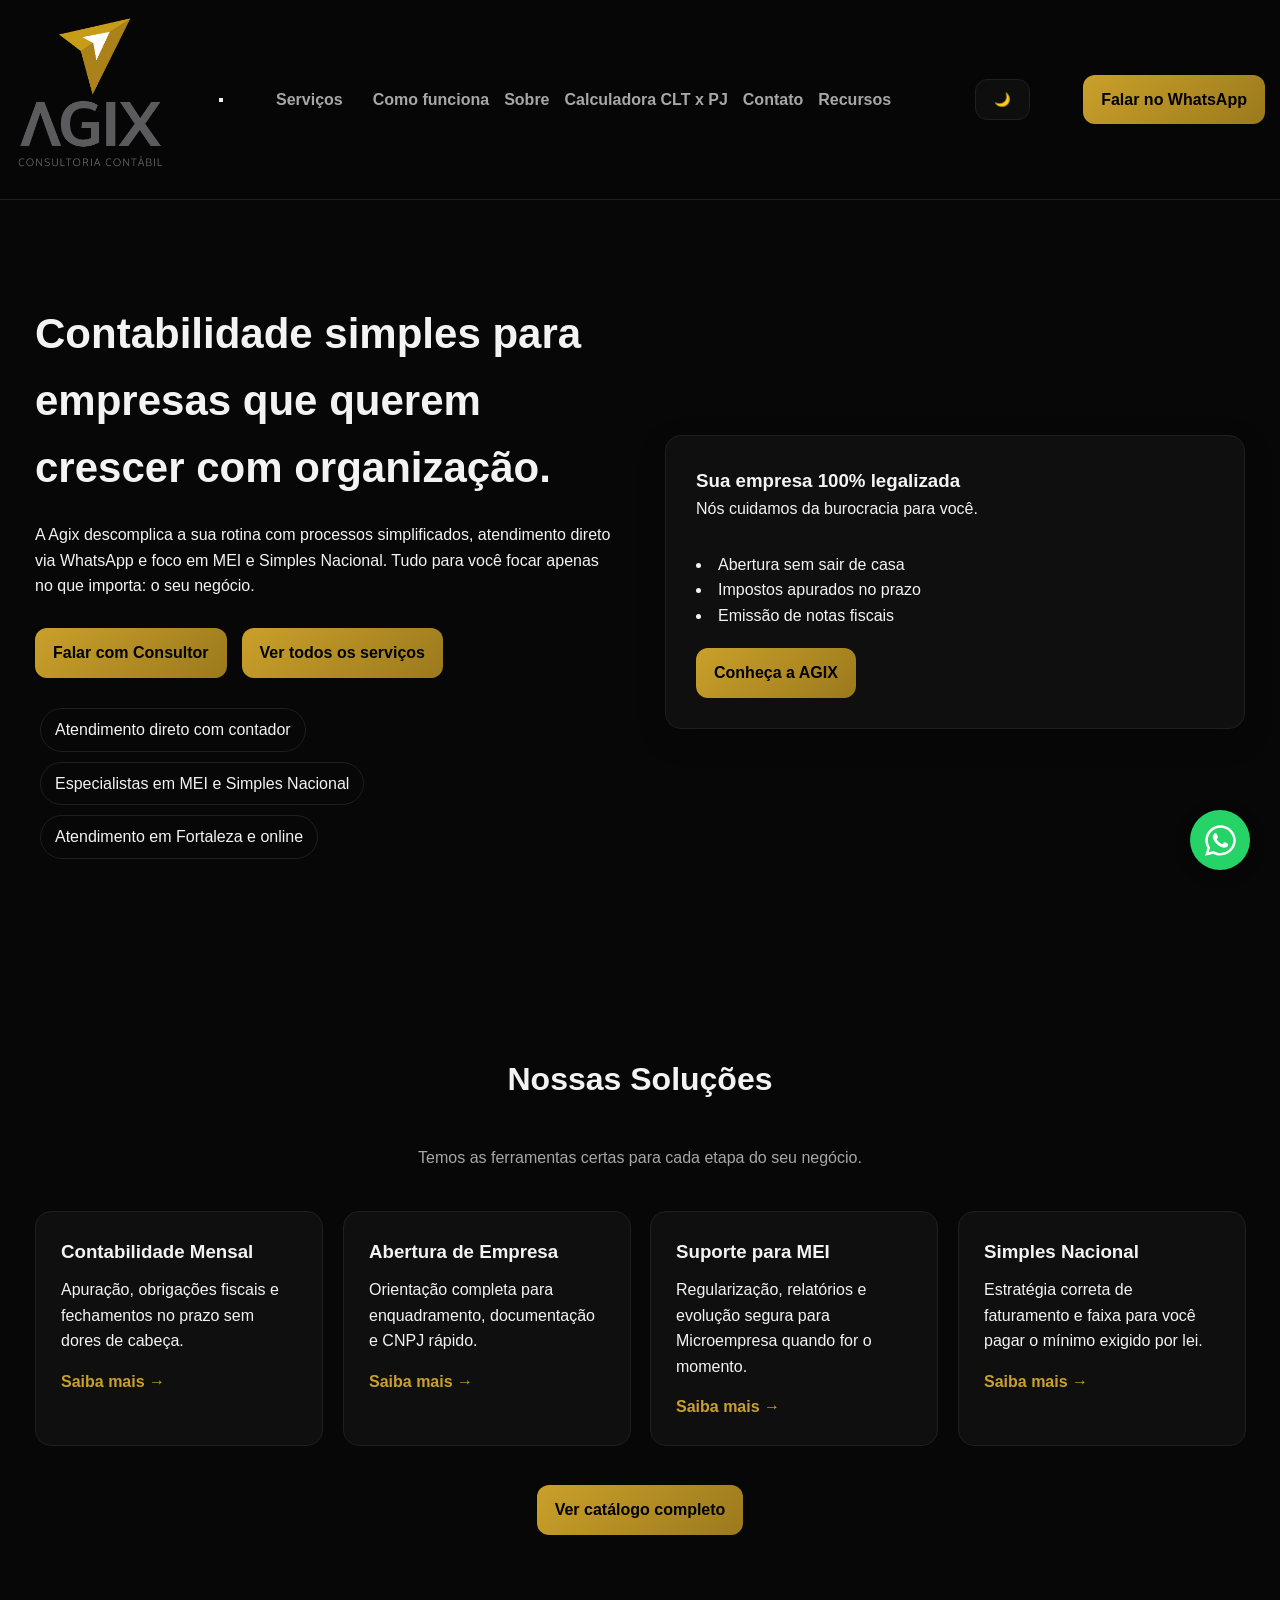
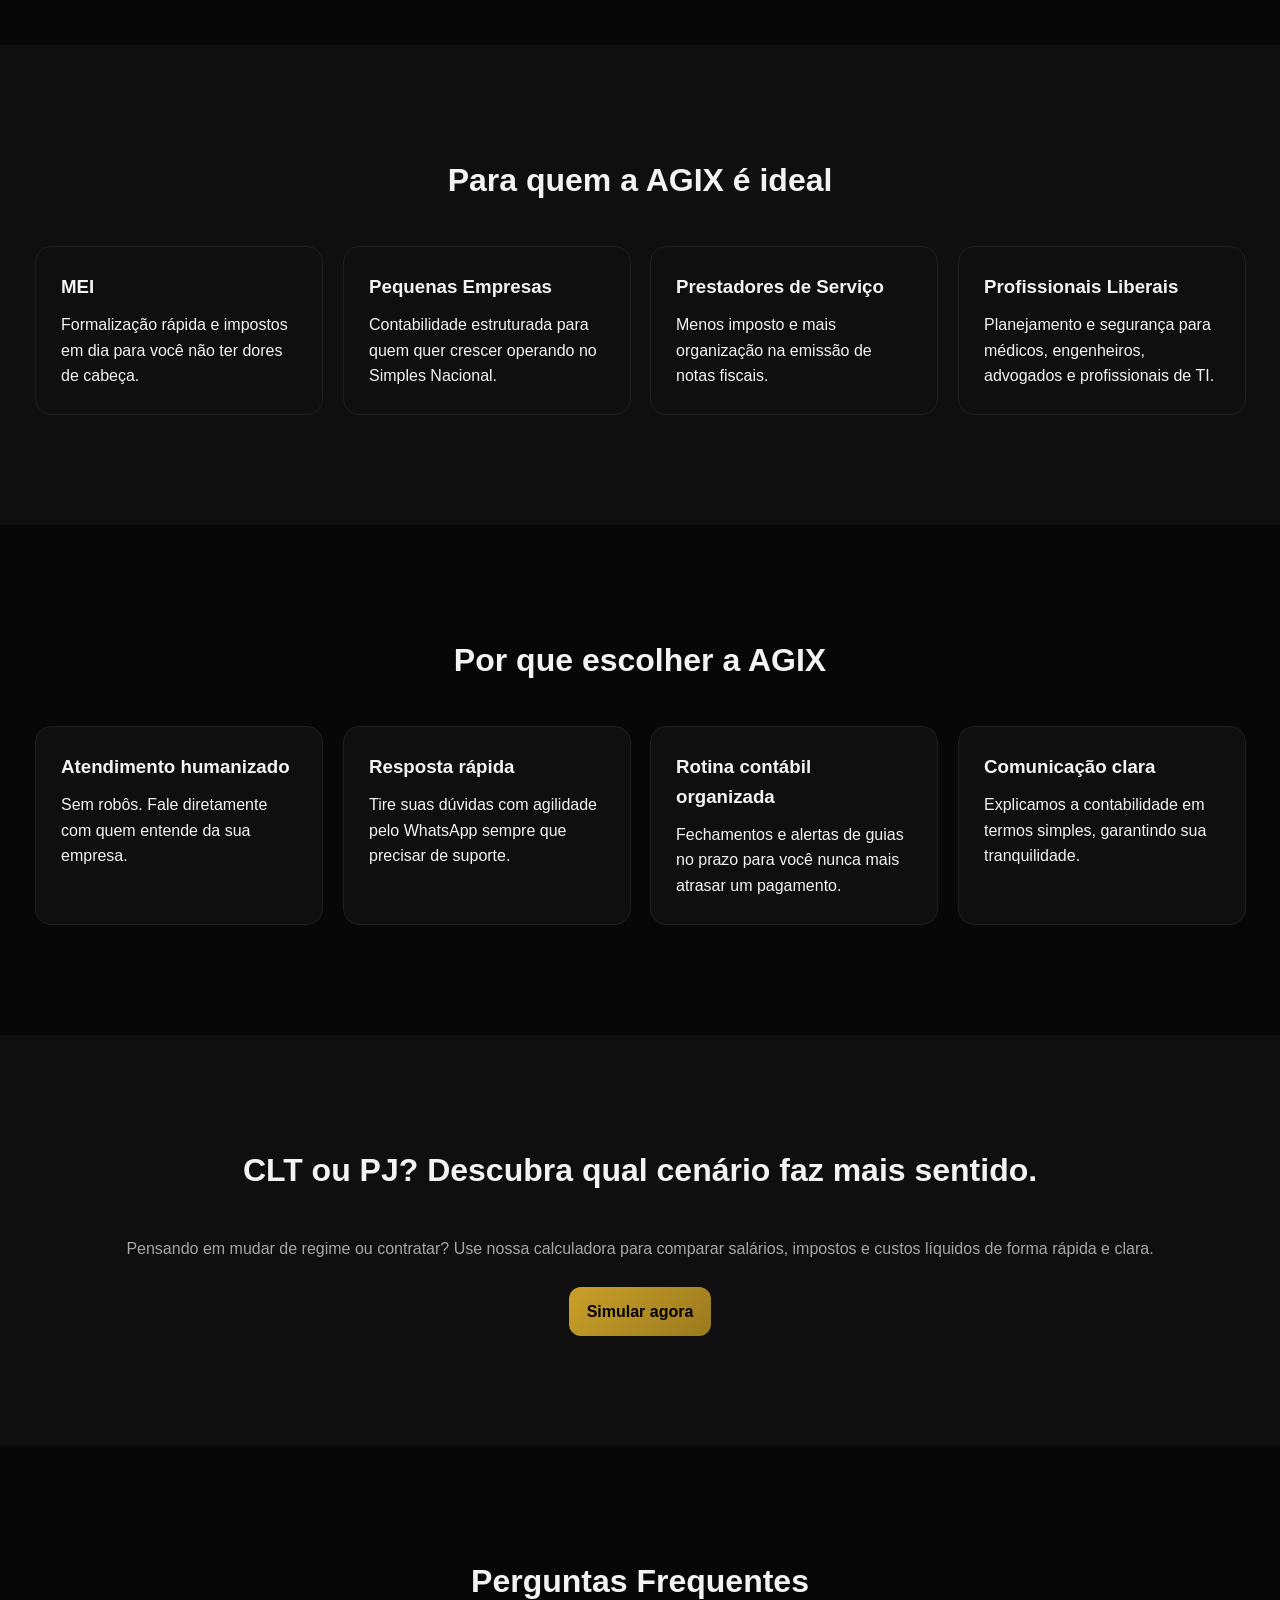
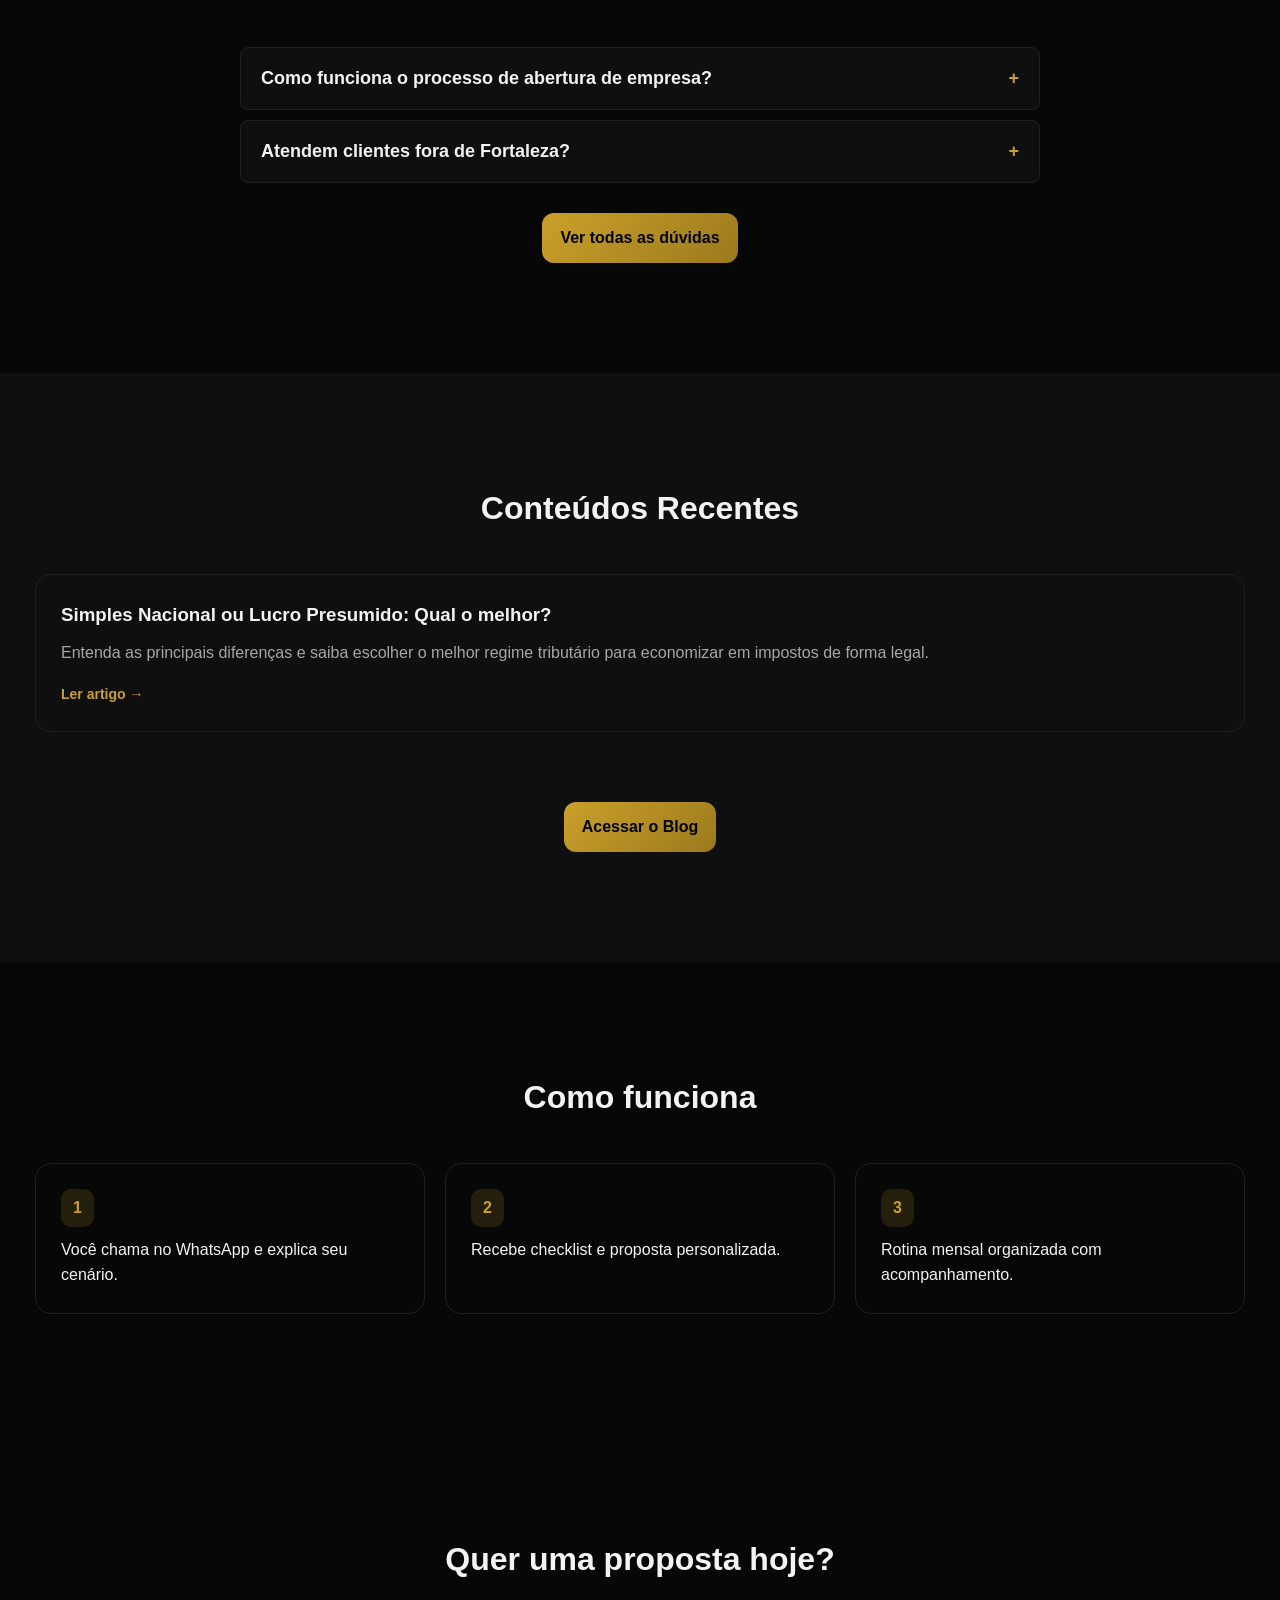
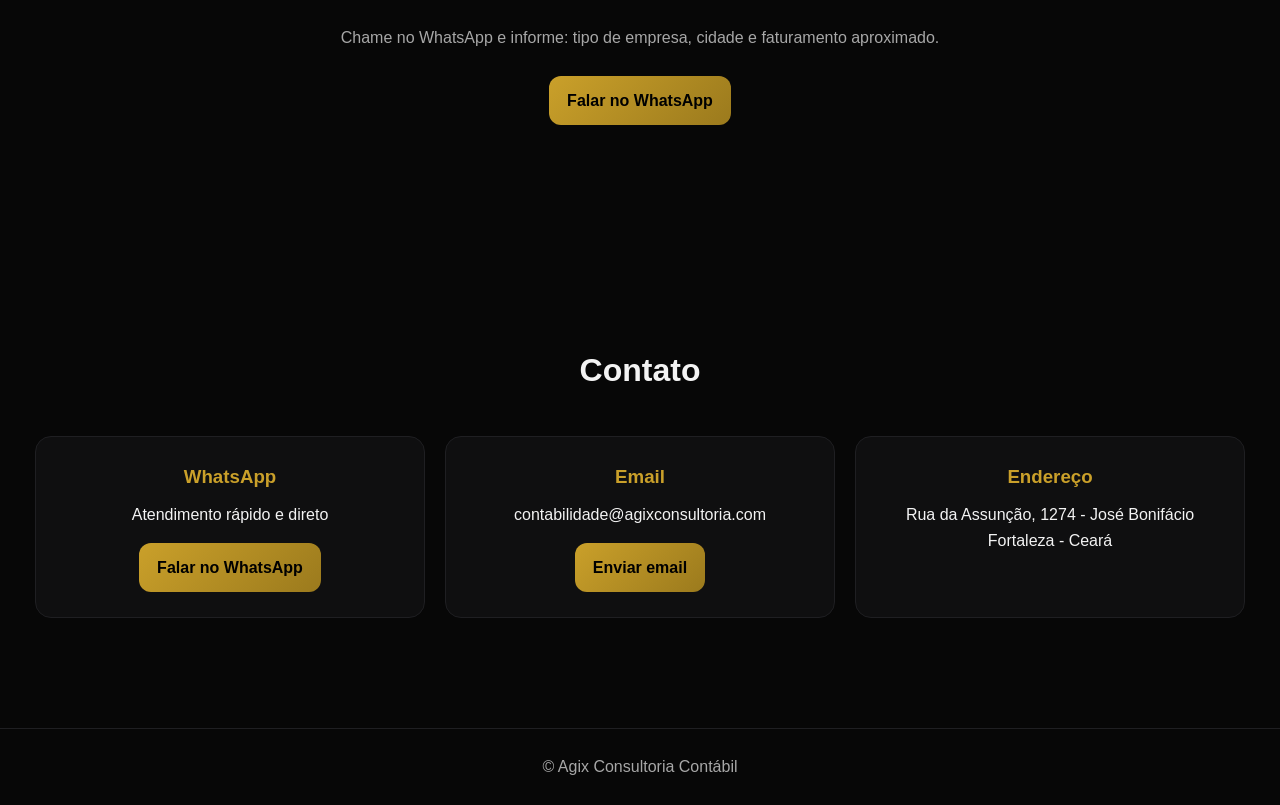
<file: index.html>
<!DOCTYPE html>
<html lang="pt-br">

<head>
    <meta charset="UTF-8">
    <meta name="viewport" content="width=device-width, initial-scale=1.0">
    <title>Agix Consultoria Contábil</title>
    <meta name="description" content="Agix Consultoria Contábil – Contabilidade em Fortaleza com serviços para MEI, Simples Nacional e atendimento ágil pelo WhatsApp.">

    <!-- CSS externo -->
    <link rel="stylesheet" href="style.css">

    <!-- Swiper CSS -->
    <link rel="stylesheet" href="https://cdn.jsdelivr.net/npm/swiper@11/swiper-bundle.min.css"/>

    <script>
        // Apply theme immediately to prevent flickering
        const currentTheme = localStorage.getItem('theme') || 'dark';
        if (currentTheme === 'light') {
            document.documentElement.classList.add('light-mode');
        }
    </script>
</head>

<body>

    <!-- HEADER -->
    <header class="header">
        <div class="container header-content">
            <a href="index.html" class="brand">
                <img src="/assets/logo.png" alt="Agix Consultoria Contábil" class="logo">
            </a>
            <nav class="nav">
                <div class="dropdown">
                    <a href="servicos.html" class="dropbtn">Serviços</a>
                    <div class="dropdown-content">
                        <a href="servicos/contabilidade-mensal.html">Contabilidade Mensal</a>
                        <a href="servicos/abertura-alteracao.html">Abertura de Empresa</a>
                        <a href="servicos/suporte-mei.html">Suporte MEI</a>
                        <a href="servicos/suporte-simples.html">Simples Nacional</a>
                        <a href="servicos/contabilidade-construcao.html">Para Construção</a>
                        <a href="servicos.html" style="border-top: 1px solid var(--border); font-weight: bold; color: var(--gold);">Ver todos</a>
                    </div>
                </div>
                <a href="index.html#como-funciona">Como funciona</a>
                <a href="sobre.html">Sobre</a>
                <a href="calculator.html">Calculadora CLT x PJ</a>
                <a href="contato.html">Contato</a>
                <div class="dropdown">
                    <a href="#" class="dropbtn">Recursos</a>
                    <div class="dropdown-content">
                        <a href="calculator.html">Calculadora CLT x PJ</a>
                    </div>
                </div>
            </nav>

            <button id="theme-toggle" type="button" class="btn theme-toggle-btn" aria-label="Alternar tema">🌙</button>

            <a class="btn btn-primary" href="https://wa.me/5585981055441?text=Ol%C3%A1%21%20Vim%20pelo%20site%20e%20quero%20organizar%20a%20contabilidade%20da%20minha%20empresa.%20Pode%20me%20explicar%20como%20funciona%20o%20atendimento%3F" target="_blank">
                Falar no WhatsApp
            </a>
        </div>
    </header>

    <!-- HERO EXPANDIDO -->
    <section class="hero hero-home reveal-group">
        <div class="container hero-split">
            <div>
                <h1 class="reveal-fade">Contabilidade simples para empresas que querem crescer com organização.</h1>
                <p class="reveal-item">
                    A Agix descomplica a sua rotina com processos simplificados, atendimento direto via WhatsApp e foco em MEI e Simples Nacional. Tudo para você focar apenas no que importa: o seu negócio.
                </p>

                <div class="hero-buttons reveal-item">
                    <a class="btn btn-primary" href="https://wa.me/5585981055441?text=Ol%C3%A1%21%20Vim%20pelo%20site%20e%20quero%20organizar%20a%20contabilidade%20da%20minha%20empresa.%20Pode%20me%20explicar%20como%20funciona%20o%20atendimento%3F" target="_blank">
                        Falar com Consultor
                    </a>
                    <a class="btn btn-secondary" href="servicos.html">
                        Ver todos os serviços
                    </a>
                </div>

                <div class="hero-tags reveal-item">
                    <span>Atendimento direto com contador</span>
                    <span>Especialistas em MEI e Simples Nacional</span>
                    <span>Atendimento em Fortaleza e online</span>
                </div>
            </div>
            <aside class="hero-box reveal-item">
                <h3>Sua empresa 100% legalizada</h3>
                <p>Nós cuidamos da burocracia para você.</p>
                <ul style="text-align: left; list-style-position: inside; margin-bottom: 20px;">
                    <li>Abertura sem sair de casa</li>
                    <li>Impostos apurados no prazo</li>
                    <li>Emissão de notas fiscais</li>
                </ul>
                <a class="btn btn-primary btn-block" href="sobre.html">
                    Conheça a AGIX
                </a>
            </aside>
        </div>
    </section>

    <!-- SERVIÇOS PRINCIPAIS -->
    <section id="servicos" class="section offset">
        <div class="container reveal-group">
            <h2 class="reveal-fade text-center">Nossas Soluções</h2>
            <p class="section-sub text-center reveal-item" style="margin-bottom: 40px; color: var(--muted); text-align: center;">Temos as ferramentas certas para cada etapa do seu negócio.</p>

            <div class="grid">
                <div class="card reveal-item">
                    <h3>Contabilidade Mensal</h3>
                    <p>Apuração, obrigações fiscais e fechamentos no prazo sem dores de cabeça.</p>
                    <a href="servicos/contabilidade-mensal.html" class="link-saiba-mais" style="color: var(--gold); text-decoration: none; font-weight: bold; margin-top: 15px; display: inline-block;">Saiba mais &rarr;</a>
                </div>

                <div class="card reveal-item">
                    <h3>Abertura de Empresa</h3>
                    <p>Orientação completa para enquadramento, documentação e CNPJ rápido.</p>
                    <a href="servicos/abertura-alteracao.html" class="link-saiba-mais" style="color: var(--gold); text-decoration: none; font-weight: bold; margin-top: 15px; display: inline-block;">Saiba mais &rarr;</a>
                </div>

                <div class="card reveal-item">
                    <h3>Suporte para MEI</h3>
                    <p>Regularização, relatórios e evolução segura para Microempresa quando for o momento.</p>
                    <a href="servicos/suporte-mei.html" class="link-saiba-mais" style="color: var(--gold); text-decoration: none; font-weight: bold; margin-top: 15px; display: inline-block;">Saiba mais &rarr;</a>
                </div>

                <div class="card reveal-item">
                    <h3>Simples Nacional</h3>
                    <p>Estratégia correta de faturamento e faixa para você pagar o mínimo exigido por lei.</p>
                    <a href="servicos/suporte-simples.html" class="link-saiba-mais" style="color: var(--gold); text-decoration: none; font-weight: bold; margin-top: 15px; display: inline-block;">Saiba mais &rarr;</a>
                </div>
            </div>
            
            <div class="reveal-item" style="text-align: center; margin-top: 40px;">
                <a class="btn btn-secondary" href="servicos.html">Ver catálogo completo</a>
            </div>
        </div>
    </section>

    <!-- PARA QUEM -->
    <section class="section section-dark offset">
        <div class="container reveal-group">
            <h2 class="reveal-fade">Para quem a AGIX é ideal</h2>
            <div class="grid">
                <div class="card reveal-item">
                    <h3>MEI</h3>
                    <p>Formalização rápida e impostos em dia para você não ter dores de cabeça.</p>
                </div>
                <div class="card reveal-item">
                    <h3>Pequenas Empresas</h3>
                    <p>Contabilidade estruturada para quem quer crescer operando no Simples Nacional.</p>
                </div>
                <div class="card reveal-item">
                    <h3>Prestadores de Serviço</h3>
                    <p>Menos imposto e mais organização na emissão de notas fiscais.</p>
                </div>
                <div class="card reveal-item">
                    <h3>Profissionais Liberais</h3>
                    <p>Planejamento e segurança para médicos, engenheiros, advogados e profissionais de TI.</p>
                </div>
            </div>
        </div>
    </section>

    <!-- POR QUE ESCOLHER A AGIX -->
    <section class="section offset">
        <div class="container reveal-group">
            <h2 class="reveal-fade">Por que escolher a AGIX</h2>
            <div class="grid">
                <div class="card reveal-item">
                    <h3>Atendimento humanizado</h3>
                    <p>Sem robôs. Fale diretamente com quem entende da sua empresa.</p>
                </div>
                <div class="card reveal-item">
                    <h3>Resposta rápida</h3>
                    <p>Tire suas dúvidas com agilidade pelo WhatsApp sempre que precisar de suporte.</p>
                </div>
                <div class="card reveal-item">
                    <h3>Rotina contábil organizada</h3>
                    <p>Fechamentos e alertas de guias no prazo para você nunca mais atrasar um pagamento.</p>
                </div>
                <div class="card reveal-item">
                    <h3>Comunicação clara</h3>
                    <p>Explicamos a contabilidade em termos simples, garantindo sua tranquilidade.</p>
                </div>
            </div>
        </div>
    </section>

    <!-- CLT VS PJ PROMO -->
    <section class="section section-dark offset">
        <div class="container contact reveal-group">
            <h2 class="reveal-item">CLT ou PJ? Descubra qual cenário faz mais sentido.</h2>
            <p>
                Pensando em mudar de regime ou contratar? Use nossa calculadora para comparar salários, impostos e custos líquidos de forma rápida e clara.
            </p>
            <a class="btn btn-primary" href="calculator.html">
                Simular agora
            </a>
        </div>
    </section>

    <!-- FAQ PREVIEW -->
    <section class="section offset">
        <div class="container reveal-group">
            <h2 class="text-center reveal-fade">Perguntas Frequentes</h2>
            
            <div class="accordion-container" style="max-width: 800px; margin: 0 auto;">
                <div class="accordion-item" style="border: 1px solid var(--border); border-radius: 8px; margin-bottom: 10px; overflow: hidden; background: var(--surface);">
                    <button class="accordion-header" style="width: 100%; padding: 20px; text-align: left; background: none; border: none; font-size: 18px; font-weight: bold; color: var(--text); cursor: pointer; display: flex; justify-content: space-between; align-items: center;">
                        Como funciona o processo de abertura de empresa?
                        <span style="color: var(--gold);">+</span>
                    </button>
                    <div class="accordion-content" style="padding: 0 20px; max-height: 0; overflow: hidden; transition: max-height 0.3s ease;">
                        <p style="padding-bottom: 20px; color: var(--muted);">Você entra em contato pelo WhatsApp, entendemos seu negócio e cuidamos de todo o registro nos órgãos necessários. Sem burocracia para você.</p>
                    </div>
                </div>

                <div class="accordion-item" style="border: 1px solid var(--border); border-radius: 8px; margin-bottom: 10px; overflow: hidden; background: var(--surface);">
                    <button class="accordion-header" style="width: 100%; padding: 20px; text-align: left; background: none; border: none; font-size: 18px; font-weight: bold; color: var(--text); cursor: pointer; display: flex; justify-content: space-between; align-items: center;">
                        Atendem clientes fora de Fortaleza?
                        <span style="color: var(--gold);">+</span>
                    </button>
                    <div class="accordion-content" style="padding: 0 20px; max-height: 0; overflow: hidden; transition: max-height 0.3s ease;">
                        <p style="padding-bottom: 20px; color: var(--muted);">Sim! Nossa contabilidade é digital. Atendemos empresas em todo o Brasil com o mesmo nível de proximidade e segurança.</p>
                    </div>
                </div>
            </div>
            
            <div style="text-align: center; margin-top: 30px;">
                <a class="btn btn-secondary" href="faq.html">Ver todas as dúvidas</a>
            </div>
        </div>
    </section>

    <!-- BLOG PREVIEW -->
    <section class="section section-dark offset">
        <div class="container reveal-group">
            <h2 class="reveal-fade">Conteúdos Recentes</h2>
            
            <div class="swiper blog-swiper reveal-item" style="padding-bottom: 50px;">
                <div class="swiper-wrapper">
                    <div class="swiper-slide">
                        <a href="#" class="card" style="text-decoration: none; display: block; height: 100%;">
                    <h3 style="color: var(--text);">Simples Nacional ou Lucro Presumido: Qual o melhor?</h3>
                    <p style="color: var(--muted); margin-bottom: 15px;">Entenda as principais diferenças e saiba escolher o melhor regime tributário para economizar em impostos de forma legal.</p>
                    <span style="color: var(--gold); font-weight: bold; font-size: 14px;">Ler artigo &rarr;</span>
                        </a>
                    </div>
                    
                    <div class="swiper-slide">
                        <a href="#" class="card" style="text-decoration: none; display: block; height: 100%;">
                    <h3 style="color: var(--text);">Os 5 erros que mais geram multas para empreendedores</h3>
                    <p style="color: var(--muted); margin-bottom: 15px;">Muitos empresários pagam multas por pura falta de organização. Veja o que evitar na rotina do seu negócio.</p>
                    <span style="color: var(--gold); font-weight: bold; font-size: 14px;">Ler artigo &rarr;</span>
                        </a>
                    </div>

                    <div class="swiper-slide">
                        <a href="#" class="card" style="text-decoration: none; display: block; height: 100%;">
                            <h3 style="color: var(--text);">Guia Definitivo do MEI em 2026</h3>
                            <p style="color: var(--muted); margin-bottom: 15px;">Limites de faturamento, mudança de faixa e obrigações. Tudo o que o microempreendedor precisa saber hoje.</p>
                            <span style="color: var(--gold); font-weight: bold; font-size: 14px;">Ler artigo &rarr;</span>
                        </a>
                    </div>
                </div>
                <!-- Pagination -->
                <div class="swiper-pagination"></div>
            </div>

            <div class="reveal-item" style="text-align: center; margin-top: 20px;">
                <a class="btn btn-secondary" href="blog.html">Acessar o Blog</a>
            </div>
        </div>
    </section>

    <!-- COMO FUNCIONA -->
    <section id="como-funciona" class="section offset">
        <div class="container reveal-group">
            <h2 class="reveal-fade">Como funciona</h2>

            <div class="steps">
                <div class="step reveal-item">
                    <span>1</span>
                    <p>Você chama no WhatsApp e explica seu cenário.</p>
                </div>

                <div class="step reveal-item">
                    <span>2</span>
                    <p>Recebe checklist e proposta personalizada.</p>
                </div>

                <div class="step reveal-item">
                    <span>3</span>
                    <p>Rotina mensal organizada com acompanhamento.</p>
                </div>
            </div>
        </div>
    </section>

    <!-- PROPOSTA -->
    <section id="proposta" class="section">
        <div class="container contact reveal-group">
            <h2 class="reveal-item">Quer uma proposta hoje?</h2>
            <p>
                Chame no WhatsApp e informe: tipo de empresa, cidade e faturamento aproximado.
            </p>

            <a class="btn btn-primary" href="https://wa.me/5585981055441?text=Ol%C3%A1%21%20Vim%20pelo%20site%20e%20quero%20organizar%20a%20contabilidade%20da%20minha%20empresa.%20Pode%20me%20explicar%20como%20funciona%20o%20atendimento%3F" target="_blank">
                Falar no WhatsApp
            </a>
        </div>
    </section>

    <!-- CONTATO -->
    <section id="contato" class="section offset">
        <div class="container reveal-group">
            <h2 class="reveal-fade">Contato</h2>

            <div class="contact-info">
                <div class="contact-item reveal-item">
                    <h3>WhatsApp</h3>
                    <p>Atendimento rápido e direto</p>
                    <a class="btn btn-primary" href="https://wa.me/5585981055441?text=Ol%C3%A1%21%20Vim%20pelo%20site%20e%20quero%20organizar%20a%20contabilidade%20da%20minha%20empresa.%20Pode%20me%20explicar%20como%20funciona%20o%20atendimento%3F" target="_blank">
                        Falar no WhatsApp
                    </a>
                </div>

                <div class="contact-item reveal-item">
                    <h3>Email</h3>
                    <p>contabilidade@agixconsultoria.com</p>
                    <a class="btn btn-primary" href="mailto:contabilidade@agixconsultoria.com">
                        Enviar email
                    </a>
                </div>

                <div class="contact-item reveal-item">
                    <h3>Endereço</h3>
                    <p>Rua da Assunção, 1274 - José Bonifácio<br>Fortaleza - Ceará</p>
                </div>
            </div>
        </div>
    </section>

    <!-- FOOTER -->
    <footer class="footer">
        <div class="container">
            <p>© <span id="year"></span> Agix Consultoria Contábil</p>
        </div>
    </footer>

    <!-- Botão Flutuante WhatsApp -->
    <a href="https://wa.me/5585981055441?text=Ol%C3%A1%21%20Vim%20pelo%20site%20e%20quero%20organizar%20a%20contabilidade%20da%20minha%20empresa.%20Pode%20me%20explicar%20como%20funciona%20o%20atendimento%3F" class="floating-wa" target="_blank" aria-label="Falar com a Agix no WhatsApp">
        <svg xmlns="http://www.w3.org/2000/svg" viewBox="0 0 448 512"><!--!Font Awesome Free 6.4.0 by @fontawesome - https://fontawesome.com License - https://fontawesome.com/license/free (Icons: CC BY 4.0, Fonts: SIL OFL 1.1, Code: MIT License) Copyright 2023 Fonticons, Inc.--><path d="M380.9 97.1C339 55.1 283.2 32 223.9 32c-122.4 0-222 99.6-222 222 0 39.1 10.2 77.3 29.6 111L0 480l117.7-30.9c32.4 17.7 68.9 27 106.1 27h.1c122.3 0 224.1-99.6 224.1-222 0-59.3-25.2-115-67.1-157zm-157 341.6c-33.2 0-65.7-8.9-94-25.7l-6.7-4-69.8 18.3L72 359.2l-4.4-7c-18.5-29.4-28.2-63.3-28.2-98.2 0-101.7 82.8-184.5 184.6-184.5 49.3 0 95.6 19.2 130.4 54.1 34.8 34.9 56.2 81.2 56.1 130.5 0 101.8-84.9 184.6-186.6 184.6zm101.2-138.2c-5.5-2.8-32.8-16.2-37.9-18-5.1-1.9-8.8-2.8-12.5 2.8-3.7 5.6-14.3 18-17.6 21.8-3.2 3.7-6.5 4.2-12 1.4-32.6-16.3-54-29.1-75.5-66-5.7-9.8 5.7-9.1 16.3-30.3 1.8-3.7.9-6.9-.5-9.7-1.4-2.8-12.5-30.1-17.1-41.2-4.5-10.8-9.1-9.3-12.5-9.5-3.2-.2-6.9-.2-10.6-.2-3.7 0-9.7 1.4-14.8 6.9-5.1 5.6-19.4 19-19.4 46.3 0 27.3 19.9 53.7 22.6 57.4 2.8 3.7 39.1 59.7 94.8 83.8 35.2 15.2 49 16.5 66.6 13.9 10.7-1.6 32.8-13.4 37.4-26.4 4.6-13 4.6-24.1 3.2-26.4-1.3-2.5-5-3.9-10.5-6.6z" fill="currentColor"/></svg>
    </a>

    <script src="theme.js"></script>
    <script src="js/main.js"></script>

</body>

</html>
</file>
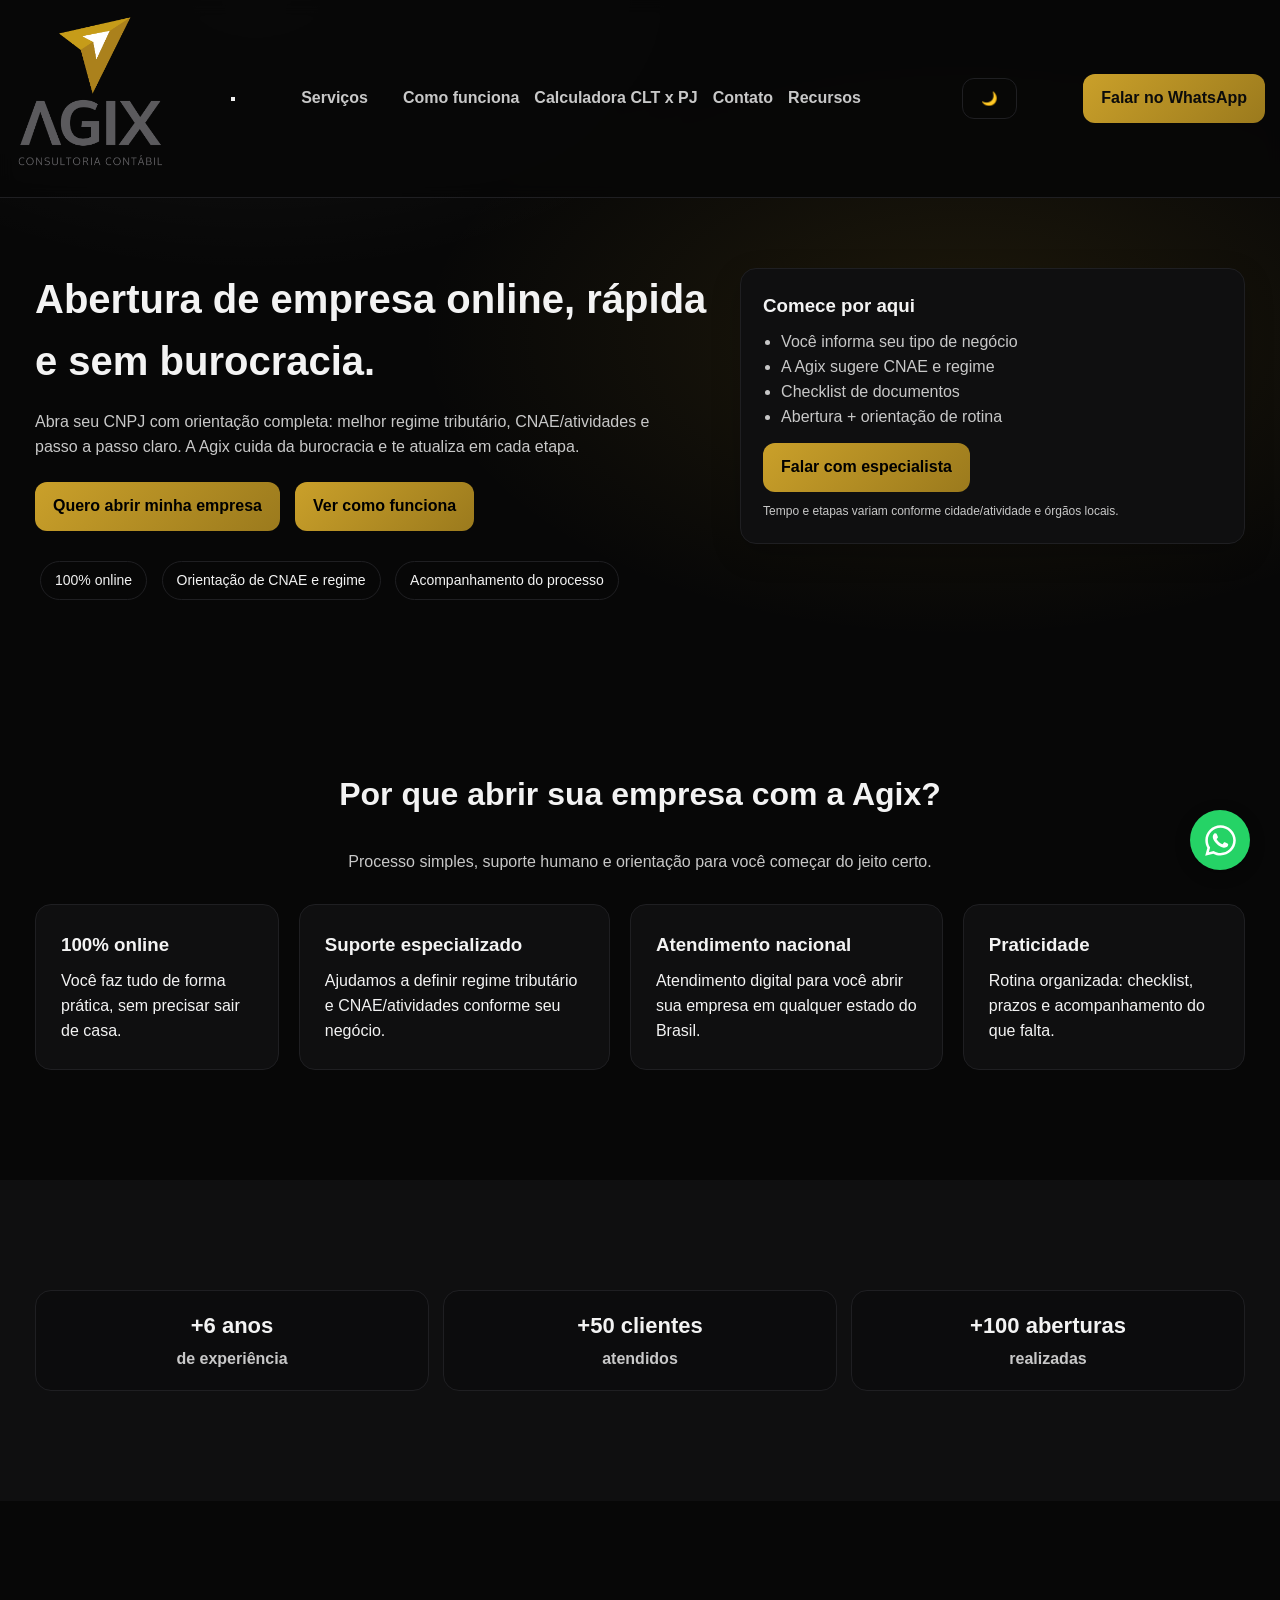
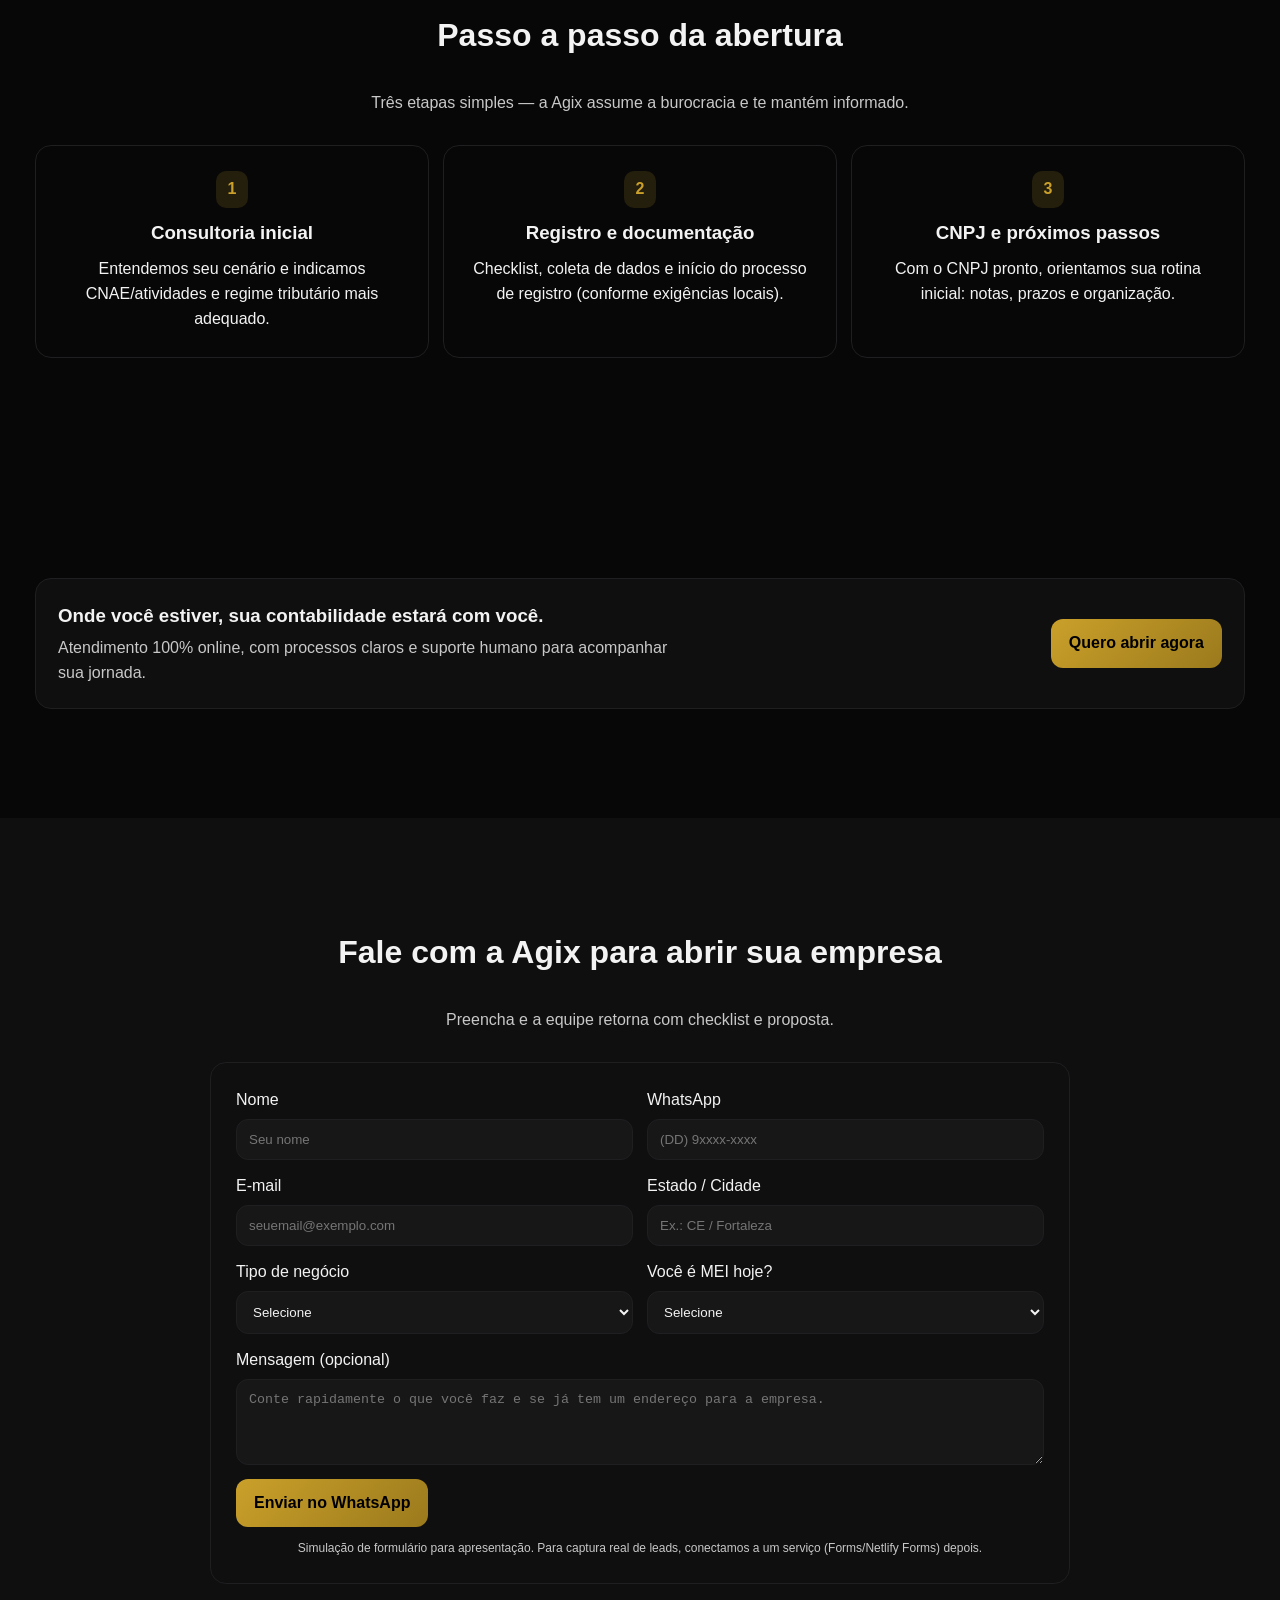
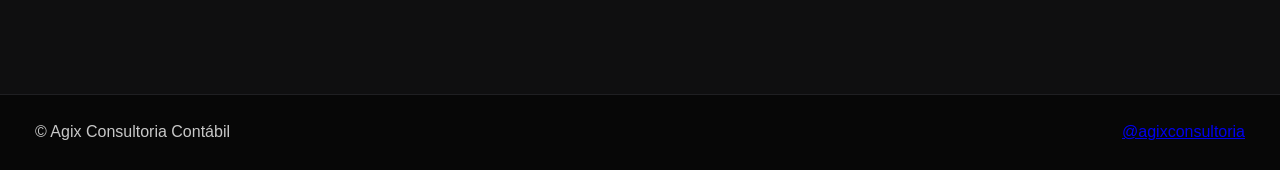
<file: abrir-empresa.html>
<!DOCTYPE html>
<html lang="pt-br">

<head>
    <meta charset="UTF-8" />
    <meta name="viewport" content="width=device-width, initial-scale=1.0" />
    <title>Agix Consultoria Contábil</title>
    <meta name="description"
        content="Abra sua empresa com a Agix Consultoria Contábil em Fortaleza: 100% online, orientação de regime MEI/Simples Nacional e atendimento pelo WhatsApp." />

    <link rel="stylesheet" href="style.css" />
    <link rel="stylesheet" href="abrir-empresa.css" />

    <script>
        // Apply theme immediately to prevent flickering
        const currentTheme = localStorage.getItem('theme') || 'dark';
        if (currentTheme === 'light') {
            document.documentElement.classList.add('light-mode');
        }
    </script>
</head>

<body>
    <header class="header">
        <div class="container header-content">
            <a href="index.html" class="brand">
                <img src="/assets/logo.png" alt="Agix Consultoria Contábil" class="logo">
            </a>
            <nav class="nav">
                <div class="dropdown">
                    <a href="#" class="dropbtn">Serviços</a>
                    <div class="dropdown-content">
                        <a href="abrir-empresa.html">Abrir empresa</a>
                    </div>
                </div>
                <a href="index.html#como-funciona">Como funciona</a>
                <a href="calculator.html">Calculadora CLT x PJ</a>
                <a href="index.html#proposta">Contato</a>
                <div class="dropdown">
                    <a href="#" class="dropbtn">Recursos</a>
                    <div class="dropdown-content">
                        <a href="calculator.html">Calculadora CLT x PJ</a>
                    </div>
                </div>
            </nav>

            <button id="theme-toggle" type="button" class="btn theme-toggle-btn" aria-label="Alternar tema">🌙</button>

            <a class="btn btn-primary" href="https://wa.me/5585981055441?text=Ol%C3%A1%21%20Vim%20pelo%20site%20e%20quero%20organizar%20a%20contabilidade%20da%20minha%20empresa.%20Pode%20me%20explicar%20como%20funciona%20o%20atendimento%3F" target="_blank">
                Falar no WhatsApp
            </a>
        </div>
    </header>

    <!-- HERO -->
    <section class="hero hero-abrir">
        <div class="container hero-split">
            <div>
                <h1>Abertura de empresa online, rápida e sem burocracia.</h1>
                <p>
                    Abra seu CNPJ com orientação completa: melhor regime tributário, CNAE/atividades e passo a passo
                    claro.
                    A Agix cuida da burocracia e te atualiza em cada etapa.
                </p>

                <div class="hero-buttons">
                    <a class="btn btn-primary" href="#form-lead">Quero abrir minha empresa</a>
                    <a class="btn btn-secondary" href="#como-funciona">Ver como funciona</a>
                </div>

                <div class="hero-tags">
                    <span>100% online</span>
                    <span>Orientação de CNAE e regime</span>
                    <span>Acompanhamento do processo</span>
                </div>
            </div>

            <aside class="hero-box">
                <h3>Comece por aqui</h3>
                <ul>
                    <li>Você informa seu tipo de negócio</li>
                    <li>A Agix sugere CNAE e regime</li>
                    <li>Checklist de documentos</li>
                    <li>Abertura + orientação de rotina</li>
                </ul>
                <a class="btn btn-primary btn-block"
                    href="https://wa.me/5585981055441?text=Ol%C3%A1%21%20Vim%20pelo%20site%20e%20quero%20organizar%20a%20contabilidade%20da%20minha%20empresa.%20Pode%20me%20explicar%20como%20funciona%20o%20atendimento%3F"
                    target="_blank" rel="noreferrer">
                    Falar com especialista
                </a>
                <small class="mini-note">Tempo e etapas variam conforme cidade/atividade e órgãos locais.</small>
            </aside>
        </div>
    </section>

    <!-- BENEFÍCIOS -->
    <section class="section">
        <div class="container reveal">
            <h2>Por que abrir sua empresa com a Agix?</h2>
            <p class="section-sub">Processo simples, suporte humano e orientação para você começar do jeito certo.</p>

            <div class="grid">
                <div class="card">
                    <h3>100% online</h3>
                    <p>Você faz tudo de forma prática, sem precisar sair de casa.</p>
                </div>
                <div class="card">
                    <h3>Suporte especializado</h3>
                    <p>Ajudamos a definir regime tributário e CNAE/atividades conforme seu negócio.</p>
                </div>
                <div class="card">
                    <h3>Atendimento nacional</h3>
                    <p>Atendimento digital para você abrir sua empresa em qualquer estado do Brasil.</p>
                </div>
                <div class="card">
                    <h3>Praticidade</h3>
                    <p>Rotina organizada: checklist, prazos e acompanhamento do que falta.</p>
                </div>
            </div>
        </div>
    </section>

    <!-- NÚMEROS (placeholders) -->
    <section class="section section-dark">
        <div class="container">
            <div class="stats">
                <div class="stat">
                    <b>+6 anos</b>
                    <span>de experiência</span>
                </div>
                <div class="stat">
                    <b>+50 clientes</b>
                    <span>atendidos</span>
                </div>
                <div class="stat">
                    <b>+100 aberturas</b>
                    <span>realizadas</span>
                </div>
            </div>
        </div>
    </section>

    <!-- COMO FUNCIONA (1–2–3) -->
    <section id="como-funciona" class="section">
        <div class="container reveal">
            <h2>Passo a passo da abertura</h2>
            <p class="section-sub">Três etapas simples — a Agix assume a burocracia e te mantém informado.</p>

            <div class="steps">
                <div class="step card">
                    <span class="step-num">1</span>
                    <h3>Consultoria inicial</h3>
                    <p>Entendemos seu cenário e indicamos CNAE/atividades e regime tributário mais adequado.</p>
                </div>

                <div class="step card">
                    <span class="step-num">2</span>
                    <h3>Registro e documentação</h3>
                    <p>Checklist, coleta de dados e início do processo de registro (conforme exigências locais).</p>
                </div>

                <div class="step card">
                    <span class="step-num">3</span>
                    <h3>CNPJ e próximos passos</h3>
                    <p>Com o CNPJ pronto, orientamos sua rotina inicial: notas, prazos e organização.</p>
                </div>
            </div>
        </div>
    </section>

    <!-- BANNER “onde você estiver…” -->
    <section class="section">
        <div class="container reveal">
            <div class="banner">
                <div>
                    <h3>Onde você estiver, sua contabilidade estará com você.</h3>
                    <p>Atendimento 100% online, com processos claros e suporte humano para acompanhar sua jornada.</p>
                </div>
                <a class="btn btn-primary" href="#form-lead">Quero abrir agora</a>
            </div>
        </div>
    </section>

    <!-- FORM / LEAD (simples) -->
    <section id="form-lead" class="section section-dark">
        <div class="container reveal">
            <h2>Fale com a Agix para abrir sua empresa</h2>
            <p class="section-sub">Preencha e a equipe retorna com checklist e proposta.</p>

            <form class="lead-form card" onsubmit="return false;">
                <div class="two-col">
                    <div class="field">
                        <label>Nome</label>
                        <input type="text" placeholder="Seu nome" />
                    </div>
                    <div class="field">
                        <label>WhatsApp</label>
                        <input type="text" placeholder="(DD) 9xxxx-xxxx" />
                    </div>
                </div>

                <div class="two-col">
                    <div class="field">
                        <label>E-mail</label>
                        <input type="email" placeholder="seuemail@exemplo.com" />
                    </div>
                    <div class="field">
                        <label>Estado / Cidade</label>
                        <input type="text" placeholder="Ex.: CE / Fortaleza" />
                    </div>
                </div>

                <div class="two-col">
                    <div class="field">
                        <label>Tipo de negócio</label>
                        <select>
                            <option value="">Selecione</option>
                            <option>Prestação de serviço</option>
                            <option>Comércio</option>
                            <option>Comércio e serviço</option>
                            <option>Profissional liberal</option>
                            <option>Outro</option>
                        </select>
                    </div>
                    <div class="field">
                        <label>Você é MEI hoje?</label>
                        <select>
                            <option value="">Selecione</option>
                            <option>Sim</option>
                            <option>Não</option>
                        </select>
                    </div>
                </div>

                <div class="field">
                    <label>Mensagem (opcional)</label>
                    <textarea rows="4"
                        placeholder="Conte rapidamente o que você faz e se já tem um endereço para a empresa."></textarea>
                </div>

                <!-- Para MVP: botão leva pro WhatsApp (sem backend) -->
                <a class="btn btn-primary btn-block"
                    href="https://wa.me/5585981055441?text=Ol%C3%A1%21%20Vim%20pelo%20site%20e%20quero%20organizar%20a%20contabilidade%20da%20minha%20empresa.%20Pode%20me%20explicar%20como%20funciona%20o%20atendimento%3F"
                    target="_blank" rel="noreferrer">
                    Enviar no WhatsApp
                </a>

                <p class="fine-print">
                    Simulação de formulário para apresentação. Para captura real de leads, conectamos a um serviço
                    (Forms/Netlify Forms) depois.
                </p>
            </form>
        </div>
    </section>

    <footer class="footer">
        <div class="container footer-row">
            <p>© <span id="year"></span> Agix Consultoria Contábil</p>
            <a href="https://www.instagram.com/agixconsultoria/" target="_blank" rel="noreferrer">@agixconsultoria</a>
        </div>
    </footer>

    <!-- Botão Flutuante WhatsApp -->
    <a href="https://wa.me/5585981055441?text=Ol%C3%A1%21%20Vim%20pelo%20site%20e%20quero%20organizar%20a%20contabilidade%20da%20minha%20empresa.%20Pode%20me%20explicar%20como%20funciona%20o%20atendimento%3F" class="floating-wa" target="_blank" aria-label="Falar com a Agix no WhatsApp">
        <svg xmlns="http://www.w3.org/2000/svg" viewBox="0 0 448 512"><!--!Font Awesome Free 6.4.0 by @fontawesome - https://fontawesome.com License - https://fontawesome.com/license/free (Icons: CC BY 4.0, Fonts: SIL OFL 1.1, Code: MIT License) Copyright 2023 Fonticons, Inc.--><path d="M380.9 97.1C339 55.1 283.2 32 223.9 32c-122.4 0-222 99.6-222 222 0 39.1 10.2 77.3 29.6 111L0 480l117.7-30.9c32.4 17.7 68.9 27 106.1 27h.1c122.3 0 224.1-99.6 224.1-222 0-59.3-25.2-115-67.1-157zm-157 341.6c-33.2 0-65.7-8.9-94-25.7l-6.7-4-69.8 18.3L72 359.2l-4.4-7c-18.5-29.4-28.2-63.3-28.2-98.2 0-101.7 82.8-184.5 184.6-184.5 49.3 0 95.6 19.2 130.4 54.1 34.8 34.9 56.2 81.2 56.1 130.5 0 101.8-84.9 184.6-186.6 184.6zm101.2-138.2c-5.5-2.8-32.8-16.2-37.9-18-5.1-1.9-8.8-2.8-12.5 2.8-3.7 5.6-14.3 18-17.6 21.8-3.2 3.7-6.5 4.2-12 1.4-32.6-16.3-54-29.1-75.5-66-5.7-9.8 5.7-9.1 16.3-30.3 1.8-3.7.9-6.9-.5-9.7-1.4-2.8-12.5-30.1-17.1-41.2-4.5-10.8-9.1-9.3-12.5-9.5-3.2-.2-6.9-.2-10.6-.2-3.7 0-9.7 1.4-14.8 6.9-5.1 5.6-19.4 19-19.4 46.3 0 27.3 19.9 53.7 22.6 57.4 2.8 3.7 39.1 59.7 94.8 83.8 35.2 15.2 49 16.5 66.6 13.9 10.7-1.6 32.8-13.4 37.4-26.4 4.6-13 4.6-24.1 3.2-26.4-1.3-2.5-5-3.9-10.5-6.6z" fill="currentColor"/></svg>
    </a>

    <script src="theme.js"></script>
    <script src="js/main.js"></script>

</body>

</html>
</file>
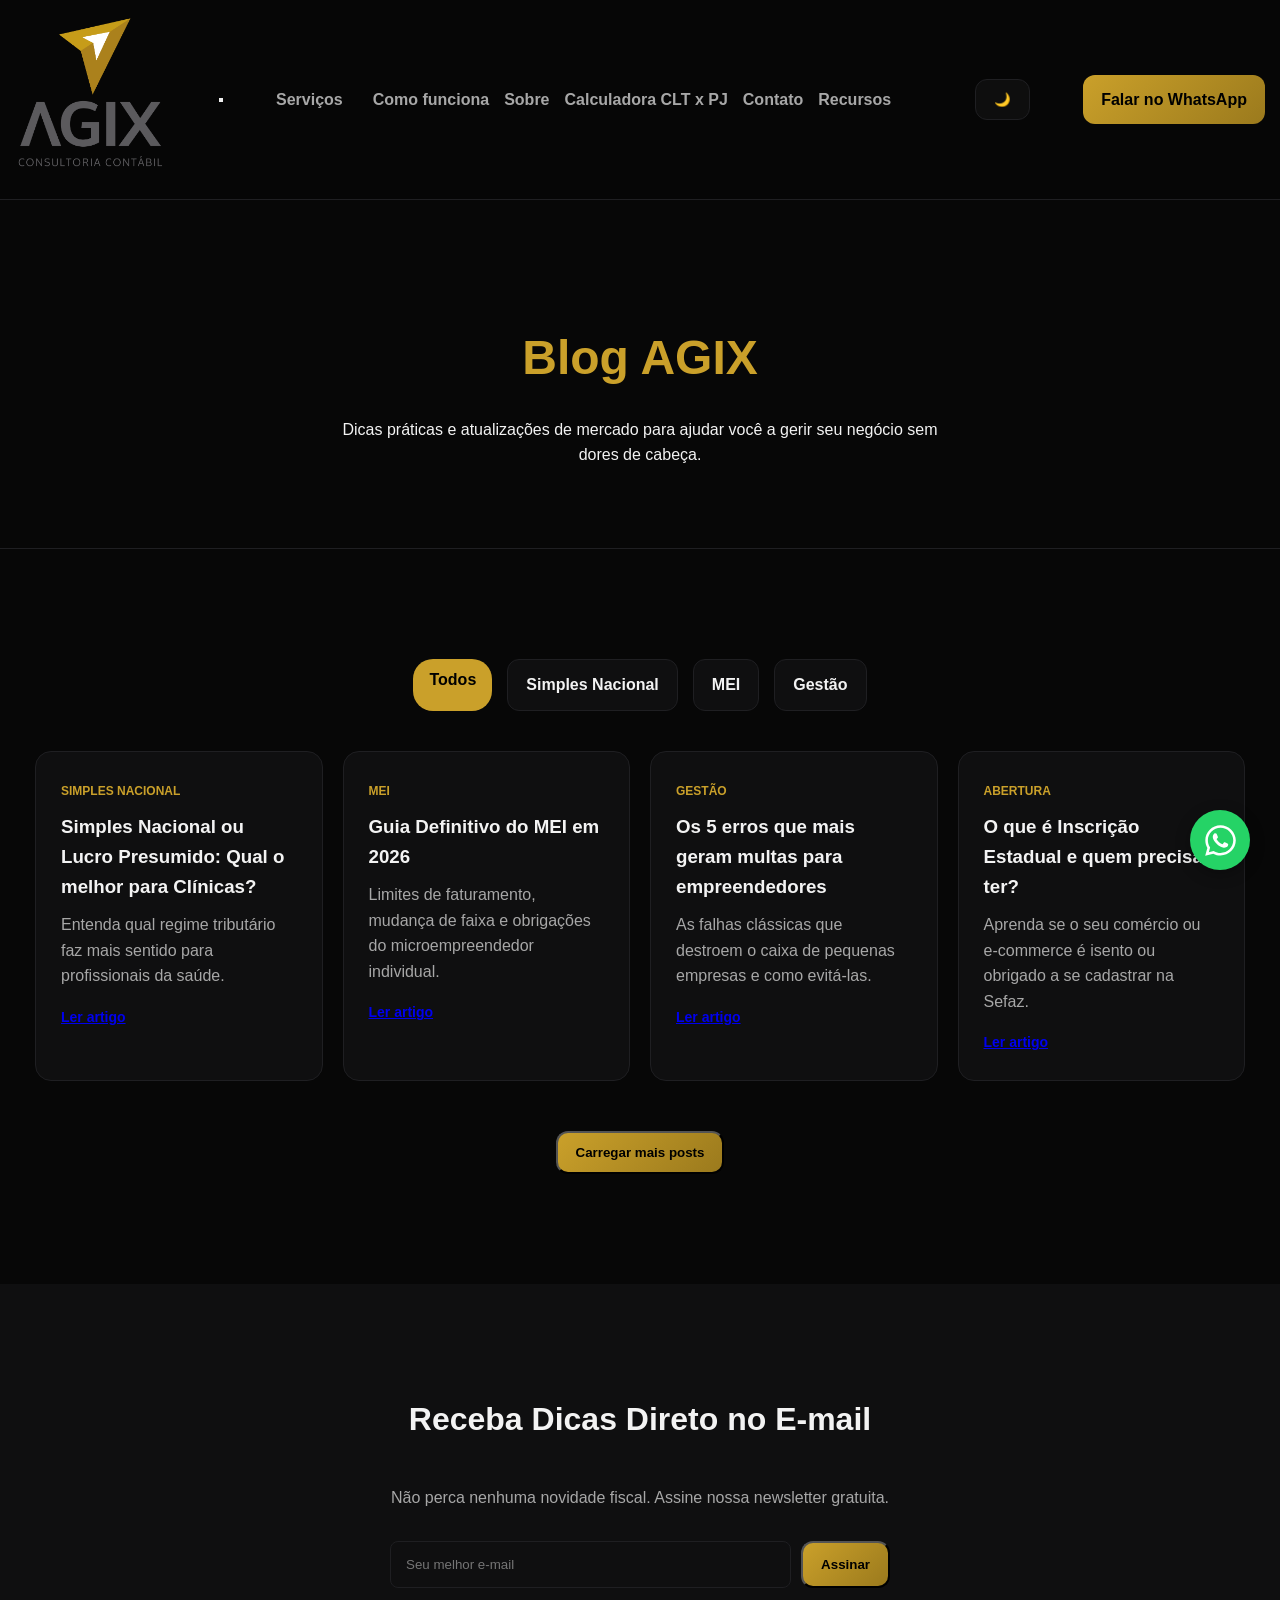
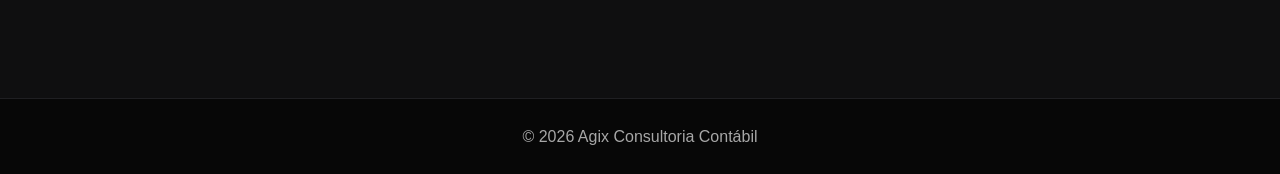
<file: blog.html>
<!DOCTYPE html>
<html lang="pt-br">

<head>
    <meta charset="UTF-8">
    <meta name="viewport" content="width=device-width, initial-scale=1.0">
    <title>Blog e Materiais | Agix Consultoria Contábil</title>
    <meta name="description" content="Artigos, e-books e atualizações sobre contabilidade, MEI, Simples Nacional e gestão financeira para o empreendedor cearense.">

    <link rel="stylesheet" href="style.css">
    <link rel="stylesheet" href="css/text-pages.css">
    
    <script>
        const currentTheme = localStorage.getItem('theme') || 'dark';
        if (currentTheme === 'light') {
            document.documentElement.classList.add('light-mode');
        }
    </script>
</head>

<body>

    <header class="header">
        <div class="container header-content">
            <a href="index.html" class="brand">
                <img src="/assets/logo.png" alt="Agix Consultoria Contábil" class="logo">
            </a>
            <nav class="nav">
                <div class="dropdown">
                    <a href="servicos.html" class="dropbtn">Serviços</a>
                    <div class="dropdown-content">
                        <a href="servicos/contabilidade-mensal.html">Contabilidade Mensal</a>
                        <a href="servicos/abertura-alteracao.html">Abertura de Empresa</a>
                        <a href="servicos/suporte-mei.html">Suporte MEI</a>
                        <a href="servicos/suporte-simples.html">Simples Nacional</a>
                        <a href="servicos/contabilidade-construcao.html">Para Construção</a>
                        <a href="servicos.html" style="border-top: 1px solid var(--border); font-weight: bold; color: var(--gold);">Ver todos</a>
                    </div>
                </div>
                <a href="index.html#como-funciona">Como funciona</a>
                <a href="sobre.html">Sobre</a>
                <a href="calculator.html">Calculadora CLT x PJ</a>
                <a href="contato.html">Contato</a>
                <div class="dropdown">
                    <a href="#" class="dropbtn">Recursos</a>
                    <div class="dropdown-content">
                        <a href="calculator.html">Calculadora CLT x PJ</a>
                    </div>
                </div>
            </nav>

            <button id="theme-toggle" type="button" class="btn theme-toggle-btn" aria-label="Alternar tema">🌙</button>

            <a class="btn btn-primary" href="https://wa.me/5585981055441?text=Ol%C3%A1%21%20Vim%20pelo%20site%20e%20quero%20organizar%20a%20contabilidade%20da%20minha%20empresa.%20Pode%20me%20explicar%20como%20funciona%20o%20atendimento%3F" target="_blank">
                Falar no WhatsApp
            </a>
        </div>
    </header>

    <section class="hero hero-internal reveal">
        <div class="container text-center">
            <h1>Blog AGIX</h1>
            <p style="max-width: 600px; margin: 0 auto;">Dicas práticas e atualizações de mercado para ajudar você a gerir seu negócio sem dores de cabeça.</p>
        </div>
    </section>

    <!-- CONTENT HUB -->
    <section class="section offset">
        <div class="container reveal">
            <!-- Categories (mockup) -->
            <div style="display: flex; gap: 15px; flex-wrap: wrap; margin-bottom: 40px; justify-content: center;">
                <span style="padding: 8px 16px; border-radius: 20px; background: var(--gold); color: #000; font-weight: bold;">Todos</span>
                <span class="btn" style="background: var(--surface); border: 1px solid var(--border); color: var(--text);">Simples Nacional</span>
                <span class="btn" style="background: var(--surface); border: 1px solid var(--border); color: var(--text);">MEI</span>
                <span class="btn" style="background: var(--surface); border: 1px solid var(--border); color: var(--text);">Gestão</span>
            </div>
            
            <div class="grid">
                <!-- ARTICLE 1 -->
                <a href="#" class="card" style="text-decoration: none; display: block;">
                    <span style="font-size: 12px; font-weight: bold; color: var(--gold); text-transform: uppercase;">Simples Nacional</span>
                    <h3 style="color: var(--text); margin-top: 10px;">Simples Nacional ou Lucro Presumido: Qual o melhor para Clínicas?</h3>
                    <p style="color: var(--muted); margin-bottom: 15px;">Entenda qual regime tributário faz mais sentido para profissionais da saúde.</p>
                    <span style="font-weight: bold; font-size: 14px; text-decoration: underline;">Ler artigo</span>
                </a>

                <!-- ARTICLE 2 -->
                <a href="#" class="card" style="text-decoration: none; display: block;">
                    <span style="font-size: 12px; font-weight: bold; color: var(--gold); text-transform: uppercase;">MEI</span>
                    <h3 style="color: var(--text); margin-top: 10px;">Guia Definitivo do MEI em 2026</h3>
                    <p style="color: var(--muted); margin-bottom: 15px;">Limites de faturamento, mudança de faixa e obrigações do microempreendedor individual.</p>
                    <span style="font-weight: bold; font-size: 14px; text-decoration: underline;">Ler artigo</span>
                </a>

                <!-- ARTICLE 3 -->
                <a href="#" class="card" style="text-decoration: none; display: block;">
                    <span style="font-size: 12px; font-weight: bold; color: var(--gold); text-transform: uppercase;">Gestão</span>
                    <h3 style="color: var(--text); margin-top: 10px;">Os 5 erros que mais geram multas para empreendedores</h3>
                    <p style="color: var(--muted); margin-bottom: 15px;">As falhas clássicas que destroem o caixa de pequenas empresas e como evitá-las.</p>
                    <span style="font-weight: bold; font-size: 14px; text-decoration: underline;">Ler artigo</span>
                </a>

                <!-- ARTICLE 4 -->
                <a href="#" class="card" style="text-decoration: none; display: block;">
                    <span style="font-size: 12px; font-weight: bold; color: var(--gold); text-transform: uppercase;">Abertura</span>
                    <h3 style="color: var(--text); margin-top: 10px;">O que é Inscrição Estadual e quem precisa ter?</h3>
                    <p style="color: var(--muted); margin-bottom: 15px;">Aprenda se o seu comércio ou e-commerce é isento ou obrigado a se cadastrar na Sefaz.</p>
                    <span style="font-weight: bold; font-size: 14px; text-decoration: underline;">Ler artigo</span>
                </a>
            </div>
            
            <div style="text-align: center; margin-top: 50px;">
                <button class="btn btn-secondary">Carregar mais posts</button>
            </div>
        </div>
    </section>

    <!-- NEWSLETTER CTA -->
    <section class="section section-dark offset">
        <div class="container contact reveal text-center">
            <h2>Receba Dicas Direto no E-mail</h2>
            <p style="max-width: 600px; margin: 0 auto; margin-bottom: 30px;">
                Não perca nenhuma novidade fiscal. Assine nossa newsletter gratuita.
            </p>
            <form style="display: flex; gap: 10px; max-width: 500px; margin: 0 auto;">
                <input type="email" placeholder="Seu melhor e-mail" style="flex: 1; padding: 15px; border-radius: 8px; border: 1px solid var(--border); background: var(--surface); color: var(--text);" required>
                <button type="button" class="btn btn-primary">Assinar</button>
            </form>
        </div>
    </section>

    <footer class="footer">
        <div class="container">
            <p>© <span id="year"></span> Agix Consultoria Contábil</p>
        </div>
    </footer>

    <a href="https://wa.me/5585981055441?text=Ol%C3%A1%21%20Vim%20pelo%20site%20e%20quero%20organizar%20a%20contabilidade%20da%20minha%20empresa.%20Pode%20me%20explicar%20como%20funciona%20o%20atendimento%3F" class="floating-wa" target="_blank" aria-label="Falar com a Agix no WhatsApp">
        <svg xmlns="http://www.w3.org/2000/svg" viewBox="0 0 448 512"><path d="M380.9 97.1C339 55.1 283.2 32 223.9 32c-122.4 0-222 99.6-222 222 0 39.1 10.2 77.3 29.6 111L0 480l117.7-30.9c32.4 17.7 68.9 27 106.1 27h.1c122.3 0 224.1-99.6 224.1-222 0-59.3-25.2-115-67.1-157zm-157 341.6c-33.2 0-65.7-8.9-94-25.7l-6.7-4-69.8 18.3L72 359.2l-4.4-7c-18.5-29.4-28.2-63.3-28.2-98.2 0-101.7 82.8-184.5 184.6-184.5 49.3 0 95.6 19.2 130.4 54.1 34.8 34.9 56.2 81.2 56.1 130.5 0 101.8-84.9 184.6-186.6 184.6zm101.2-138.2c-5.5-2.8-32.8-16.2-37.9-18-5.1-1.9-8.8-2.8-12.5 2.8-3.7 5.6-14.3 18-17.6 21.8-3.2 3.7-6.5 4.2-12 1.4-32.6-16.3-54-29.1-75.5-66-5.7-9.8 5.7-9.1 16.3-30.3 1.8-3.7.9-6.9-.5-9.7-1.4-2.8-12.5-30.1-17.1-41.2-4.5-10.8-9.1-9.3-12.5-9.5-3.2-.2-6.9-.2-10.6-.2-3.7 0-9.7 1.4-14.8 6.9-5.1 5.6-19.4 19-19.4 46.3 0 27.3 19.9 53.7 22.6 57.4 2.8 3.7 39.1 59.7 94.8 83.8 35.2 15.2 49 16.5 66.6 13.9 10.7-1.6 32.8-13.4 37.4-26.4 4.6-13 4.6-24.1 3.2-26.4-1.3-2.5-5-3.9-10.5-6.6z" fill="currentColor"/></svg>
    </a>

    <script src="theme.js"></script>
    <script src="js/main.js"></script>
    <script>
        document.getElementById("year").textContent = new Date().getFullYear();
    </script>
</body>
</html>
</file>
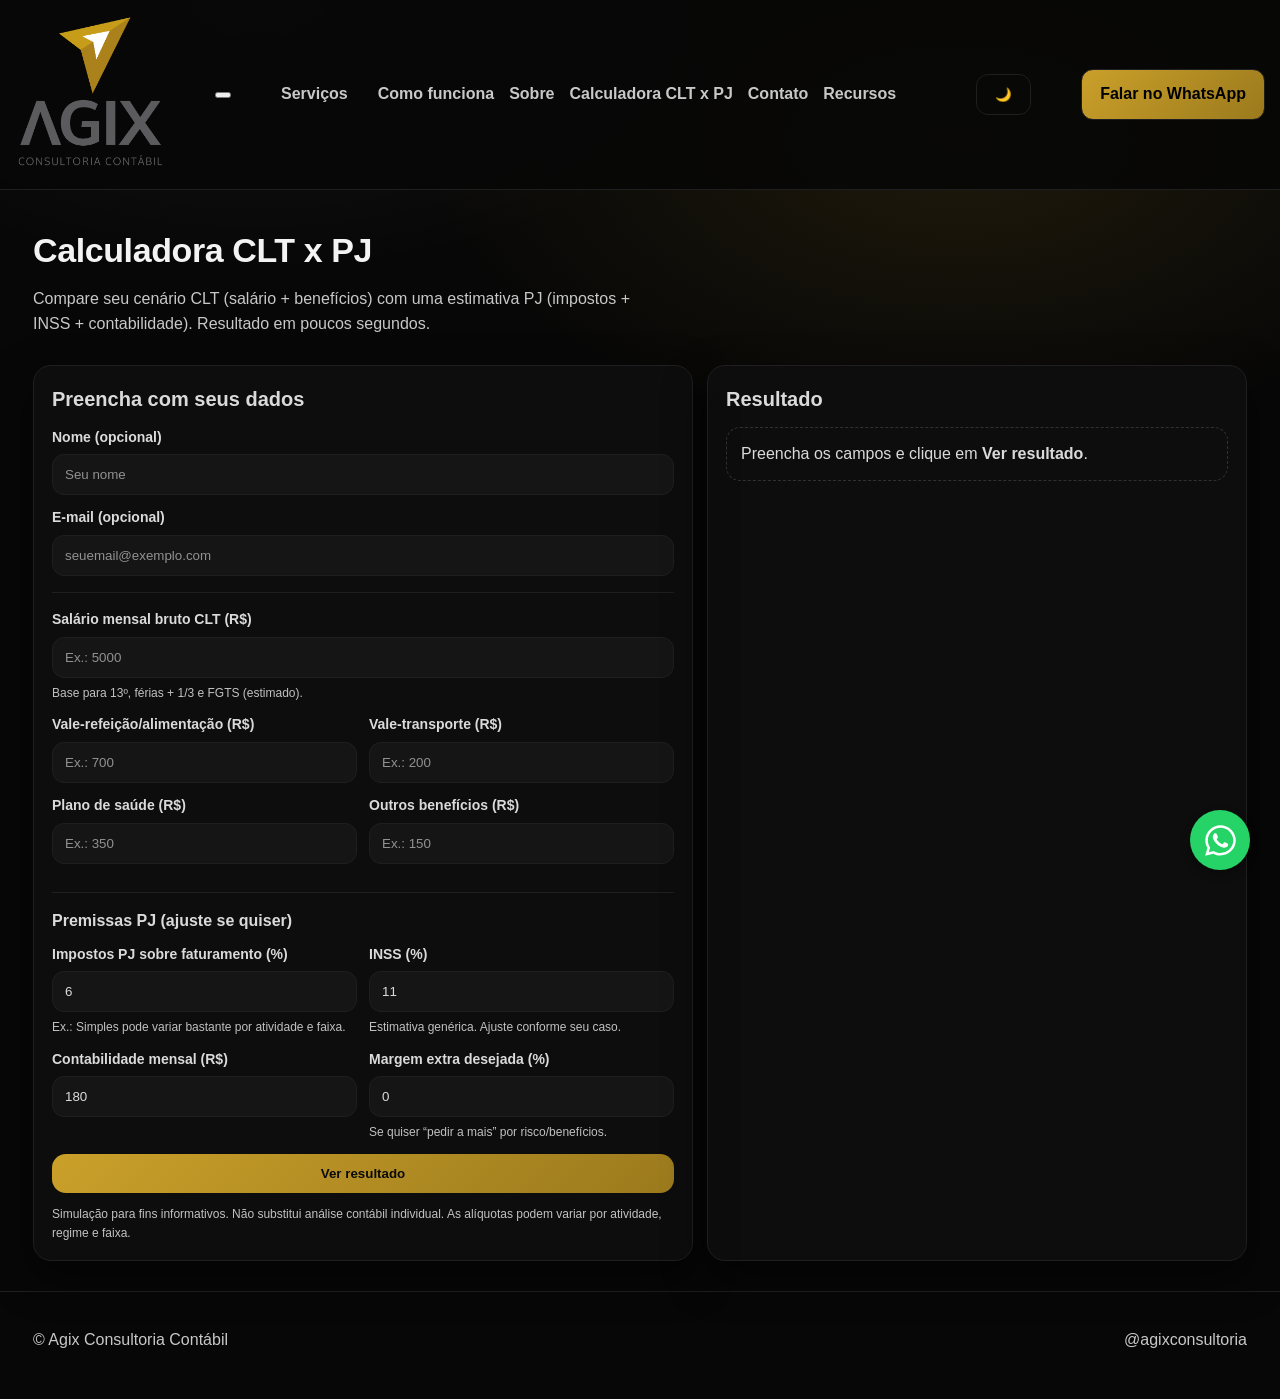
<file: calculator.html>
<!DOCTYPE html>
<html lang="pt-br">

<head>
    <meta charset="UTF-8" />
    <meta name="viewport" content="width=device-width, initial-scale=1.0" />
    <title>Agix Consultoria Contábil</title>
    <meta name="description"
        content="Calculadora CLT vs PJ da Agix Consultoria Contábil: compare salários e benefícios, e saiba qual formato é ideal para você ou para sua empresa em Fortaleza." />
    <link rel="stylesheet" href="calculator.css" />

    <script>
        // Apply theme immediately to prevent flickering
        const currentTheme = localStorage.getItem('theme') || 'dark';
        if (currentTheme === 'light') {
            document.documentElement.classList.add('light-mode');
        }
    </script>
</head>

<body>

    <header class="header">
        <div class="container header-content">
            <a href="index.html" class="brand">
                <img src="/assets/logo.png" alt="Agix Consultoria Contábil" class="logo">
            </a>
            <nav class="nav">
                <div class="dropdown">
                    <a href="servicos.html" class="dropbtn">Serviços</a>
                    <div class="dropdown-content">
                        <a href="servicos/contabilidade-mensal.html">Contabilidade Mensal</a>
                        <a href="servicos/abertura-alteracao.html">Abertura de Empresa</a>
                        <a href="servicos/suporte-mei.html">Suporte MEI</a>
                        <a href="servicos/suporte-simples.html">Simples Nacional</a>
                        <a href="servicos/contabilidade-construcao.html">Para Construção</a>
                        <a href="servicos.html" style="border-top: 1px solid var(--border); font-weight: bold; color: var(--gold);">Ver todos</a>
                    </div>
                </div>
                <a href="index.html#como-funciona">Como funciona</a>
                <a href="sobre.html">Sobre</a>
                <a href="calculator.html">Calculadora CLT x PJ</a>
                <a href="contato.html">Contato</a>
                <div class="dropdown">
                    <a href="#" class="dropbtn">Recursos</a>
                    <div class="dropdown-content">
                        <a href="calculator.html">Calculadora CLT x PJ</a>
                    </div>
                </div>
            </nav>

            <button id="theme-toggle" type="button" class="btn theme-toggle-btn" aria-label="Alternar tema">🌙</button>

            <a class="btn btn-primary" href="https://wa.me/5585981055441?text=Ol%C3%A1%21%20Vim%20pelo%20site%20e%20quero%20organizar%20a%20contabilidade%20da%20minha%20empresa.%20Pode%20me%20explicar%20como%20funciona%20o%20atendimento%3F" target="_blank">
                Falar no WhatsApp
            </a>
        </div>
    </header>

    <main class="container">
        <section class="hero">
            <h1>Calculadora CLT x PJ</h1>
            <p class="lead">
                Compare seu cenário CLT (salário + benefícios) com uma estimativa PJ (impostos + INSS + contabilidade).
                Resultado em poucos segundos.
            </p>
        </section>

        <section class="grid reveal">
            <!-- FORM -->
            <form id="calcForm" class="card" autocomplete="off">
                <h2>Preencha com seus dados</h2>

                <div class="field">
                    <label for="nome">Nome (opcional)</label>
                    <input id="nome" name="nome" type="text" placeholder="Seu nome" />
                </div>

                <div class="field">
                    <label for="email">E-mail (opcional)</label>
                    <input id="email" name="email" type="email" placeholder="seuemail@exemplo.com" />
                </div>

                <hr class="divider" />

                <div class="field">
                    <label for="salarioClt">Salário mensal bruto CLT (R$)</label>
                    <input id="salarioClt" name="salarioClt" type="number" min="0" step="0.01" placeholder="Ex.: 5000"
                        required />
                    <small>Base para 13º, férias + 1/3 e FGTS (estimado).</small>
                </div>

                <div class="two-cols">
                    <div class="field">
                        <label for="vr">Vale-refeição/alimentação (R$)</label>
                        <input id="vr" name="vr" type="number" min="0" step="0.01" placeholder="Ex.: 700" />
                    </div>

                    <div class="field">
                        <label for="vt">Vale-transporte (R$)</label>
                        <input id="vt" name="vt" type="number" min="0" step="0.01" placeholder="Ex.: 200" />
                    </div>
                </div>

                <div class="two-cols">
                    <div class="field">
                        <label for="planoSaude">Plano de saúde (R$)</label>
                        <input id="planoSaude" name="planoSaude" type="number" min="0" step="0.01"
                            placeholder="Ex.: 350" />
                    </div>

                    <div class="field">
                        <label for="outrosBenef">Outros benefícios (R$)</label>
                        <input id="outrosBenef" name="outrosBenef" type="number" min="0" step="0.01"
                            placeholder="Ex.: 150" />
                    </div>
                </div>

                <hr class="divider" />

                <h3>Premissas PJ (ajuste se quiser)</h3>

                <div class="two-cols">
                    <div class="field">
                        <label for="taxaPj">Impostos PJ sobre faturamento (%)</label>
                        <input id="taxaPj" name="taxaPj" type="number" min="0" max="60" step="0.01" value="6" />
                        <small>Ex.: Simples pode variar bastante por atividade e faixa.</small>
                    </div>

                    <div class="field">
                        <label for="inssPj">INSS (%)</label>
                        <input id="inssPj" name="inssPj" type="number" min="0" max="30" step="0.01" value="11" />
                        <small>Estimativa genérica. Ajuste conforme seu caso.</small>
                    </div>
                </div>

                <div class="two-cols">
                    <div class="field">
                        <label for="contab">Contabilidade mensal (R$)</label>
                        <input id="contab" name="contab" type="number" min="0" step="0.01" value="180" />
                    </div>

                    <div class="field">
                        <label for="margem">Margem extra desejada (%)</label>
                        <input id="margem" name="margem" type="number" min="0" max="100" step="0.01" value="0" />
                        <small>Se quiser “pedir a mais” por risco/benefícios.</small>
                    </div>
                </div>

                <button class="btn btn-primary btn-block" type="submit">Ver resultado</button>

                <p class="disclaimer">
                    Simulação para fins informativos. Não substitui análise contábil individual. As alíquotas podem
                    variar por atividade, regime e faixa.
                </p>
            </form>

            <!-- RESULT -->
            <aside class="card" aria-live="polite">
                <h2>Resultado</h2>

                <div id="emptyState" class="empty">
                    Preencha os campos e clique em <b>Ver resultado</b>.
                </div>

                <div id="resultBox" class="results hidden">
                    <div class="result-row">
                        <span>CLT (equivalente mensal total)</span>
                        <b id="cltMensal">—</b>
                    </div>

                    <div class="result-row">
                        <span>CLT (total anual estimado)</span>
                        <b id="cltAnual">—</b>
                    </div>

                    <hr class="divider" />

                    <div class="result-row">
                        <span>PJ (faturamento mensal sugerido)</span>
                        <b id="pjFaturamento">—</b>
                    </div>

                    <div class="result-row">
                        <span>PJ (líquido estimado)</span>
                        <b id="pjLiquido">—</b>
                    </div>

                    <div class="result-row subtle">
                        <span>Impostos PJ + INSS (estimado)</span>
                        <b id="pjTributos">—</b>
                    </div>

                    <div class="result-row subtle">
                        <span>Contabilidade</span>
                        <b id="pjContab">—</b>
                    </div>

                    <hr class="divider" />

                    <div class="callout">
                        <b>Dica</b>
                        <p id="dicaTexto">—</p>
                    </div>

                    <a class="btn btn-secondary btn-block"
                        href="https://wa.me/5585981055441?text=Ol%C3%A1%21%20Vim%20pelo%20site%20e%20quero%20organizar%20a%20contabilidade%20da%20minha%20empresa.%20Pode%20me%20explicar%20como%20funciona%20o%20atendimento%3F"
                        target="_blank" rel="noreferrer">
                        Quero analisar com a Agix
                    </a>
                </div>
            </aside>
        </section>
    </main>

    <footer class="footer">
        <div class="container footer-content">
            <p>© <span id="year"></span> Agix Consultoria Contábil</p>
            <a href="https://www.instagram.com/agixconsultoria/" target="_blank" rel="noreferrer">@agixconsultoria</a>
        </div>
    </footer>

    <script src="calculator.js"></script>
    <!-- Botão Flutuante WhatsApp -->
    <a href="https://wa.me/5585981055441?text=Ol%C3%A1%21%20Vim%20pelo%20site%20e%20quero%20organizar%20a%20contabilidade%20da%20minha%20empresa.%20Pode%20me%20explicar%20como%20funciona%20o%20atendimento%3F" class="floating-wa" target="_blank" aria-label="Falar com a Agix no WhatsApp">
        <svg xmlns="http://www.w3.org/2000/svg" viewBox="0 0 448 512"><!--!Font Awesome Free 6.4.0 by @fontawesome - https://fontawesome.com License - https://fontawesome.com/license/free (Icons: CC BY 4.0, Fonts: SIL OFL 1.1, Code: MIT License) Copyright 2023 Fonticons, Inc.--><path d="M380.9 97.1C339 55.1 283.2 32 223.9 32c-122.4 0-222 99.6-222 222 0 39.1 10.2 77.3 29.6 111L0 480l117.7-30.9c32.4 17.7 68.9 27 106.1 27h.1c122.3 0 224.1-99.6 224.1-222 0-59.3-25.2-115-67.1-157zm-157 341.6c-33.2 0-65.7-8.9-94-25.7l-6.7-4-69.8 18.3L72 359.2l-4.4-7c-18.5-29.4-28.2-63.3-28.2-98.2 0-101.7 82.8-184.5 184.6-184.5 49.3 0 95.6 19.2 130.4 54.1 34.8 34.9 56.2 81.2 56.1 130.5 0 101.8-84.9 184.6-186.6 184.6zm101.2-138.2c-5.5-2.8-32.8-16.2-37.9-18-5.1-1.9-8.8-2.8-12.5 2.8-3.7 5.6-14.3 18-17.6 21.8-3.2 3.7-6.5 4.2-12 1.4-32.6-16.3-54-29.1-75.5-66-5.7-9.8 5.7-9.1 16.3-30.3 1.8-3.7.9-6.9-.5-9.7-1.4-2.8-12.5-30.1-17.1-41.2-4.5-10.8-9.1-9.3-12.5-9.5-3.2-.2-6.9-.2-10.6-.2-3.7 0-9.7 1.4-14.8 6.9-5.1 5.6-19.4 19-19.4 46.3 0 27.3 19.9 53.7 22.6 57.4 2.8 3.7 39.1 59.7 94.8 83.8 35.2 15.2 49 16.5 66.6 13.9 10.7-1.6 32.8-13.4 37.4-26.4 4.6-13 4.6-24.1 3.2-26.4-1.3-2.5-5-3.9-10.5-6.6z" fill="currentColor"/></svg>
    </a>

    <script src="theme.js"></script>
    <script src="js/main.js"></script>

</body>

</html>
</file>
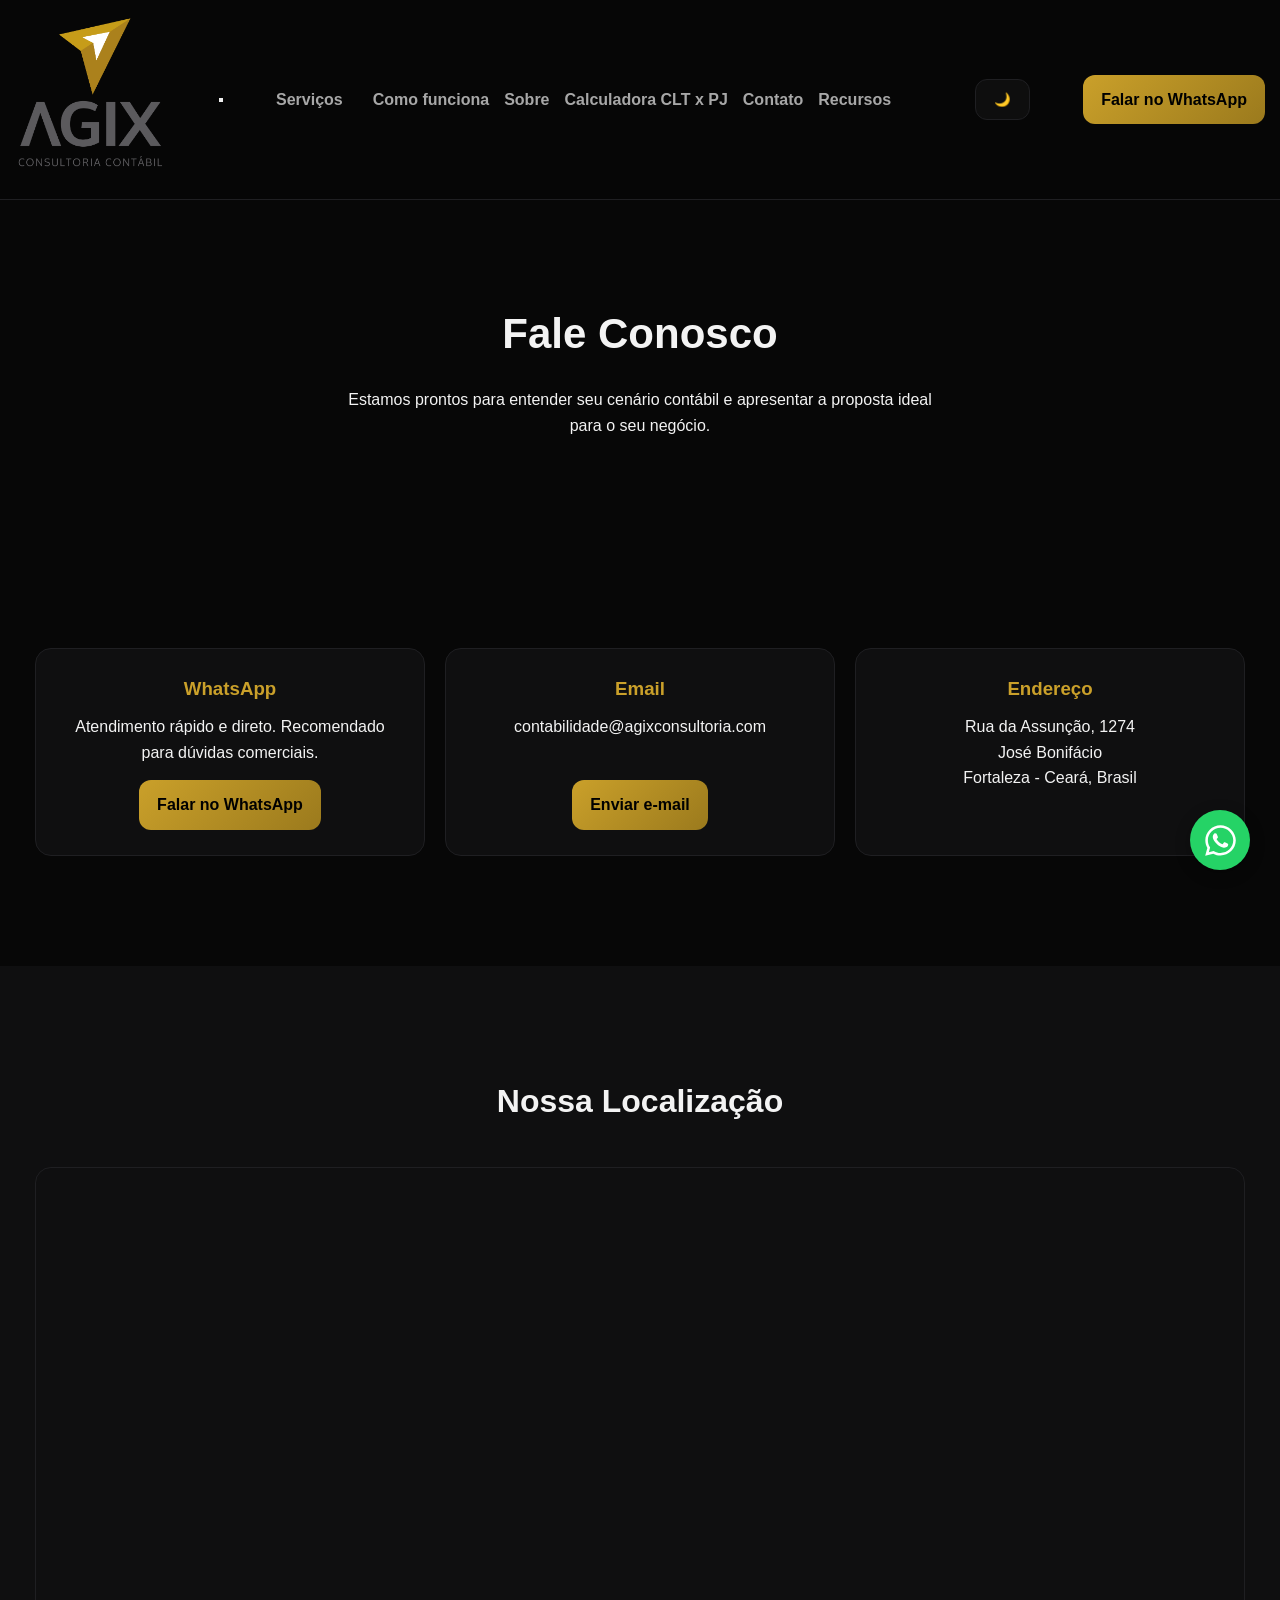
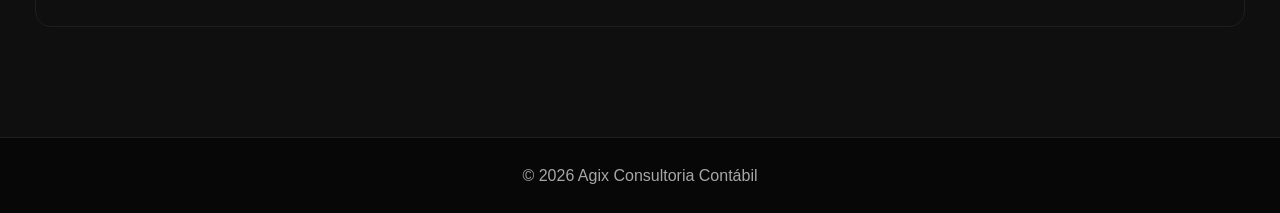
<file: contato.html>
<!DOCTYPE html>
<html lang="pt-br">

<head>
    <meta charset="UTF-8">
    <meta name="viewport" content="width=device-width, initial-scale=1.0">
    <title>Contato | Agix Consultoria Contábil</title>
    <meta name="description" content="Entre em contato com a Agix Consultoria Contábil em Fortaleza. Atendimento via WhatsApp, e-mail e endereço.">

    <link rel="stylesheet" href="style.css">
    
    <script>
        const currentTheme = localStorage.getItem('theme') || 'dark';
        if (currentTheme === 'light') {
            document.documentElement.classList.add('light-mode');
        }
    </script>
</head>

<body>

    <header class="header">
        <div class="container header-content">
            <a href="index.html" class="brand">
                <img src="/assets/logo.png" alt="Agix Consultoria Contábil" class="logo">
            </a>
            <nav class="nav">
                <div class="dropdown">
                    <a href="servicos.html" class="dropbtn">Serviços</a>
                    <div class="dropdown-content">
                        <a href="servicos/contabilidade-mensal.html">Contabilidade Mensal</a>
                        <a href="servicos/abertura-alteracao.html">Abertura de Empresa</a>
                        <a href="servicos/suporte-mei.html">Suporte MEI</a>
                        <a href="servicos/suporte-simples.html">Simples Nacional</a>
                        <a href="servicos/contabilidade-construcao.html">Para Construção</a>
                        <a href="servicos.html" style="border-top: 1px solid var(--border); font-weight: bold; color: var(--gold);">Ver todos</a>
                    </div>
                </div>
                <a href="index.html#como-funciona">Como funciona</a>
                <a href="sobre.html">Sobre</a>
                <a href="calculator.html">Calculadora CLT x PJ</a>
                <a href="contato.html">Contato</a>
                <div class="dropdown">
                    <a href="#" class="dropbtn">Recursos</a>
                    <div class="dropdown-content">
                        <a href="calculator.html">Calculadora CLT x PJ</a>
                    </div>
                </div>
            </nav>

            <button id="theme-toggle" type="button" class="btn theme-toggle-btn" aria-label="Alternar tema">🌙</button>

            <a class="btn btn-primary" href="https://wa.me/5585981055441?text=Ol%C3%A1%21%20Vim%20pelo%20site%20e%20quero%20organizar%20a%20contabilidade%20da%20minha%20empresa.%20Pode%20me%20explicar%20como%20funciona%20o%20atendimento%3F" target="_blank">
                Falar no WhatsApp
            </a>
        </div>
    </header>

    <section class="hero hero-internal reveal" style="padding: 100px 0;">
        <div class="container text-center">
            <h1>Fale Conosco</h1>
            <p style="max-width: 600px; margin: 0 auto;">Estamos prontos para entender seu cenário contábil e apresentar a proposta ideal para o seu negócio.</p>
        </div>
    </section>

    <!-- INFORMAÇÕES DE CONTATO -->
    <section class="section offset">
        <div class="container reveal">
            <div class="contact-info">
                <div class="contact-item">
                    <h3>WhatsApp</h3>
                    <p>Atendimento rápido e direto. Recomendado para dúvidas comerciais.</p>
                    <a class="btn btn-primary" href="https://wa.me/5585981055441?text=Ol%C3%A1%21%20Vim%20pelo%20site%20e%20quero%20organizar%20a%20contabilidade%20da%20minha%20empresa.%20Pode%20me%20explicar%20como%20funciona%20o%20atendimento%3F" target="_blank">
                        Falar no WhatsApp
                    </a>
                </div>

                <div class="contact-item">
                    <h3>Email</h3>
                    <p>contabilidade@agixconsultoria.com</p>
                    <br>
                    <a class="btn btn-secondary" href="mailto:contabilidade@agixconsultoria.com">
                        Enviar e-mail
                    </a>
                </div>

                <div class="contact-item">
                    <h3>Endereço</h3>
                    <p>Rua da Assunção, 1274<br>José Bonifácio<br>Fortaleza - Ceará, Brasil</p>
                </div>
            </div>
        </div>
    </section>

    <section class="section section-dark offset">
        <div class="container reveal text-center">
            <h2>Nossa Localização</h2>
            <div style="margin-top: 30px; border-radius: 16px; overflow: hidden; border: 1px solid var(--border);">
               <iframe src="https://www.google.com/maps/embed?pb=!1m18!1m12!1m3!1d3981.3340579624905!2d-38.534882!3d-3.7371510999999998!2m3!1f0!2f0!3f0!3m2!1i1024!2i768!4f13.1!3m3!1m2!1s0x7c748f3fb8d6afb%3A0xe5427d11df2fc89d!2sR.%20da%20Assun%C3%A7%C3%A3o%2C%201274%20-%20Jos%C3%A9%20Bonif%C3%A1cio%2C%20Fortaleza%20-%20CE%2C%2060050-011!5e0!3m2!1spt-BR!2sbr!4v1700000000000!5m2!1spt-BR!2sbr" width="100%" height="450" style="border:0;" allowfullscreen="" loading="lazy" referrerpolicy="no-referrer-when-downgrade"></iframe>
            </div>
        </div>
    </section>

    <footer class="footer">
        <div class="container">
            <p>© <span id="year"></span> Agix Consultoria Contábil</p>
        </div>
    </footer>

    <a href="https://wa.me/5585981055441?text=Ol%C3%A1%21%20Vim%20pelo%20site%20e%20quero%20organizar%20a%20contabilidade%20da%20minha%20empresa.%20Pode%20me%20explicar%20como%20funciona%20o%20atendimento%3F" class="floating-wa" target="_blank" aria-label="Falar com a Agix no WhatsApp">
        <svg xmlns="http://www.w3.org/2000/svg" viewBox="0 0 448 512"><path d="M380.9 97.1C339 55.1 283.2 32 223.9 32c-122.4 0-222 99.6-222 222 0 39.1 10.2 77.3 29.6 111L0 480l117.7-30.9c32.4 17.7 68.9 27 106.1 27h.1c122.3 0 224.1-99.6 224.1-222 0-59.3-25.2-115-67.1-157zm-157 341.6c-33.2 0-65.7-8.9-94-25.7l-6.7-4-69.8 18.3L72 359.2l-4.4-7c-18.5-29.4-28.2-63.3-28.2-98.2 0-101.7 82.8-184.5 184.6-184.5 49.3 0 95.6 19.2 130.4 54.1 34.8 34.9 56.2 81.2 56.1 130.5 0 101.8-84.9 184.6-186.6 184.6zm101.2-138.2c-5.5-2.8-32.8-16.2-37.9-18-5.1-1.9-8.8-2.8-12.5 2.8-3.7 5.6-14.3 18-17.6 21.8-3.2 3.7-6.5 4.2-12 1.4-32.6-16.3-54-29.1-75.5-66-5.7-9.8 5.7-9.1 16.3-30.3 1.8-3.7.9-6.9-.5-9.7-1.4-2.8-12.5-30.1-17.1-41.2-4.5-10.8-9.1-9.3-12.5-9.5-3.2-.2-6.9-.2-10.6-.2-3.7 0-9.7 1.4-14.8 6.9-5.1 5.6-19.4 19-19.4 46.3 0 27.3 19.9 53.7 22.6 57.4 2.8 3.7 39.1 59.7 94.8 83.8 35.2 15.2 49 16.5 66.6 13.9 10.7-1.6 32.8-13.4 37.4-26.4 4.6-13 4.6-24.1 3.2-26.4-1.3-2.5-5-3.9-10.5-6.6z" fill="currentColor"/></svg>
    </a>

    <script src="theme.js"></script>
    <script src="js/main.js"></script>
    <script>
        document.getElementById("year").textContent = new Date().getFullYear();
    </script>
</body>
</html>
</file>
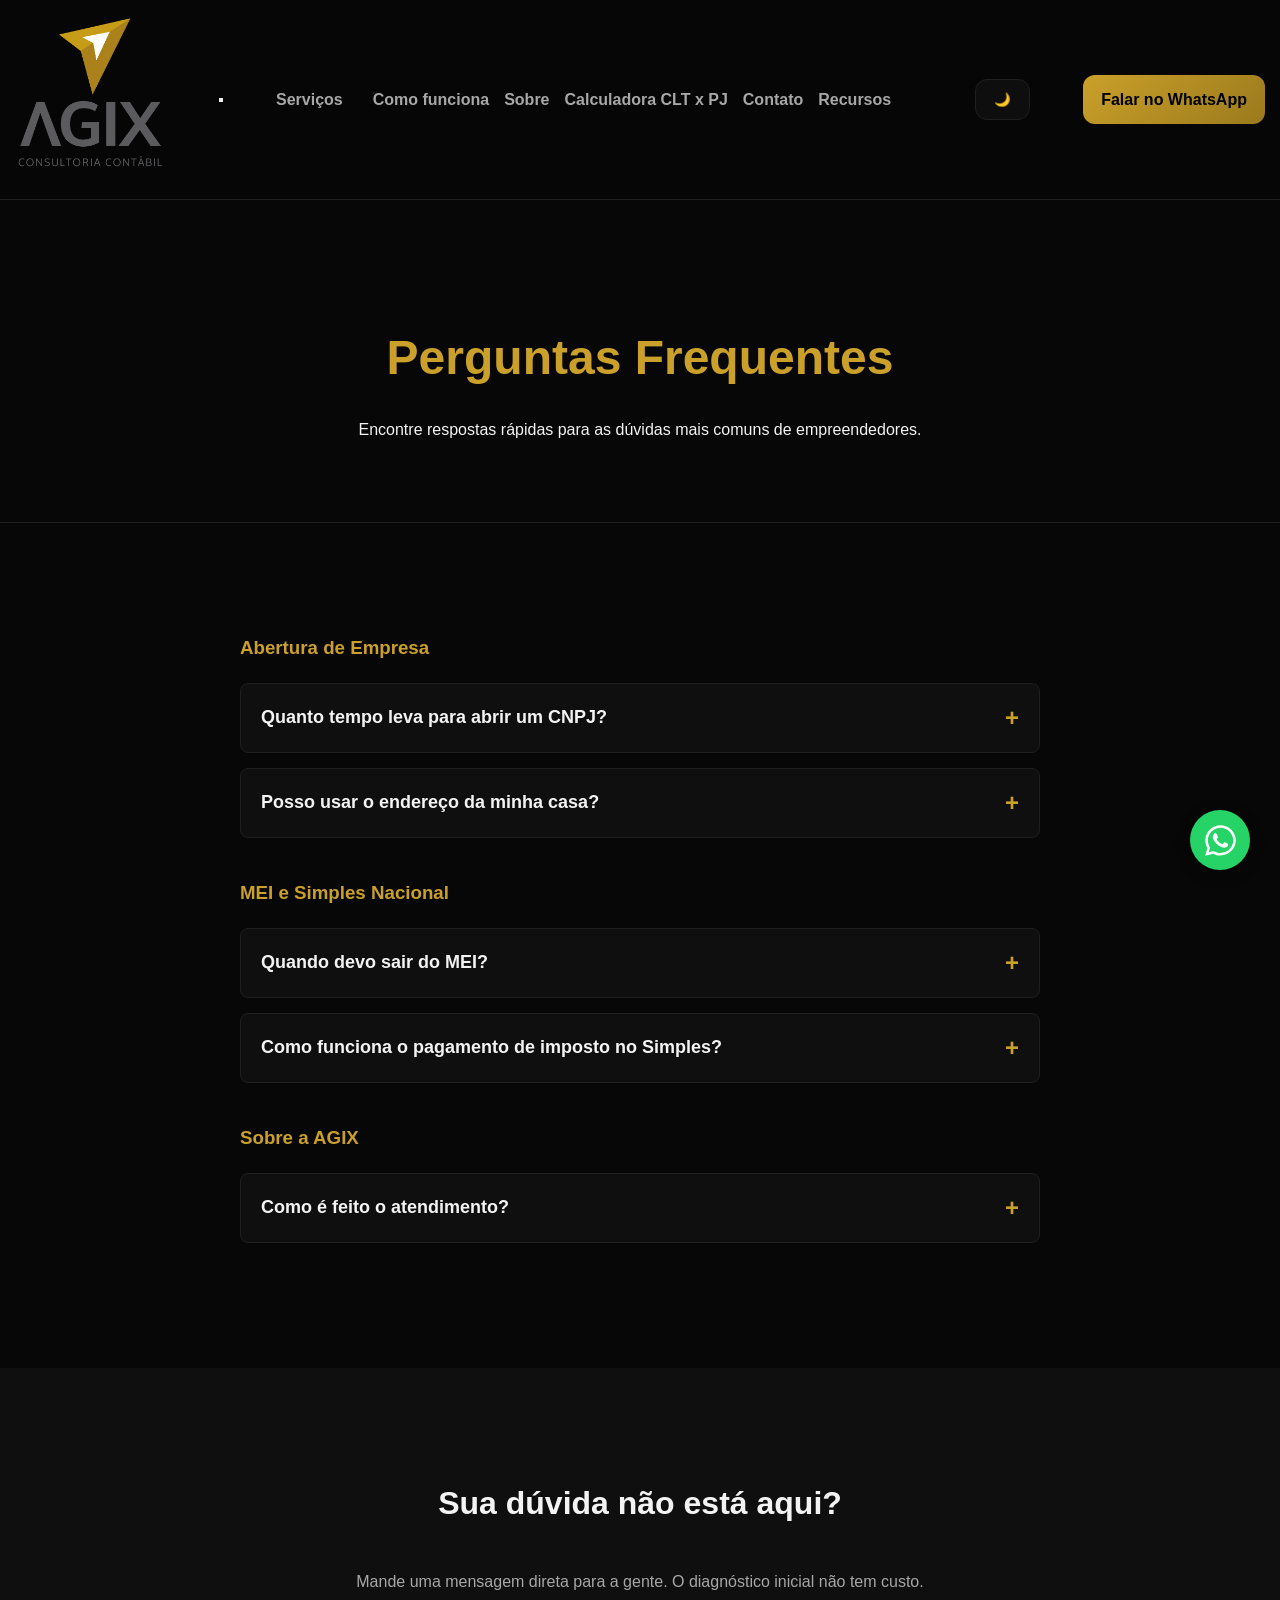
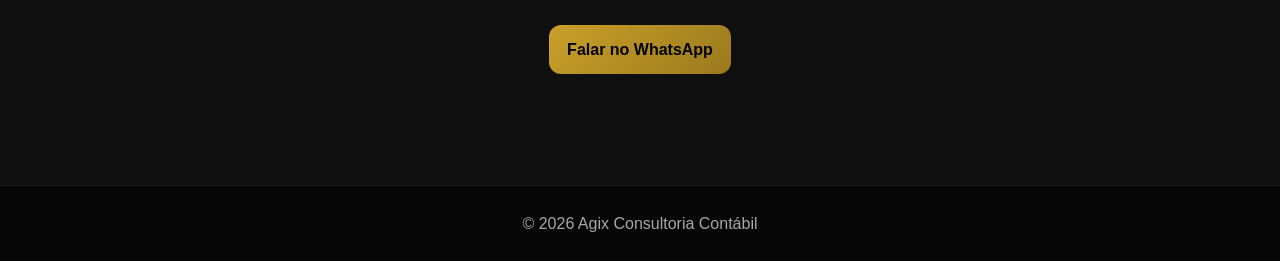
<file: faq.html>
<!DOCTYPE html>
<html lang="pt-br">

<head>
    <meta charset="UTF-8">
    <meta name="viewport" content="width=device-width, initial-scale=1.0">
    <title>Perguntas Frequentes | Agix Consultoria Contábil</title>
    <meta name="description" content="Tire suas dúvidas sobre contabilidade, abertura de CNPJ, MEI e Simples Nacional com a Agix.">

    <link rel="stylesheet" href="style.css">
    <link rel="stylesheet" href="css/text-pages.css">
    
    <script>
        const currentTheme = localStorage.getItem('theme') || 'dark';
        if (currentTheme === 'light') {
            document.documentElement.classList.add('light-mode');
        }
    </script>
</head>

<body>

    <header class="header">
        <div class="container header-content">
            <a href="index.html" class="brand">
                <img src="/assets/logo.png" alt="Agix Consultoria Contábil" class="logo">
            </a>
            <nav class="nav">
                <div class="dropdown">
                    <a href="servicos.html" class="dropbtn">Serviços</a>
                    <div class="dropdown-content">
                        <a href="servicos/contabilidade-mensal.html">Contabilidade Mensal</a>
                        <a href="servicos/abertura-alteracao.html">Abertura de Empresa</a>
                        <a href="servicos/suporte-mei.html">Suporte MEI</a>
                        <a href="servicos/suporte-simples.html">Simples Nacional</a>
                        <a href="servicos/contabilidade-construcao.html">Para Construção</a>
                        <a href="servicos.html" style="border-top: 1px solid var(--border); font-weight: bold; color: var(--gold);">Ver todos</a>
                    </div>
                </div>
                <a href="index.html#como-funciona">Como funciona</a>
                <a href="sobre.html">Sobre</a>
                <a href="calculator.html">Calculadora CLT x PJ</a>
                <a href="contato.html">Contato</a>
                <div class="dropdown">
                    <a href="#" class="dropbtn">Recursos</a>
                    <div class="dropdown-content">
                        <a href="calculator.html">Calculadora CLT x PJ</a>
                    </div>
                </div>
            </nav>

            <button id="theme-toggle" type="button" class="btn theme-toggle-btn" aria-label="Alternar tema">🌙</button>

            <a class="btn btn-primary" href="https://wa.me/5585981055441?text=Ol%C3%A1%21%20Vim%20pelo%20site%20e%20quero%20organizar%20a%20contabilidade%20da%20minha%20empresa.%20Pode%20me%20explicar%20como%20funciona%20o%20atendimento%3F" target="_blank">
                Falar no WhatsApp
            </a>
        </div>
    </header>

    <section class="hero hero-internal reveal">
        <div class="container text-center">
            <h1>Perguntas Frequentes</h1>
            <p style="max-width: 600px; margin: 0 auto;">Encontre respostas rápidas para as dúvidas mais comuns de empreendedores.</p>
        </div>
    </section>

    <section class="section offset">
        <div class="container reveal">
            <div class="accordion-container">
                
                <h3 style="margin-bottom: 20px; color: var(--gold);">Abertura de Empresa</h3>
                
                <div class="accordion-item">
                    <button class="accordion-header">
                        Quanto tempo leva para abrir um CNPJ?
                        <span>+</span>
                    </button>
                    <div class="accordion-content">
                        <p>O tempo varia de acordo com o município e estado. Em Fortaleza, por exemplo, o processo costuma levar de 3 a 10 dias úteis, desde que a documentação esteja correta e o endereço aprovado na viabilidade.</p>
                    </div>
                </div>

                <div class="accordion-item">
                    <button class="accordion-header">
                        Posso usar o endereço da minha casa?
                        <span>+</span>
                    </button>
                    <div class="accordion-content">
                        <p>Na maioria dos casos de prestação de serviço em plataformas digitais, sim (endereço fiscal). Porém, algumas atividades específicas exigem espaços comerciais ou alvarás de funcionamento rigorosos. Nós analisamos seu caso gratuitamente antes do processo.</p>
                    </div>
                </div>

                <h3 style="margin-top: 40px; margin-bottom: 20px; color: var(--gold);">MEI e Simples Nacional</h3>
                
                <div class="accordion-item">
                    <button class="accordion-header">
                        Quando devo sair do MEI?
                        <span>+</span>
                    </button>
                    <div class="accordion-content">
                        <p>Você deve solicitar o desenquadramento ao ultrapassar o limite de faturamento de R$ 81.000 ao ano (ou proporcional aos meses abertos do ano), se precisar contratar mais de um funcionário, ou se incluir uma atividade impeditiva para o MEI no seu CNPJ.</p>
                    </div>
                </div>

                <div class="accordion-item">
                    <button class="accordion-header">
                        Como funciona o pagamento de imposto no Simples?
                        <span>+</span>
                    </button>
                    <div class="accordion-content">
                        <p>No Simples Nacional, você paga uma única guia mensal de imposto (DAS) que varia conforme o seu faturamento no mês anterior e o Anexo em que a sua atividade se enquadra. Nós enviamos a guia todo o mês pronta para pagamento.</p>
                    </div>
                </div>

                <h3 style="margin-top: 40px; margin-bottom: 20px; color: var(--gold);">Sobre a AGIX</h3>
                
                <div class="accordion-item">
                    <button class="accordion-header">
                        Como é feito o atendimento?
                        <span>+</span>
                    </button>
                    <div class="accordion-content">
                        <p>Priorizamos o WhatsApp para rotina. É rápido, direto e o que mais funciona para empreendedores ocupados. Você também pode enviar e-mails ou agendar reuniões conosco quando precisar discutir estratégias ou planejamentos longos.</p>
                    </div>
                </div>

            </div>
        </div>
    </section>

    <!-- PROPOSTA -->
    <section id="proposta" class="section section-dark offset">
        <div class="container contact reveal text-center">
            <h2>Sua dúvida não está aqui?</h2>
            <p style="max-width: 600px; margin: 0 auto; margin-bottom: 30px;">
                Mande uma mensagem direta para a gente. O diagnóstico inicial não tem custo.
            </p>
            <a class="btn btn-primary" href="https://wa.me/5585981055441?text=Ol%C3%A1%21%20Vim%20pelo%20site%20e%20quero%20organizar%20a%20contabilidade%20da%20minha%20empresa.%20Pode%20me%20explicar%20como%20funciona%20o%20atendimento%3F" target="_blank">
                Falar no WhatsApp
            </a>
        </div>
    </section>

    <footer class="footer">
        <div class="container">
            <p>© <span id="year"></span> Agix Consultoria Contábil</p>
        </div>
    </footer>

    <a href="https://wa.me/5585981055441?text=Ol%C3%A1%21%20Vim%20pelo%20site%20e%20quero%20organizar%20a%20contabilidade%20da%20minha%20empresa.%20Pode%20me%20explicar%20como%20funciona%20o%20atendimento%3F" class="floating-wa" target="_blank" aria-label="Falar com a Agix no WhatsApp">
        <svg xmlns="http://www.w3.org/2000/svg" viewBox="0 0 448 512"><path d="M380.9 97.1C339 55.1 283.2 32 223.9 32c-122.4 0-222 99.6-222 222 0 39.1 10.2 77.3 29.6 111L0 480l117.7-30.9c32.4 17.7 68.9 27 106.1 27h.1c122.3 0 224.1-99.6 224.1-222 0-59.3-25.2-115-67.1-157zm-157 341.6c-33.2 0-65.7-8.9-94-25.7l-6.7-4-69.8 18.3L72 359.2l-4.4-7c-18.5-29.4-28.2-63.3-28.2-98.2 0-101.7 82.8-184.5 184.6-184.5 49.3 0 95.6 19.2 130.4 54.1 34.8 34.9 56.2 81.2 56.1 130.5 0 101.8-84.9 184.6-186.6 184.6zm101.2-138.2c-5.5-2.8-32.8-16.2-37.9-18-5.1-1.9-8.8-2.8-12.5 2.8-3.7 5.6-14.3 18-17.6 21.8-3.2 3.7-6.5 4.2-12 1.4-32.6-16.3-54-29.1-75.5-66-5.7-9.8 5.7-9.1 16.3-30.3 1.8-3.7.9-6.9-.5-9.7-1.4-2.8-12.5-30.1-17.1-41.2-4.5-10.8-9.1-9.3-12.5-9.5-3.2-.2-6.9-.2-10.6-.2-3.7 0-9.7 1.4-14.8 6.9-5.1 5.6-19.4 19-19.4 46.3 0 27.3 19.9 53.7 22.6 57.4 2.8 3.7 39.1 59.7 94.8 83.8 35.2 15.2 49 16.5 66.6 13.9 10.7-1.6 32.8-13.4 37.4-26.4 4.6-13 4.6-24.1 3.2-26.4-1.3-2.5-5-3.9-10.5-6.6z" fill="currentColor"/></svg>
    </a>

    <script src="theme.js"></script>
    <script src="js/main.js"></script>
    <script>
        document.getElementById("year").textContent = new Date().getFullYear();
    </script>
</body>
</html>
</file>
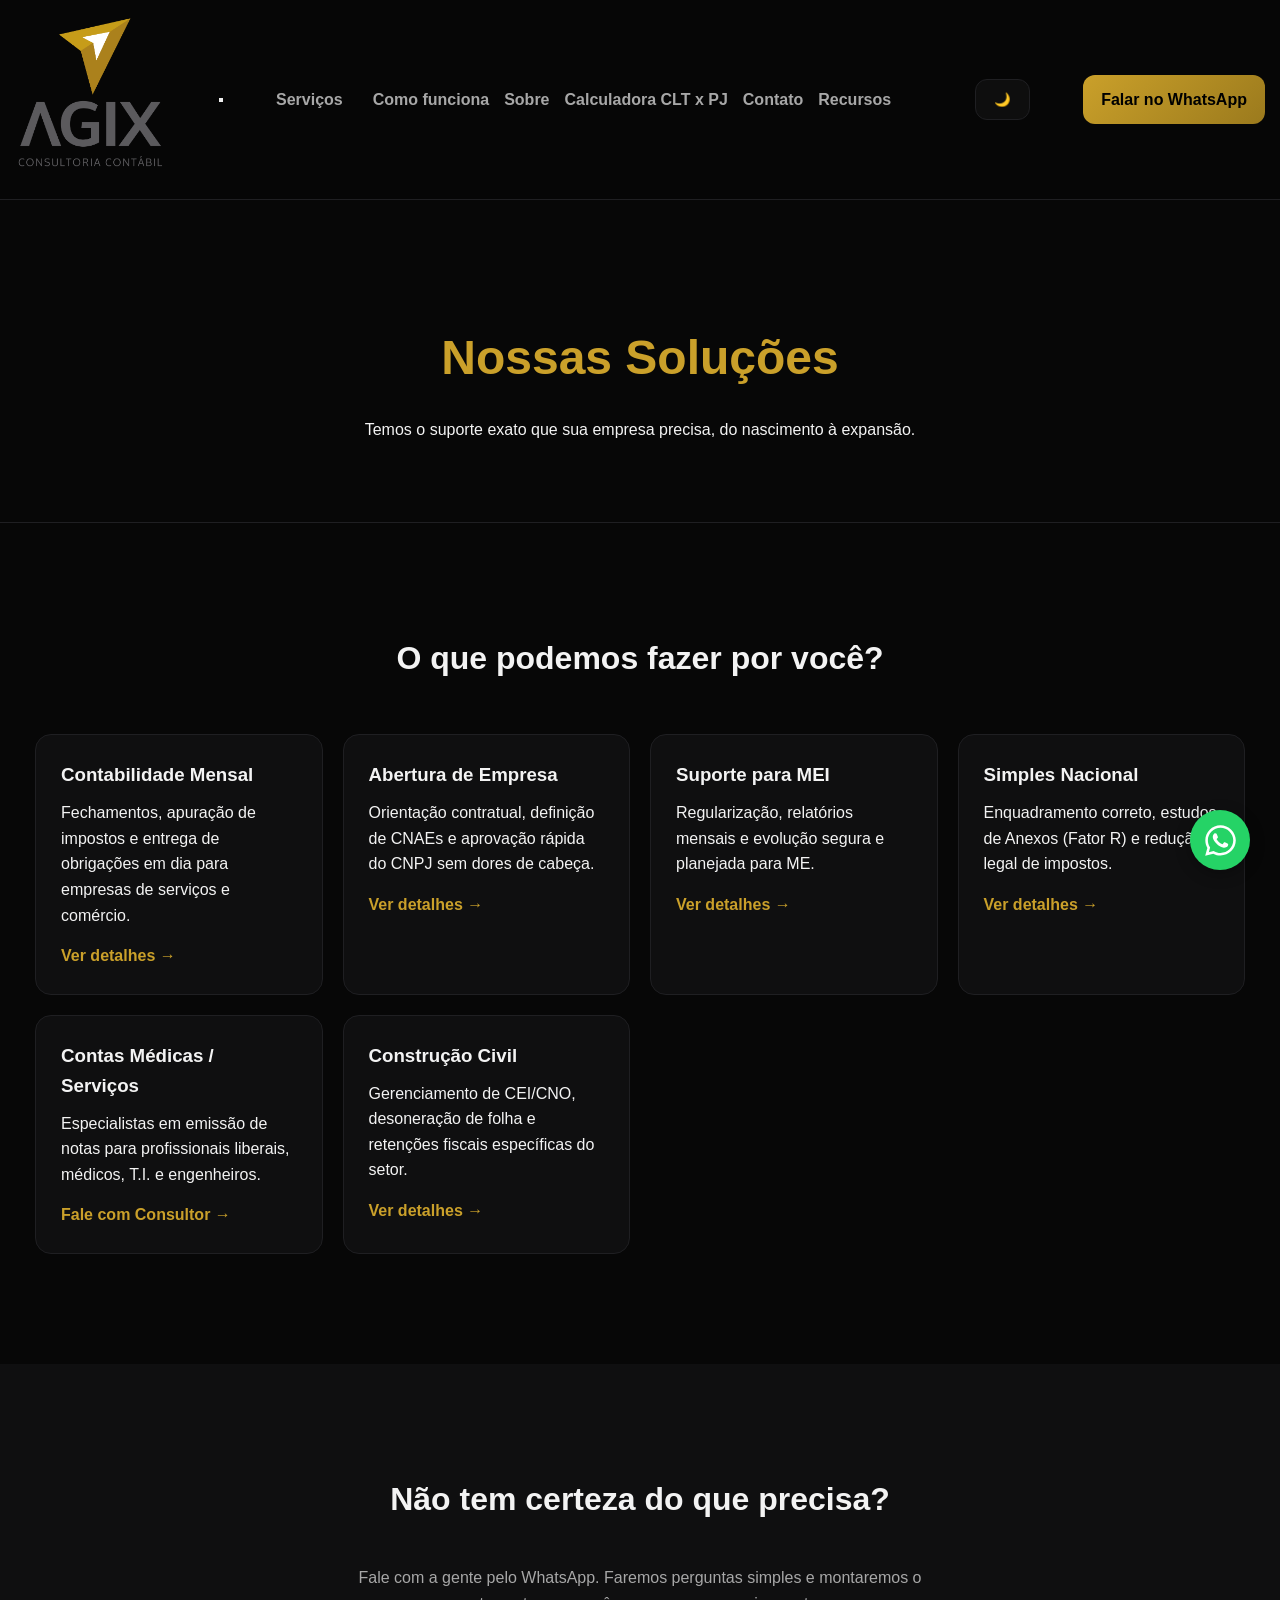
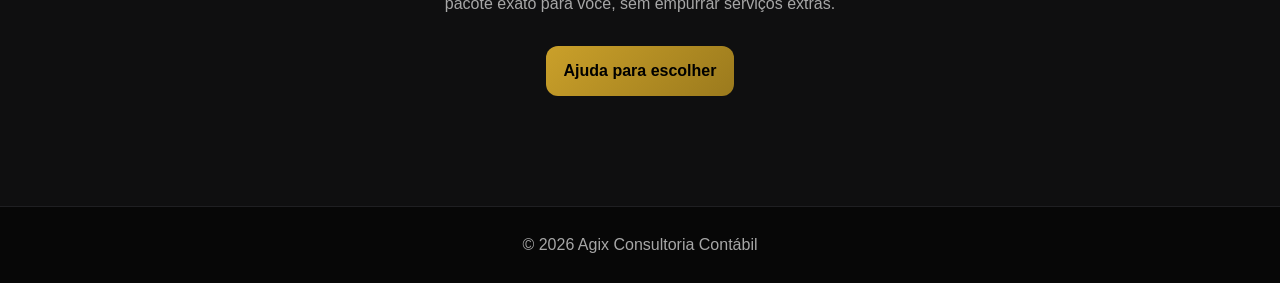
<file: servicos.html>
<!DOCTYPE html>
<html lang="pt-br">

<head>
    <meta charset="UTF-8">
    <meta name="viewport" content="width=device-width, initial-scale=1.0">
    <title>Serviços | Agix Consultoria Contábil</title>
    <meta name="description" content="Nossas soluções contábeis completas: Abertura de empresas, Contabilidade mensal, MEI e Simples Nacional.">

    <link rel="stylesheet" href="style.css">
    <link rel="stylesheet" href="css/text-pages.css">
    
    <script>
        const currentTheme = localStorage.getItem('theme') || 'dark';
        if (currentTheme === 'light') {
            document.documentElement.classList.add('light-mode');
        }
    </script>
</head>

<body>

    <header class="header">
        <div class="container header-content">
            <a href="index.html" class="brand">
                <img src="/assets/logo.png" alt="Agix Consultoria Contábil" class="logo">
            </a>
            <nav class="nav">
                <div class="dropdown">
                    <a href="servicos.html" class="dropbtn">Serviços</a>
                    <div class="dropdown-content">
                        <a href="servicos/contabilidade-mensal.html">Contabilidade Mensal</a>
                        <a href="servicos/abertura-alteracao.html">Abertura de Empresa</a>
                        <a href="servicos/suporte-mei.html">Suporte MEI</a>
                        <a href="servicos/suporte-simples.html">Simples Nacional</a>
                        <a href="servicos/contabilidade-construcao.html">Para Construção</a>
                        <a href="servicos.html" style="border-top: 1px solid var(--border); font-weight: bold; color: var(--gold);">Ver todos</a>
                    </div>
                </div>
                <a href="index.html#como-funciona">Como funciona</a>
                <a href="sobre.html">Sobre</a>
                <a href="calculator.html">Calculadora CLT x PJ</a>
                <a href="contato.html">Contato</a>
                <div class="dropdown">
                    <a href="#" class="dropbtn">Recursos</a>
                    <div class="dropdown-content">
                        <a href="calculator.html">Calculadora CLT x PJ</a>
                    </div>
                </div>
            </nav>

            <button id="theme-toggle" type="button" class="btn theme-toggle-btn" aria-label="Alternar tema">🌙</button>

            <a class="btn btn-primary" href="https://wa.me/5585981055441?text=Ol%C3%A1%21%20Vim%20pelo%20site%20e%20quero%20organizar%20a%20contabilidade%20da%20minha%20empresa.%20Pode%20me%20explicar%20como%20funciona%20o%20atendimento%3F" target="_blank">
                Falar no WhatsApp
            </a>
        </div>
    </header>

    <section class="hero hero-internal reveal">
        <div class="container text-center">
            <h1>Nossas Soluções</h1>
            <p style="max-width: 600px; margin: 0 auto;">Temos o suporte exato que sua empresa precisa, do nascimento à expansão.</p>
        </div>
    </section>

    <section class="section offset">
        <div class="container reveal">
            <h2 class="text-center" style="margin-bottom: 50px;">O que podemos fazer por você?</h2>
            
            <div class="grid">
                <div class="card">
                    <h3>Contabilidade Mensal</h3>
                    <p>Fechamentos, apuração de impostos e entrega de obrigações em dia para empresas de serviços e comércio.</p>
                    <a href="servicos/contabilidade-mensal.html" style="color: var(--gold); text-decoration: none; font-weight: bold; margin-top: 15px; display: inline-block;">Ver detalhes &rarr;</a>
                </div>

                <div class="card">
                    <h3>Abertura de Empresa</h3>
                    <p>Orientação contratual, definição de CNAEs e aprovação rápida do CNPJ sem dores de cabeça.</p>
                    <a href="servicos/abertura-alteracao.html" style="color: var(--gold); text-decoration: none; font-weight: bold; margin-top: 15px; display: inline-block;">Ver detalhes &rarr;</a>
                </div>

                <div class="card">
                    <h3>Suporte para MEI</h3>
                    <p>Regularização, relatórios mensais e evolução segura e planejada para ME.</p>
                    <a href="servicos/suporte-mei.html" style="color: var(--gold); text-decoration: none; font-weight: bold; margin-top: 15px; display: inline-block;">Ver detalhes &rarr;</a>
                </div>

                <div class="card">
                    <h3>Simples Nacional</h3>
                    <p>Enquadramento correto, estudos de Anexos (Fator R) e redução legal de impostos.</p>
                    <a href="servicos/suporte-simples.html" style="color: var(--gold); text-decoration: none; font-weight: bold; margin-top: 15px; display: inline-block;">Ver detalhes &rarr;</a>
                </div>

                <div class="card">
                    <h3>Contas Médicas / Serviços</h3>
                    <p>Especialistas em emissão de notas para profissionais liberais, médicos, T.I. e engenheiros.</p>
                    <a href="https://wa.me/5585981055441?text=Ol%C3%A1%21%20Vim%20pelo%20site%20e%20quero%20organizar%20a%20contabilidade%20da%20minha%20empresa.%20Pode%20me%20explicar%20como%20funciona%20o%20atendimento%3F" target="_blank" style="color: var(--gold); text-decoration: none; font-weight: bold; margin-top: 15px; display: inline-block;">Fale com Consultor &rarr;</a>
                </div>

                <div class="card">
                    <h3>Construção Civil</h3>
                    <p>Gerenciamento de CEI/CNO, desoneração de folha e retenções fiscais específicas do setor.</p>
                    <a href="servicos/contabilidade-construcao.html" style="color: var(--gold); text-decoration: none; font-weight: bold; margin-top: 15px; display: inline-block;">Ver detalhes &rarr;</a>
                </div>
            </div>
        </div>
    </section>

    <!-- PROPOSTA -->
    <section id="indeciso" class="section section-dark offset">
        <div class="container contact reveal text-center">
            <h2>Não tem certeza do que precisa?</h2>
            <p style="max-width: 600px; margin: 0 auto; margin-bottom: 30px;">
                Fale com a gente pelo WhatsApp. Faremos perguntas simples e montaremos o pacote exato para você, sem empurrar serviços extras.
            </p>
            <a class="btn btn-primary" href="https://wa.me/5585981055441?text=Ol%C3%A1%21%20Vim%20pelo%20site%20e%20quero%20organizar%20a%20contabilidade%20da%20minha%20empresa.%20Pode%20me%20explicar%20como%20funciona%20o%20atendimento%3F" target="_blank">
                Ajuda para escolher
            </a>
        </div>
    </section>

    <footer class="footer">
        <div class="container">
            <p>© <span id="year"></span> Agix Consultoria Contábil</p>
        </div>
    </footer>

    <a href="https://wa.me/5585981055441?text=Ol%C3%A1%21%20Vim%20pelo%20site%20e%20quero%20organizar%20a%20contabilidade%20da%20minha%20empresa.%20Pode%20me%20explicar%20como%20funciona%20o%20atendimento%3F" class="floating-wa" target="_blank" aria-label="Falar com a Agix no WhatsApp">
        <svg xmlns="http://www.w3.org/2000/svg" viewBox="0 0 448 512"><path d="M380.9 97.1C339 55.1 283.2 32 223.9 32c-122.4 0-222 99.6-222 222 0 39.1 10.2 77.3 29.6 111L0 480l117.7-30.9c32.4 17.7 68.9 27 106.1 27h.1c122.3 0 224.1-99.6 224.1-222 0-59.3-25.2-115-67.1-157zm-157 341.6c-33.2 0-65.7-8.9-94-25.7l-6.7-4-69.8 18.3L72 359.2l-4.4-7c-18.5-29.4-28.2-63.3-28.2-98.2 0-101.7 82.8-184.5 184.6-184.5 49.3 0 95.6 19.2 130.4 54.1 34.8 34.9 56.2 81.2 56.1 130.5 0 101.8-84.9 184.6-186.6 184.6zm101.2-138.2c-5.5-2.8-32.8-16.2-37.9-18-5.1-1.9-8.8-2.8-12.5 2.8-3.7 5.6-14.3 18-17.6 21.8-3.2 3.7-6.5 4.2-12 1.4-32.6-16.3-54-29.1-75.5-66-5.7-9.8 5.7-9.1 16.3-30.3 1.8-3.7.9-6.9-.5-9.7-1.4-2.8-12.5-30.1-17.1-41.2-4.5-10.8-9.1-9.3-12.5-9.5-3.2-.2-6.9-.2-10.6-.2-3.7 0-9.7 1.4-14.8 6.9-5.1 5.6-19.4 19-19.4 46.3 0 27.3 19.9 53.7 22.6 57.4 2.8 3.7 39.1 59.7 94.8 83.8 35.2 15.2 49 16.5 66.6 13.9 10.7-1.6 32.8-13.4 37.4-26.4 4.6-13 4.6-24.1 3.2-26.4-1.3-2.5-5-3.9-10.5-6.6z" fill="currentColor"/></svg>
    </a>

    <script src="theme.js"></script>
    <script src="js/main.js"></script>
    <script>
        document.getElementById("year").textContent = new Date().getFullYear();
    </script>
</body>
</html>
</file>
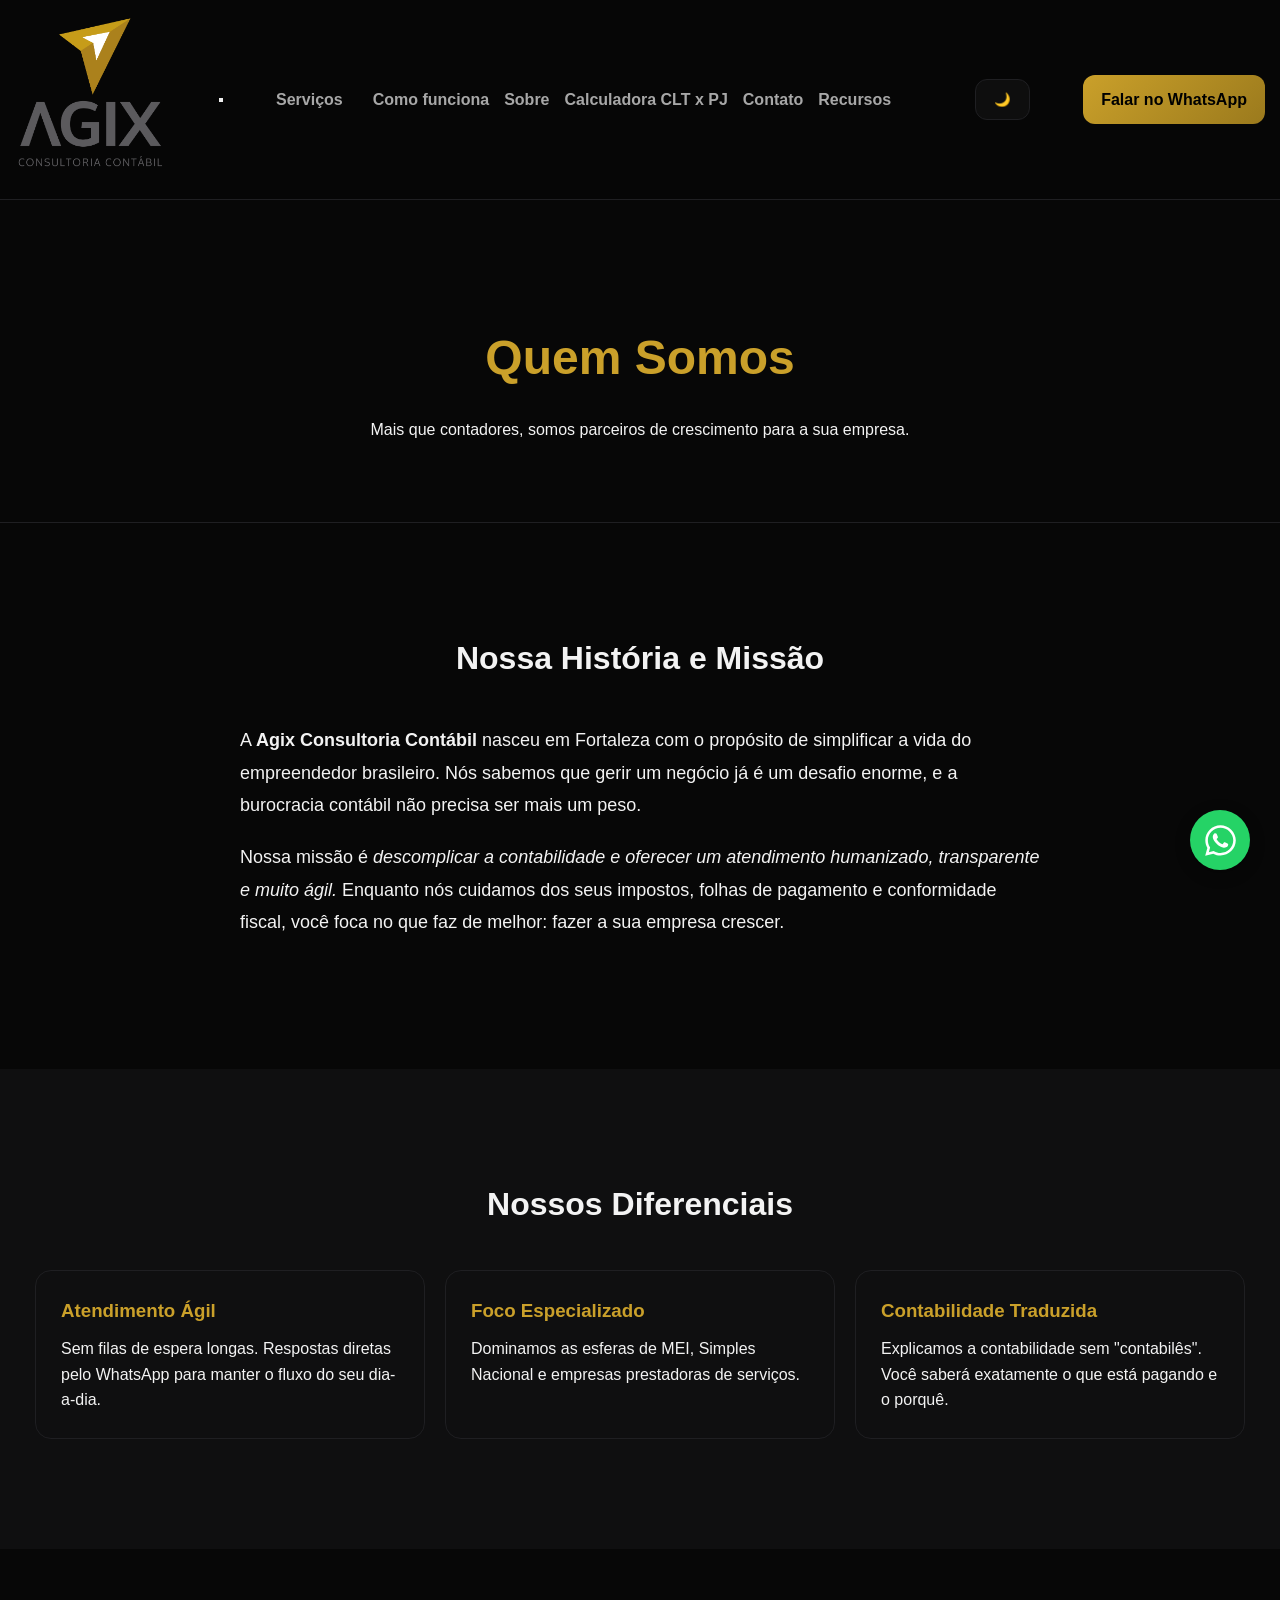
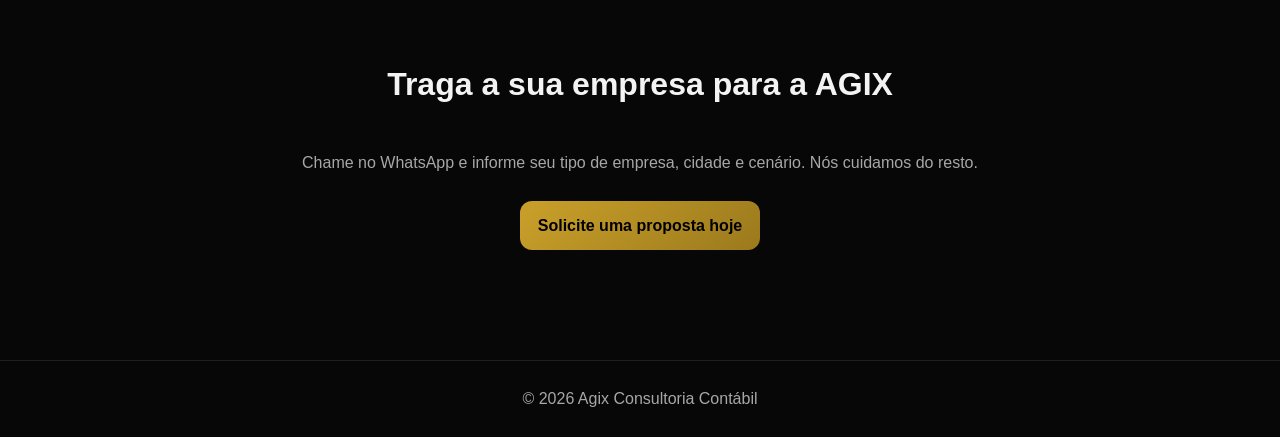
<file: sobre.html>
<!DOCTYPE html>
<html lang="pt-br">

<head>
    <meta charset="UTF-8">
    <meta name="viewport" content="width=device-width, initial-scale=1.0">
    <title>Sobre Nós | Agix Consultoria Contábil</title>
    <meta name="description" content="Conheça a Agix Consultoria Contábil: Nossa missão, nossa filosofia de atendimento e por que empreendedores de Fortaleza e todo o Brasil confiam na gente.">

    <link rel="stylesheet" href="style.css">
    <link rel="stylesheet" href="css/text-pages.css">
    
    <script>
        const currentTheme = localStorage.getItem('theme') || 'dark';
        if (currentTheme === 'light') {
            document.documentElement.classList.add('light-mode');
        }
    </script>
</head>

<body>

    <header class="header">
        <div class="container header-content">
            <a href="index.html" class="brand">
                <img src="/assets/logo.png" alt="Agix Consultoria Contábil" class="logo">
            </a>
            <nav class="nav">
                <div class="dropdown">
                    <a href="servicos.html" class="dropbtn">Serviços</a>
                    <div class="dropdown-content">
                        <a href="servicos/contabilidade-mensal.html">Contabilidade Mensal</a>
                        <a href="servicos/abertura-alteracao.html">Abertura de Empresa</a>
                        <a href="servicos/suporte-mei.html">Suporte MEI</a>
                        <a href="servicos/suporte-simples.html">Simples Nacional</a>
                        <a href="servicos/contabilidade-construcao.html">Para Construção</a>
                        <a href="servicos.html" style="border-top: 1px solid var(--border); font-weight: bold; color: var(--gold);">Ver todos</a>
                    </div>
                </div>
                <a href="index.html#como-funciona">Como funciona</a>
                <a href="sobre.html">Sobre</a>
                <a href="calculator.html">Calculadora CLT x PJ</a>
                <a href="contato.html">Contato</a>
                <div class="dropdown">
                    <a href="#" class="dropbtn">Recursos</a>
                    <div class="dropdown-content">
                        <a href="calculator.html">Calculadora CLT x PJ</a>
                    </div>
                </div>
            </nav>

            <button id="theme-toggle" type="button" class="btn theme-toggle-btn" aria-label="Alternar tema">🌙</button>

            <a class="btn btn-primary" href="https://wa.me/5585981055441?text=Ol%C3%A1%21%20Vim%20pelo%20site%20e%20quero%20organizar%20a%20contabilidade%20da%20minha%20empresa.%20Pode%20me%20explicar%20como%20funciona%20o%20atendimento%3F" target="_blank">
                Falar no WhatsApp
            </a>
        </div>
    </header>

    <section class="hero hero-internal reveal">
        <div class="container text-center">
            <h1>Quem Somos</h1>
            <p style="max-width: 600px; margin: 0 auto;">Mais que contadores, somos parceiros de crescimento para a sua empresa.</p>
        </div>
    </section>

    <section class="section offset">
        <div class="container text-content reveal">
            <h2>Nossa História e Missão</h2>
            <p>A <strong>Agix Consultoria Contábil</strong> nasceu em Fortaleza com o propósito de simplificar a vida do empreendedor brasileiro. Nós sabemos que gerir um negócio já é um desafio enorme, e a burocracia contábil não precisa ser mais um peso.</p>
            <p>Nossa missão é <em>descomplicar a contabilidade e oferecer um atendimento humanizado, transparente e muito ágil.</em> Enquanto nós cuidamos dos seus impostos, folhas de pagamento e conformidade fiscal, você foca no que faz de melhor: fazer a sua empresa crescer.</p>
        </div>
    </section>

    <section class="section section-dark offset">
        <div class="container reveal">
            <h2>Nossos Diferenciais</h2>
            <div class="grid">
                <div class="card">
                    <h3 style="color: var(--gold);">Atendimento Ágil</h3>
                    <p>Sem filas de espera longas. Respostas diretas pelo WhatsApp para manter o fluxo do seu dia-a-dia.</p>
                </div>
                <div class="card">
                    <h3 style="color: var(--gold);">Foco Especializado</h3>
                    <p>Dominamos as esferas de MEI, Simples Nacional e empresas prestadoras de serviços.</p>
                </div>
                <div class="card">
                    <h3 style="color: var(--gold);">Contabilidade Traduzida</h3>
                    <p>Explicamos a contabilidade sem "contabilês". Você saberá exatamente o que está pagando e o porquê.</p>
                </div>
            </div>
        </div>
    </section>

    <section id="proposta" class="section offset">
        <div class="container contact reveal">
            <h2>Traga a sua empresa para a AGIX</h2>
            <p>Chame no WhatsApp e informe seu tipo de empresa, cidade e cenário. Nós cuidamos do resto.</p>

            <a class="btn btn-primary" href="https://wa.me/5585981055441?text=Ol%C3%A1%21%20Vim%20pelo%20site%20e%20quero%20organizar%20a%20contabilidade%20da%20minha%20empresa.%20Pode%20me%20explicar%20como%20funciona%20o%20atendimento%3F" target="_blank">
                Solicite uma proposta hoje
            </a>
        </div>
    </section>

    <footer class="footer">
        <div class="container">
            <p>© <span id="year"></span> Agix Consultoria Contábil</p>
        </div>
    </footer>

    <a href="https://wa.me/5585981055441?text=Ol%C3%A1%21%20Vim%20pelo%20site%20e%20quero%20organizar%20a%20contabilidade%20da%20minha%20empresa.%20Pode%20me%20explicar%20como%20funciona%20o%20atendimento%3F" class="floating-wa" target="_blank" aria-label="Falar com a Agix no WhatsApp">
        <svg xmlns="http://www.w3.org/2000/svg" viewBox="0 0 448 512"><path d="M380.9 97.1C339 55.1 283.2 32 223.9 32c-122.4 0-222 99.6-222 222 0 39.1 10.2 77.3 29.6 111L0 480l117.7-30.9c32.4 17.7 68.9 27 106.1 27h.1c122.3 0 224.1-99.6 224.1-222 0-59.3-25.2-115-67.1-157zm-157 341.6c-33.2 0-65.7-8.9-94-25.7l-6.7-4-69.8 18.3L72 359.2l-4.4-7c-18.5-29.4-28.2-63.3-28.2-98.2 0-101.7 82.8-184.5 184.6-184.5 49.3 0 95.6 19.2 130.4 54.1 34.8 34.9 56.2 81.2 56.1 130.5 0 101.8-84.9 184.6-186.6 184.6zm101.2-138.2c-5.5-2.8-32.8-16.2-37.9-18-5.1-1.9-8.8-2.8-12.5 2.8-3.7 5.6-14.3 18-17.6 21.8-3.2 3.7-6.5 4.2-12 1.4-32.6-16.3-54-29.1-75.5-66-5.7-9.8 5.7-9.1 16.3-30.3 1.8-3.7.9-6.9-.5-9.7-1.4-2.8-12.5-30.1-17.1-41.2-4.5-10.8-9.1-9.3-12.5-9.5-3.2-.2-6.9-.2-10.6-.2-3.7 0-9.7 1.4-14.8 6.9-5.1 5.6-19.4 19-19.4 46.3 0 27.3 19.9 53.7 22.6 57.4 2.8 3.7 39.1 59.7 94.8 83.8 35.2 15.2 49 16.5 66.6 13.9 10.7-1.6 32.8-13.4 37.4-26.4 4.6-13 4.6-24.1 3.2-26.4-1.3-2.5-5-3.9-10.5-6.6z" fill="currentColor"/></svg>
    </a>

    <script src="theme.js"></script>
    <script src="js/main.js"></script>
    <script>
        document.getElementById("year").textContent = new Date().getFullYear();
    </script>
</body>
</html>
</file>
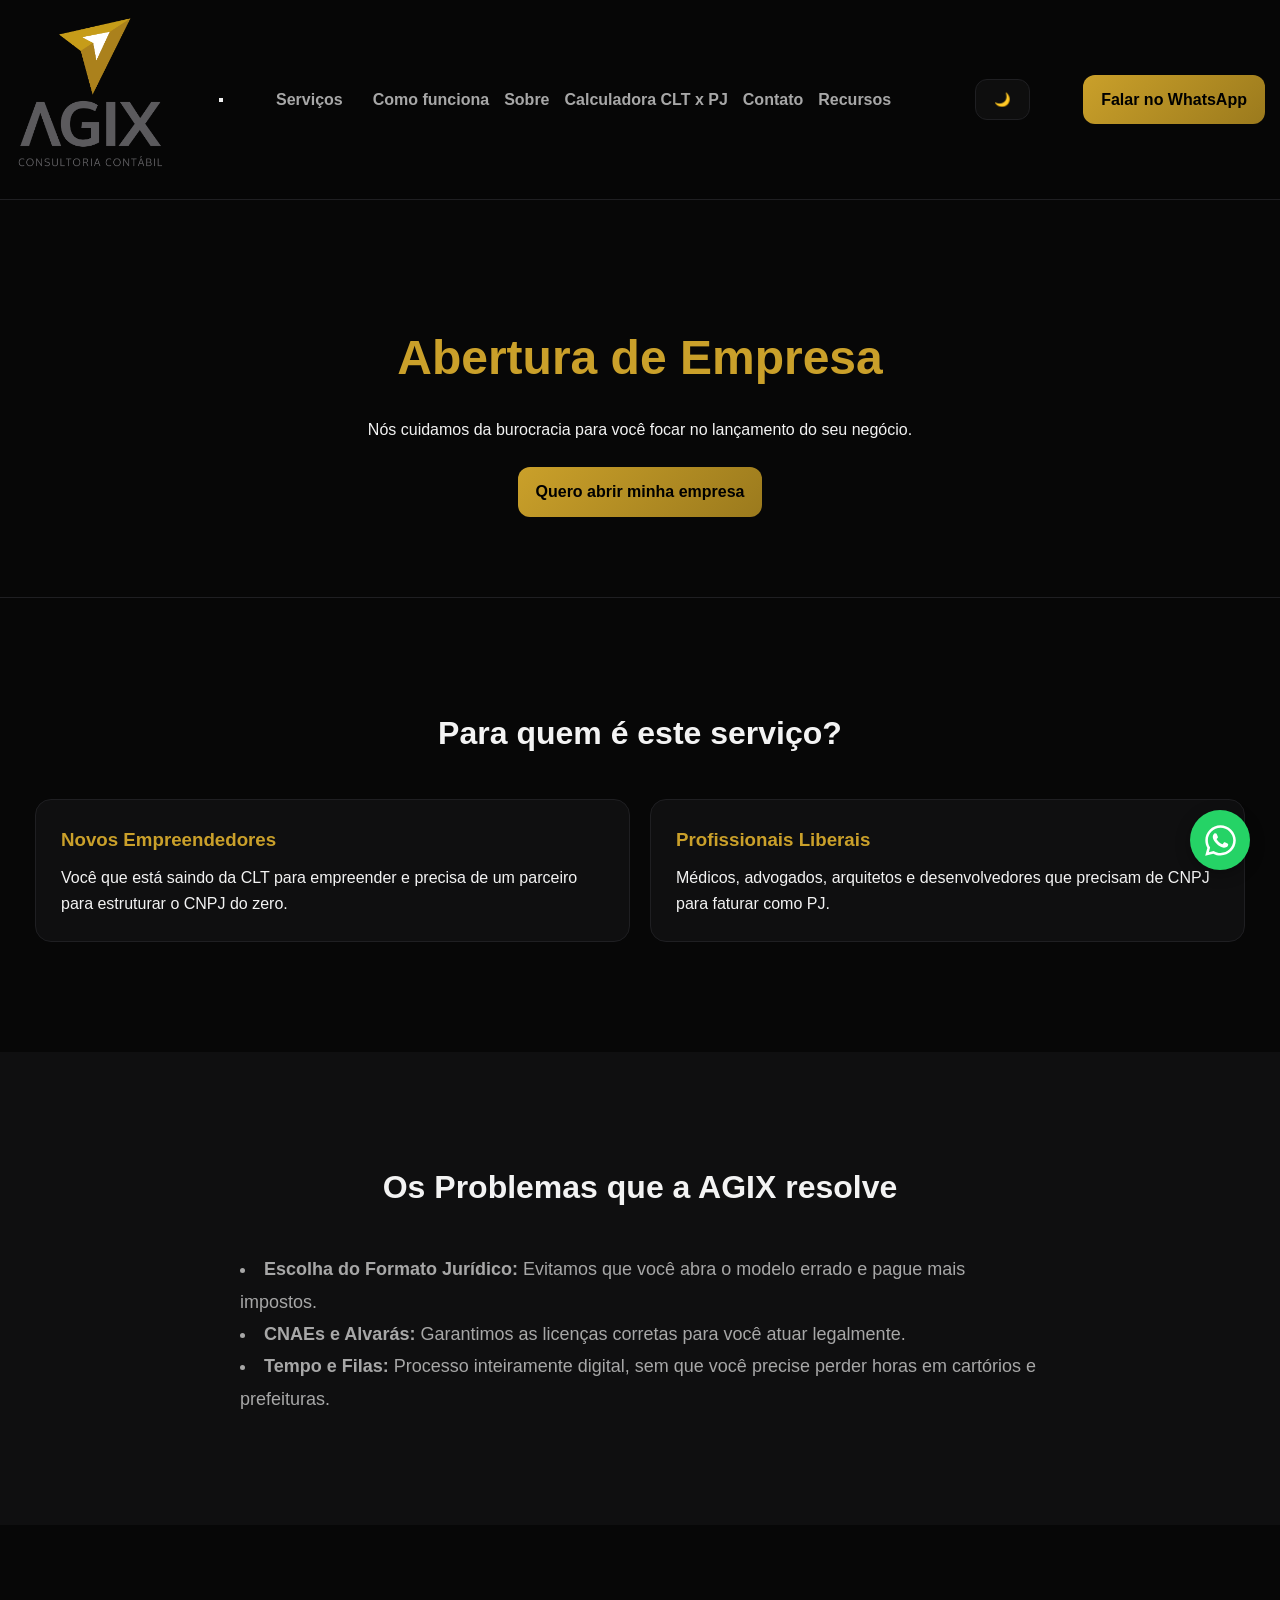
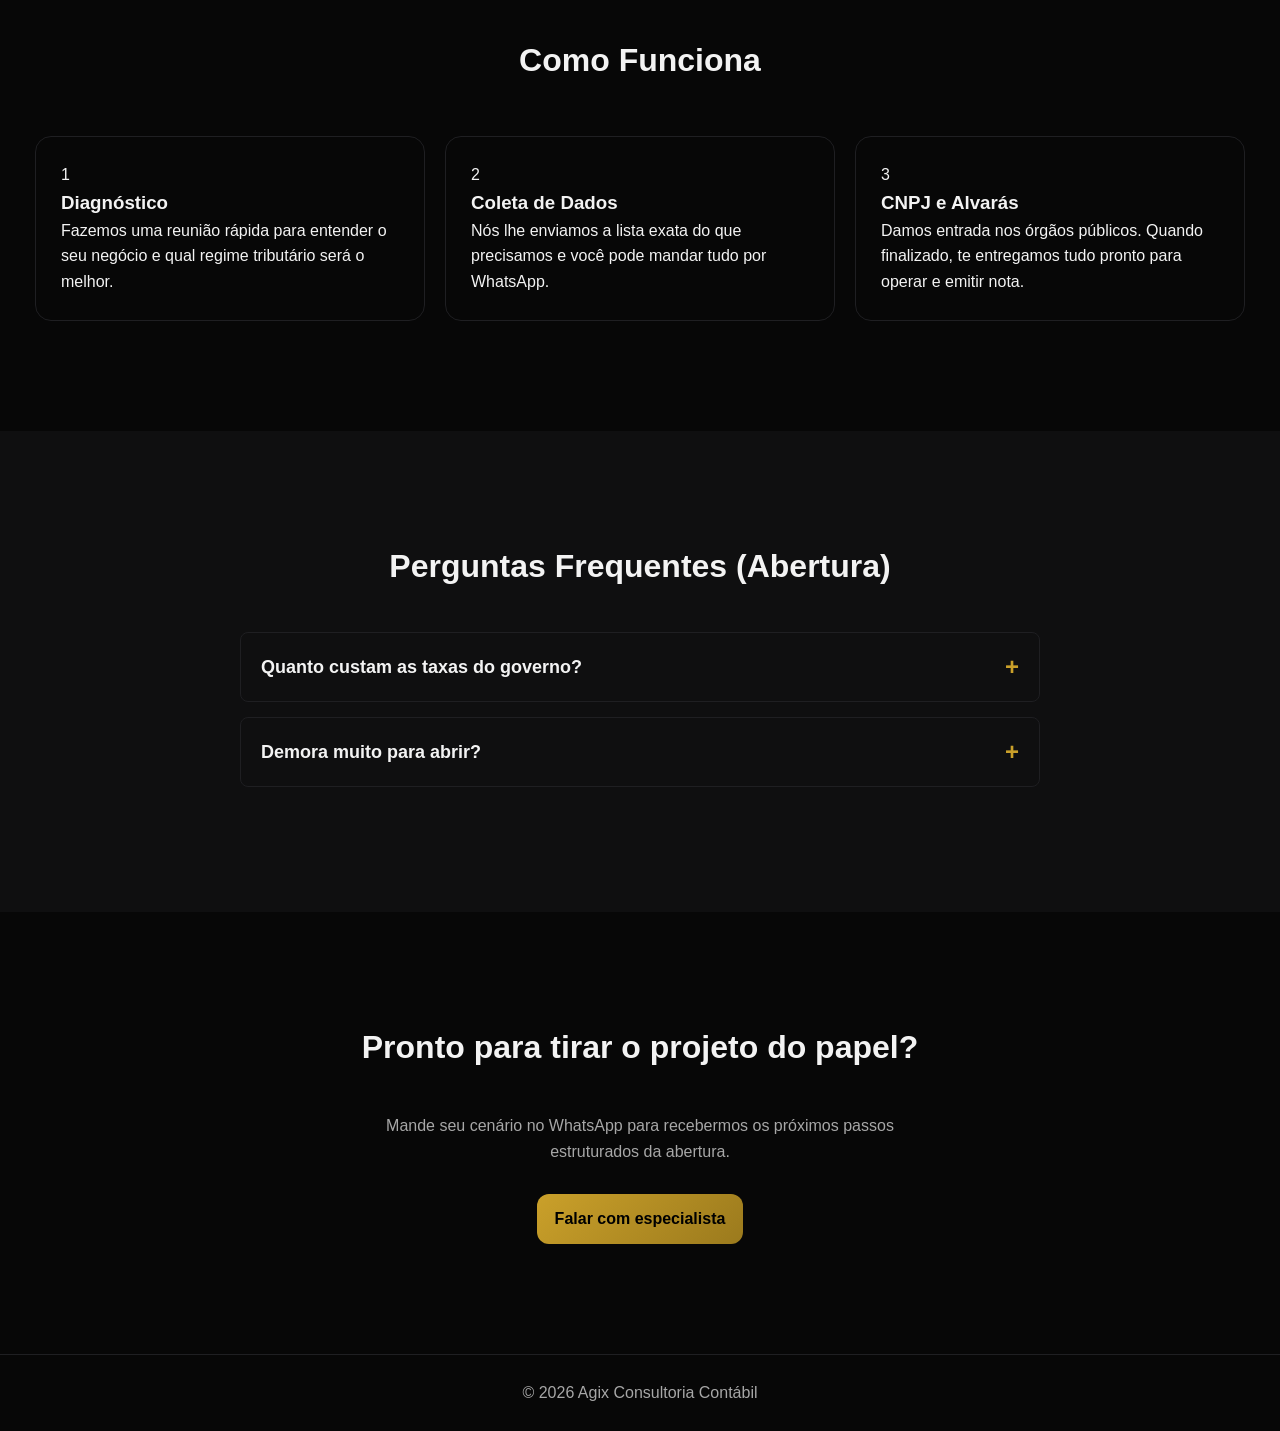
<file: servicos/abertura-alteracao.html>
<!DOCTYPE html>
<html lang="pt-br">

<head>
    <meta charset="UTF-8">
    <meta name="viewport" content="width=device-width, initial-scale=1.0">
    <title>Abertura de Empresa | Agix Consultoria Contábil</title>
    <meta name="description" content="Nós cuidamos de toda a burocracia para você abrir sua empresa, do CNPJ ao alvará. Processo ágil e 100% legalizado.">

    <link rel="stylesheet" href="../style.css">
    <link rel="stylesheet" href="../css/text-pages.css">
    
    <script>
        const currentTheme = localStorage.getItem('theme') || 'dark';
        if (currentTheme === 'light') {
            document.documentElement.classList.add('light-mode');
        }
    </script>
</head>

<body>

    <header class="header">
        <div class="container header-content">
            <a href="../index.html" class="brand">
                <img src="/assets/logo.png" alt="Agix Consultoria Contábil" class="logo">
            </a>
            <nav class="nav">
                <div class="dropdown">
                    <a href="../servicos.html" class="dropbtn">Serviços</a>
                    <div class="dropdown-content">
                        <a href="contabilidade-mensal.html">Contabilidade Mensal</a>
                        <a href="abertura-alteracao.html">Abertura de Empresa</a>
                        <a href="suporte-mei.html">Suporte MEI</a>
                        <a href="suporte-simples.html">Simples Nacional</a>
                        <a href="contabilidade-construcao.html">Para Construção</a>
                        <a href="../servicos.html" style="border-top: 1px solid var(--border); font-weight: bold; color: var(--gold);">Ver todos</a>
                    </div>
                </div>
                <a href="../index.html#como-funciona">Como funciona</a>
                <a href="../sobre.html">Sobre</a>
                <a href="../calculator.html">Calculadora CLT x PJ</a>
                <a href="../contato.html">Contato</a>
                <div class="dropdown">
                    <a href="#" class="dropbtn">Recursos</a>
                    <div class="dropdown-content">
                        <a href="../calculator.html">Calculadora CLT x PJ</a>
                    </div>
                </div>
            </nav>

            <button id="theme-toggle" type="button" class="btn theme-toggle-btn" aria-label="Alternar tema">🌙</button>

            <a class="btn btn-primary" href="https://wa.me/5585981055441?text=Ol%C3%A1%21%20Vim%20pelo%20site%20e%20quero%20organizar%20a%20contabilidade%20da%20minha%20empresa.%20Pode%20me%20explicar%20como%20funciona%20o%20atendimento%3F" target="_blank">
                Falar no WhatsApp
            </a>
        </div>
    </header>

    <section class="hero hero-internal reveal">
        <div class="container text-center">
            <h1>Abertura de Empresa</h1>
            <p style="max-width: 600px; margin: 0 auto;">Nós cuidamos da burocracia para você focar no lançamento do seu negócio.</p>
            <a class="btn btn-primary" style="margin-top: 25px;" href="https://wa.me/5585981055441?text=Ol%C3%A1%21%20Vim%20pelo%20site%20e%20quero%20organizar%20a%20contabilidade%20da%20minha%20empresa.%20Pode%20me%20explicar%20como%20funciona%20o%20atendimento%3F" target="_blank">
                Quero abrir minha empresa
            </a>
        </div>
    </section>

    <!-- PARA QUEM É -->
    <section class="section offset">
        <div class="container reveal">
            <h2>Para quem é este serviço?</h2>
            <div class="grid" style="margin-top: 40px;">
                <div class="card">
                    <h3 style="color: var(--gold);">Novos Empreendedores</h3>
                    <p>Você que está saindo da CLT para empreender e precisa de um parceiro para estruturar o CNPJ do zero.</p>
                </div>
                <div class="card">
                    <h3 style="color: var(--gold);">Profissionais Liberais</h3>
                    <p>Médicos, advogados, arquitetos e desenvolvedores que precisam de CNPJ para faturar como PJ.</p>
                </div>
            </div>
        </div>
    </section>

    <!-- PROBLEMAS RESOLVIDOS -->
    <section class="section section-dark offset">
        <div class="container reveal">
            <h2>Os Problemas que a AGIX resolve</h2>
            <ul style="max-width: 800px; margin: 0 auto; list-style-position: inside; font-size: 18px; line-height: 1.8; color: var(--muted);">
                <li><strong>Escolha do Formato Jurídico:</strong> Evitamos que você abra o modelo errado e pague mais impostos.</li>
                <li><strong>CNAEs e Alvarás:</strong> Garantimos as licenças corretas para você atuar legalmente.</li>
                <li><strong>Tempo e Filas:</strong> Processo inteiramente digital, sem que você precise perder horas em cartórios e prefeituras.</li>
            </ul>
        </div>
    </section>

    <!-- COMO FUNCIONA (1–2–3) -->
    <section id="como-funciona" class="section offset">
        <div class="container reveal">
            <h2>Como Funciona</h2>
            <div class="steps" style="margin-top: 50px;">
                <div class="step">
                    <div class="step-icon">1</div>
                    <div class="step-text">
                        <h3>Diagnóstico</h3>
                        <p>Fazemos uma reunião rápida para entender o seu negócio e qual regime tributário será o melhor.</p>
                    </div>
                </div>
                <div class="step">
                    <div class="step-icon">2</div>
                    <div class="step-text">
                        <h3>Coleta de Dados</h3>
                        <p>Nós lhe enviamos a lista exata do que precisamos e você pode mandar tudo por WhatsApp.</p>
                    </div>
                </div>
                <div class="step">
                    <div class="step-icon">3</div>
                    <div class="step-text">
                        <h3>CNPJ e Alvarás</h3>
                        <p>Damos entrada nos órgãos públicos. Quando finalizado, te entregamos tudo pronto para operar e emitir nota.</p>
                    </div>
                </div>
            </div>
        </div>
    </section>

    <!-- FAQ -->
    <section class="section section-dark offset">
        <div class="container reveal">
            <h2 class="text-center">Perguntas Frequentes (Abertura)</h2>
            <div class="accordion-container" style="margin-top: 40px;">
                <div class="accordion-item">
                    <button class="accordion-header">
                        Quanto custam as taxas do governo?
                        <span>+</span>
                    </button>
                    <div class="accordion-content">
                        <p>As taxas do governo (Junta Comercial, etc) giram em torno de R$ 200 a R$ 400 dependendo do Estado. Os honorários da Agix são transparentes e informados já na nossa primeira conversa.</p>
                    </div>
                </div>
                <div class="accordion-item">
                    <button class="accordion-header">
                        Demora muito para abrir?
                        <span>+</span>
                    </button>
                    <div class="accordion-content">
                        <p>Na média, entregamos empresas abertas em cerca de 3 a 10 dias úteis caso todas as documentações e viabilidade (endereço) entrem em conformidade na primeira etapa.</p>
                    </div>
                </div>
            </div>
        </div>
    </section>


    <!-- FORM / LEAD -->
    <section id="form-lead" class="section offset">
        <div class="container contact reveal text-center">
            <h2>Pronto para tirar o projeto do papel?</h2>
            <p style="max-width: 600px; margin: 0 auto; margin-bottom: 30px;">
                Mande seu cenário no WhatsApp para recebermos os próximos passos estruturados da abertura.
            </p>
            <a class="btn btn-primary" href="https://wa.me/5585981055441?text=Ol%C3%A1%21%20Vim%20pelo%20site%20e%20quero%20organizar%20a%20contabilidade%20da%20minha%20empresa.%20Pode%20me%20explicar%20como%20funciona%20o%20atendimento%3F" target="_blank">
                Falar com especialista
            </a>
        </div>
    </section>

    <footer class="footer">
        <div class="container">
            <p>© <span id="year"></span> Agix Consultoria Contábil</p>
        </div>
    </footer>

    <a href="https://wa.me/5585981055441?text=Ol%C3%A1%21%20Vim%20pelo%20site%20e%20quero%20organizar%20a%20contabilidade%20da%20minha%20empresa.%20Pode%20me%20explicar%20como%20funciona%20o%20atendimento%3F" class="floating-wa" target="_blank" aria-label="Falar com a Agix no WhatsApp">
        <svg xmlns="http://www.w3.org/2000/svg" viewBox="0 0 448 512"><path d="M380.9 97.1C339 55.1 283.2 32 223.9 32c-122.4 0-222 99.6-222 222 0 39.1 10.2 77.3 29.6 111L0 480l117.7-30.9c32.4 17.7 68.9 27 106.1 27h.1c122.3 0 224.1-99.6 224.1-222 0-59.3-25.2-115-67.1-157zm-157 341.6c-33.2 0-65.7-8.9-94-25.7l-6.7-4-69.8 18.3L72 359.2l-4.4-7c-18.5-29.4-28.2-63.3-28.2-98.2 0-101.7 82.8-184.5 184.6-184.5 49.3 0 95.6 19.2 130.4 54.1 34.8 34.9 56.2 81.2 56.1 130.5 0 101.8-84.9 184.6-186.6 184.6zm101.2-138.2c-5.5-2.8-32.8-16.2-37.9-18-5.1-1.9-8.8-2.8-12.5 2.8-3.7 5.6-14.3 18-17.6 21.8-3.2 3.7-6.5 4.2-12 1.4-32.6-16.3-54-29.1-75.5-66-5.7-9.8 5.7-9.1 16.3-30.3 1.8-3.7.9-6.9-.5-9.7-1.4-2.8-12.5-30.1-17.1-41.2-4.5-10.8-9.1-9.3-12.5-9.5-3.2-.2-6.9-.2-10.6-.2-3.7 0-9.7 1.4-14.8 6.9-5.1 5.6-19.4 19-19.4 46.3 0 27.3 19.9 53.7 22.6 57.4 2.8 3.7 39.1 59.7 94.8 83.8 35.2 15.2 49 16.5 66.6 13.9 10.7-1.6 32.8-13.4 37.4-26.4 4.6-13 4.6-24.1 3.2-26.4-1.3-2.5-5-3.9-10.5-6.6z" fill="currentColor"/></svg>
    </a>

    <script src="../theme.js"></script>
    <script src="../js/main.js"></script>
    <script>
        document.getElementById("year").textContent = new Date().getFullYear();
    </script>
</body>
</html>
</file>
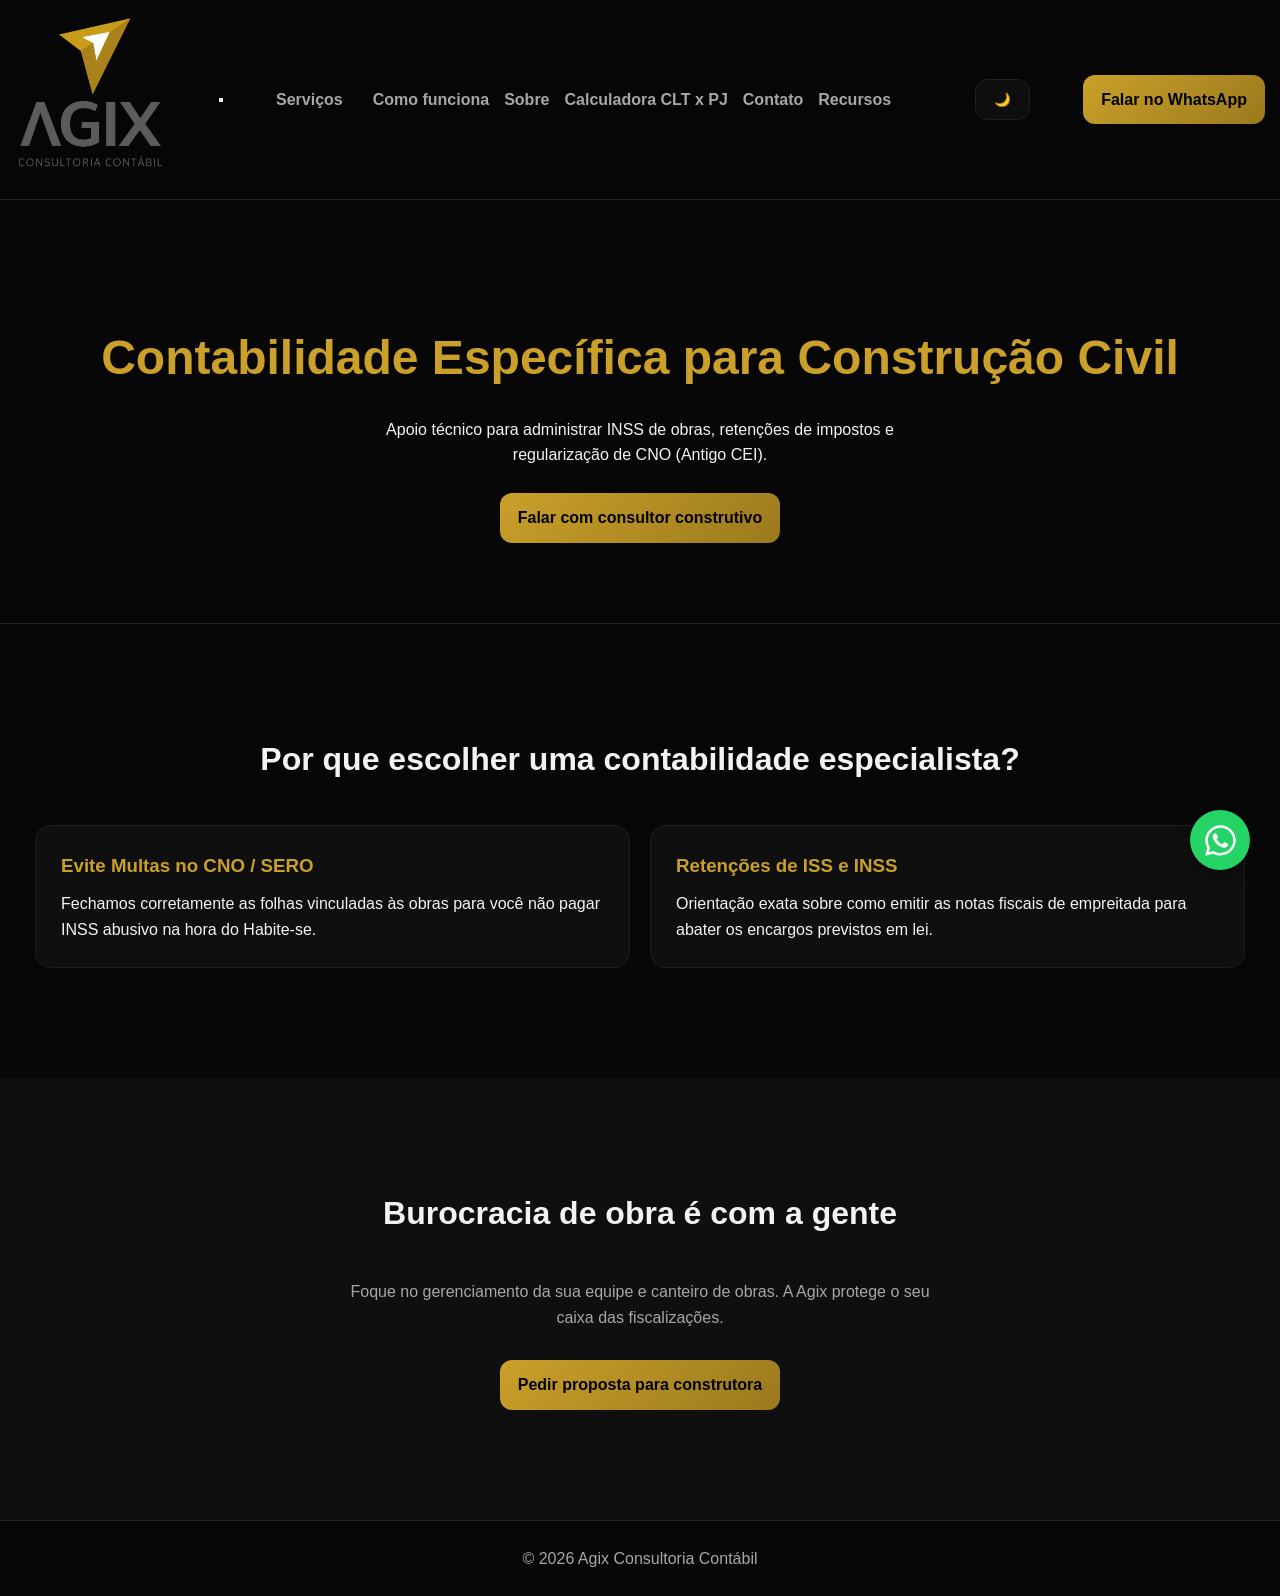
<file: servicos/contabilidade-construcao.html>
<!DOCTYPE html>
<html lang="pt-br">

<head>
    <meta charset="UTF-8">
    <meta name="viewport" content="width=device-width, initial-scale=1.0">
    <title>Contabilidade para Construção Civil | Agix Consultoria Contábil</title>
    <meta name="description" content="Gerenciamento de CEI/CNO, desoneração da folha de pagamento e ISS para pequenas e médias construtoras e empreiteiras.">

    <link rel="stylesheet" href="../style.css">
    <link rel="stylesheet" href="../css/text-pages.css">
    
    <script>
        const currentTheme = localStorage.getItem('theme') || 'dark';
        if (currentTheme === 'light') {
            document.documentElement.classList.add('light-mode');
        }
    </script>
</head>

<body>

    <header class="header">
        <div class="container header-content">
            <a href="../index.html" class="brand">
                <img src="/assets/logo.png" alt="Agix Consultoria Contábil" class="logo">
            </a>
            <nav class="nav">
                <div class="dropdown">
                    <a href="../servicos.html" class="dropbtn">Serviços</a>
                    <div class="dropdown-content">
                        <a href="contabilidade-mensal.html">Contabilidade Mensal</a>
                        <a href="abertura-alteracao.html">Abertura de Empresa</a>
                        <a href="suporte-mei.html">Suporte MEI</a>
                        <a href="suporte-simples.html">Simples Nacional</a>
                        <a href="contabilidade-construcao.html">Para Construção</a>
                        <a href="../servicos.html" style="border-top: 1px solid var(--border); font-weight: bold; color: var(--gold);">Ver todos</a>
                    </div>
                </div>
                <a href="../index.html#como-funciona">Como funciona</a>
                <a href="../sobre.html">Sobre</a>
                <a href="../calculator.html">Calculadora CLT x PJ</a>
                <a href="../contato.html">Contato</a>
                <div class="dropdown">
                    <a href="#" class="dropbtn">Recursos</a>
                    <div class="dropdown-content">
                        <a href="../calculator.html">Calculadora CLT x PJ</a>
                    </div>
                </div>
            </nav>

            <button id="theme-toggle" type="button" class="btn theme-toggle-btn" aria-label="Alternar tema">🌙</button>

            <a class="btn btn-primary" href="https://wa.me/5585981055441?text=Ol%C3%A1%21%20Vim%20pelo%20site%20e%20quero%20organizar%20a%20contabilidade%20da%20minha%20empresa.%20Pode%20me%20explicar%20como%20funciona%20o%20atendimento%3F" target="_blank">
                Falar no WhatsApp
            </a>
        </div>
    </header>

    <section class="hero hero-internal reveal">
        <div class="container text-center">
            <h1>Contabilidade Específica para Construção Civil</h1>
            <p style="max-width: 600px; margin: 0 auto;">Apoio técnico para administrar INSS de obras, retenções de impostos e regularização de CNO (Antigo CEI).</p>
            <a class="btn btn-primary" style="margin-top: 25px;" href="https://wa.me/5585981055441?text=Ol%C3%A1%21%20Vim%20pelo%20site%20e%20quero%20organizar%20a%20contabilidade%20da%20minha%20empresa.%20Pode%20me%20explicar%20como%20funciona%20o%20atendimento%3F" target="_blank">
                Falar com consultor construtivo
            </a>
        </div>
    </section>

    <!-- PARA QUEM É -->
    <section class="section offset">
        <div class="container reveal">
            <h2>Por que escolher uma contabilidade especialista?</h2>
            <div class="grid" style="margin-top: 40px;">
                <div class="card">
                    <h3 style="color: var(--gold);">Evite Multas no CNO / SERO</h3>
                    <p>Fechamos corretamente as folhas vinculadas às obras para você não pagar INSS abusivo na hora do Habite-se.</p>
                </div>
                <div class="card">
                    <h3 style="color: var(--gold);">Retenções de ISS e INSS</h3>
                    <p>Orientação exata sobre como emitir as notas fiscais de empreitada para abater os encargos previstos em lei.</p>
                </div>
            </div>
        </div>
    </section>

    <!-- FORM / LEAD -->
    <section id="form-lead" class="section section-dark offset">
        <div class="container contact reveal text-center">
            <h2>Burocracia de obra é com a gente</h2>
            <p style="max-width: 600px; margin: 0 auto; margin-bottom: 30px;">
                Foque no gerenciamento da sua equipe e canteiro de obras. A Agix protege o seu caixa das fiscalizações.
            </p>
            <a class="btn btn-primary" href="https://wa.me/5585981055441?text=Ol%C3%A1%21%20Vim%20pelo%20site%20e%20quero%20organizar%20a%20contabilidade%20da%20minha%20empresa.%20Pode%20me%20explicar%20como%20funciona%20o%20atendimento%3F" target="_blank">
                Pedir proposta para construtora
            </a>
        </div>
    </section>

    <footer class="footer">
        <div class="container">
            <p>© <span id="year"></span> Agix Consultoria Contábil</p>
        </div>
    </footer>

    <a href="https://wa.me/5585981055441?text=Ol%C3%A1%21%20Vim%20pelo%20site%20e%20quero%20organizar%20a%20contabilidade%20da%20minha%20empresa.%20Pode%20me%20explicar%20como%20funciona%20o%20atendimento%3F" class="floating-wa" target="_blank" aria-label="Falar com a Agix no WhatsApp">
        <svg xmlns="http://www.w3.org/2000/svg" viewBox="0 0 448 512"><path d="M380.9 97.1C339 55.1 283.2 32 223.9 32c-122.4 0-222 99.6-222 222 0 39.1 10.2 77.3 29.6 111L0 480l117.7-30.9c32.4 17.7 68.9 27 106.1 27h.1c122.3 0 224.1-99.6 224.1-222 0-59.3-25.2-115-67.1-157zm-157 341.6c-33.2 0-65.7-8.9-94-25.7l-6.7-4-69.8 18.3L72 359.2l-4.4-7c-18.5-29.4-28.2-63.3-28.2-98.2 0-101.7 82.8-184.5 184.6-184.5 49.3 0 95.6 19.2 130.4 54.1 34.8 34.9 56.2 81.2 56.1 130.5 0 101.8-84.9 184.6-186.6 184.6zm101.2-138.2c-5.5-2.8-32.8-16.2-37.9-18-5.1-1.9-8.8-2.8-12.5 2.8-3.7 5.6-14.3 18-17.6 21.8-3.2 3.7-6.5 4.2-12 1.4-32.6-16.3-54-29.1-75.5-66-5.7-9.8 5.7-9.1 16.3-30.3 1.8-3.7.9-6.9-.5-9.7-1.4-2.8-12.5-30.1-17.1-41.2-4.5-10.8-9.1-9.3-12.5-9.5-3.2-.2-6.9-.2-10.6-.2-3.7 0-9.7 1.4-14.8 6.9-5.1 5.6-19.4 19-19.4 46.3 0 27.3 19.9 53.7 22.6 57.4 2.8 3.7 39.1 59.7 94.8 83.8 35.2 15.2 49 16.5 66.6 13.9 10.7-1.6 32.8-13.4 37.4-26.4 4.6-13 4.6-24.1 3.2-26.4-1.3-2.5-5-3.9-10.5-6.6z" fill="currentColor"/></svg>
    </a>

    <script src="../theme.js"></script>
    <script src="../js/main.js"></script>
    <script>
        document.getElementById("year").textContent = new Date().getFullYear();
    </script>
</body>
</html>
</file>
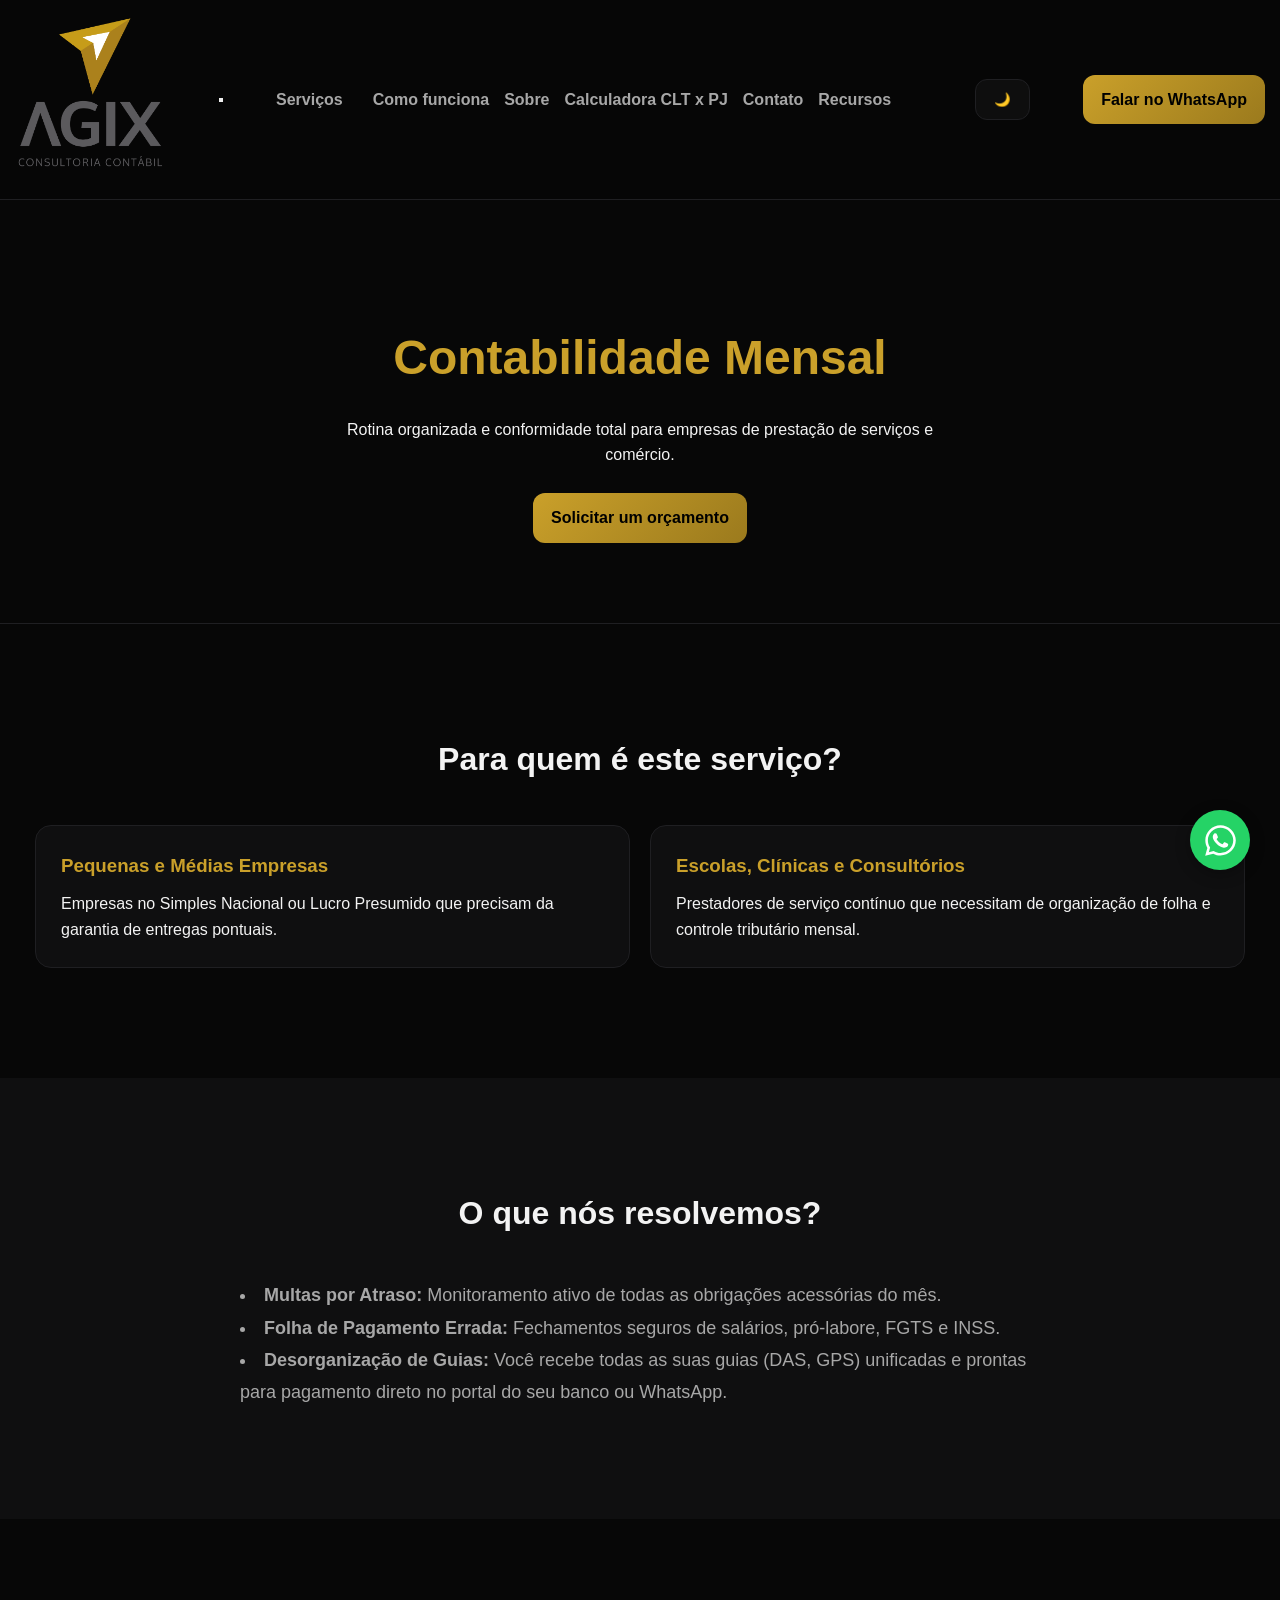
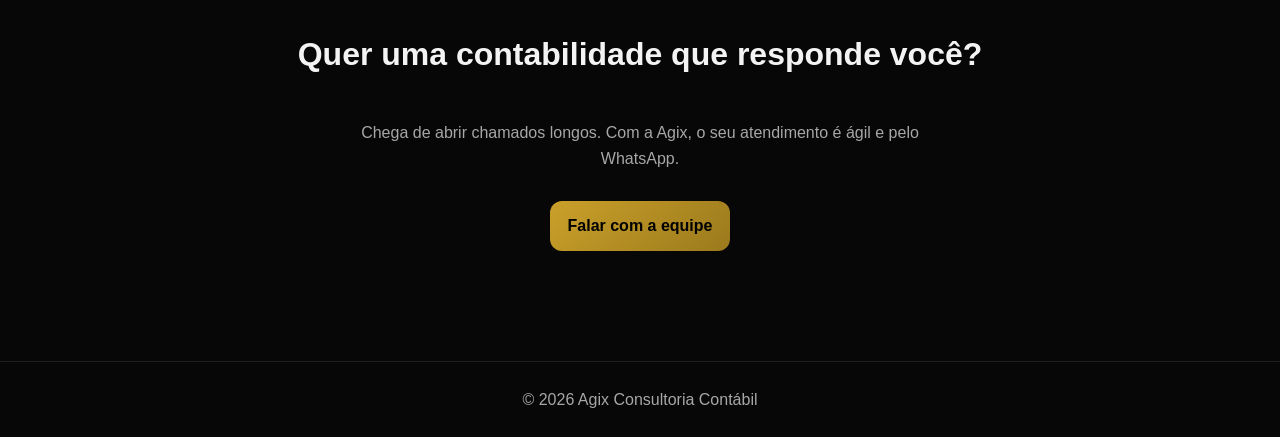
<file: servicos/contabilidade-mensal.html>
<!DOCTYPE html>
<html lang="pt-br">

<head>
    <meta charset="UTF-8">
    <meta name="viewport" content="width=device-width, initial-scale=1.0">
    <title>Contabilidade Mensal | Agix Consultoria Contábil</title>
    <meta name="description" content="Fechamentos no prazo, impostos corretos e folha de pagamento em dia. A Agix cuida da sua contabilidade mensal para você focar no seu negócio.">

    <link rel="stylesheet" href="../style.css">
    <link rel="stylesheet" href="../css/text-pages.css">
    
    <script>
        const currentTheme = localStorage.getItem('theme') || 'dark';
        if (currentTheme === 'light') {
            document.documentElement.classList.add('light-mode');
        }
    </script>
</head>

<body>

    <header class="header">
        <div class="container header-content">
            <a href="../index.html" class="brand">
                <img src="/assets/logo.png" alt="Agix Consultoria Contábil" class="logo">
            </a>
            <nav class="nav">
                <div class="dropdown">
                    <a href="../servicos.html" class="dropbtn">Serviços</a>
                    <div class="dropdown-content">
                        <a href="contabilidade-mensal.html">Contabilidade Mensal</a>
                        <a href="abertura-alteracao.html">Abertura de Empresa</a>
                        <a href="suporte-mei.html">Suporte MEI</a>
                        <a href="suporte-simples.html">Simples Nacional</a>
                        <a href="contabilidade-construcao.html">Para Construção</a>
                        <a href="../servicos.html" style="border-top: 1px solid var(--border); font-weight: bold; color: var(--gold);">Ver todos</a>
                    </div>
                </div>
                <a href="../index.html#como-funciona">Como funciona</a>
                <a href="../sobre.html">Sobre</a>
                <a href="../calculator.html">Calculadora CLT x PJ</a>
                <a href="../contato.html">Contato</a>
                <div class="dropdown">
                    <a href="#" class="dropbtn">Recursos</a>
                    <div class="dropdown-content">
                        <a href="../calculator.html">Calculadora CLT x PJ</a>
                    </div>
                </div>
            </nav>

            <button id="theme-toggle" type="button" class="btn theme-toggle-btn" aria-label="Alternar tema">🌙</button>

            <a class="btn btn-primary" href="https://wa.me/5585981055441?text=Ol%C3%A1%21%20Vim%20pelo%20site%20e%20quero%20organizar%20a%20contabilidade%20da%20minha%20empresa.%20Pode%20me%20explicar%20como%20funciona%20o%20atendimento%3F" target="_blank">
                Falar no WhatsApp
            </a>
        </div>
    </header>

    <section class="hero hero-internal reveal">
        <div class="container text-center">
            <h1>Contabilidade Mensal</h1>
            <p style="max-width: 600px; margin: 0 auto;">Rotina organizada e conformidade total para empresas de prestação de serviços e comércio.</p>
            <a class="btn btn-primary" style="margin-top: 25px;" href="https://wa.me/5585981055441?text=Ol%C3%A1%21%20Vim%20pelo%20site%20e%20quero%20organizar%20a%20contabilidade%20da%20minha%20empresa.%20Pode%20me%20explicar%20como%20funciona%20o%20atendimento%3F" target="_blank">
                Solicitar um orçamento
            </a>
        </div>
    </section>

    <!-- PARA QUEM É -->
    <section class="section offset">
        <div class="container reveal">
            <h2>Para quem é este serviço?</h2>
            <div class="grid" style="margin-top: 40px;">
                <div class="card">
                    <h3 style="color: var(--gold);">Pequenas e Médias Empresas</h3>
                    <p>Empresas no Simples Nacional ou Lucro Presumido que precisam da garantia de entregas pontuais.</p>
                </div>
                <div class="card">
                    <h3 style="color: var(--gold);">Escolas, Clínicas e Consultórios</h3>
                    <p>Prestadores de serviço contínuo que necessitam de organização de folha e controle tributário mensal.</p>
                </div>
            </div>
        </div>
    </section>

    <!-- PROBLEMAS RESOLVIDOS -->
    <section class="section section-dark offset">
        <div class="container reveal">
            <h2>O que nós resolvemos?</h2>
            <ul style="max-width: 800px; margin: 0 auto; list-style-position: inside; font-size: 18px; line-height: 1.8; color: var(--muted);">
                <li><strong>Multas por Atraso:</strong> Monitoramento ativo de todas as obrigações acessórias do mês.</li>
                <li><strong>Folha de Pagamento Errada:</strong> Fechamentos seguros de salários, pró-labore, FGTS e INSS.</li>
                <li><strong>Desorganização de Guias:</strong> Você recebe todas as suas guias (DAS, GPS) unificadas e prontas para pagamento direto no portal do seu banco ou WhatsApp.</li>
            </ul>
        </div>
    </section>

    <!-- FORM / LEAD -->
    <section id="form-lead" class="section offset">
        <div class="container contact reveal text-center">
            <h2>Quer uma contabilidade que responde você?</h2>
            <p style="max-width: 600px; margin: 0 auto; margin-bottom: 30px;">
                Chega de abrir chamados longos. Com a Agix, o seu atendimento é ágil e pelo WhatsApp.
            </p>
            <a class="btn btn-primary" href="https://wa.me/5585981055441?text=Ol%C3%A1%21%20Vim%20pelo%20site%20e%20quero%20organizar%20a%20contabilidade%20da%20minha%20empresa.%20Pode%20me%20explicar%20como%20funciona%20o%20atendimento%3F" target="_blank">
                Falar com a equipe
            </a>
        </div>
    </section>

    <footer class="footer">
        <div class="container">
            <p>© <span id="year"></span> Agix Consultoria Contábil</p>
        </div>
    </footer>

    <a href="https://wa.me/5585981055441?text=Ol%C3%A1%21%20Vim%20pelo%20site%20e%20quero%20organizar%20a%20contabilidade%20da%20minha%20empresa.%20Pode%20me%20explicar%20como%20funciona%20o%20atendimento%3F" class="floating-wa" target="_blank" aria-label="Falar com a Agix no WhatsApp">
        <svg xmlns="http://www.w3.org/2000/svg" viewBox="0 0 448 512"><path d="M380.9 97.1C339 55.1 283.2 32 223.9 32c-122.4 0-222 99.6-222 222 0 39.1 10.2 77.3 29.6 111L0 480l117.7-30.9c32.4 17.7 68.9 27 106.1 27h.1c122.3 0 224.1-99.6 224.1-222 0-59.3-25.2-115-67.1-157zm-157 341.6c-33.2 0-65.7-8.9-94-25.7l-6.7-4-69.8 18.3L72 359.2l-4.4-7c-18.5-29.4-28.2-63.3-28.2-98.2 0-101.7 82.8-184.5 184.6-184.5 49.3 0 95.6 19.2 130.4 54.1 34.8 34.9 56.2 81.2 56.1 130.5 0 101.8-84.9 184.6-186.6 184.6zm101.2-138.2c-5.5-2.8-32.8-16.2-37.9-18-5.1-1.9-8.8-2.8-12.5 2.8-3.7 5.6-14.3 18-17.6 21.8-3.2 3.7-6.5 4.2-12 1.4-32.6-16.3-54-29.1-75.5-66-5.7-9.8 5.7-9.1 16.3-30.3 1.8-3.7.9-6.9-.5-9.7-1.4-2.8-12.5-30.1-17.1-41.2-4.5-10.8-9.1-9.3-12.5-9.5-3.2-.2-6.9-.2-10.6-.2-3.7 0-9.7 1.4-14.8 6.9-5.1 5.6-19.4 19-19.4 46.3 0 27.3 19.9 53.7 22.6 57.4 2.8 3.7 39.1 59.7 94.8 83.8 35.2 15.2 49 16.5 66.6 13.9 10.7-1.6 32.8-13.4 37.4-26.4 4.6-13 4.6-24.1 3.2-26.4-1.3-2.5-5-3.9-10.5-6.6z" fill="currentColor"/></svg>
    </a>

    <script src="../theme.js"></script>
    <script src="../js/main.js"></script>
    <script>
        document.getElementById("year").textContent = new Date().getFullYear();
    </script>
</body>
</html>
</file>
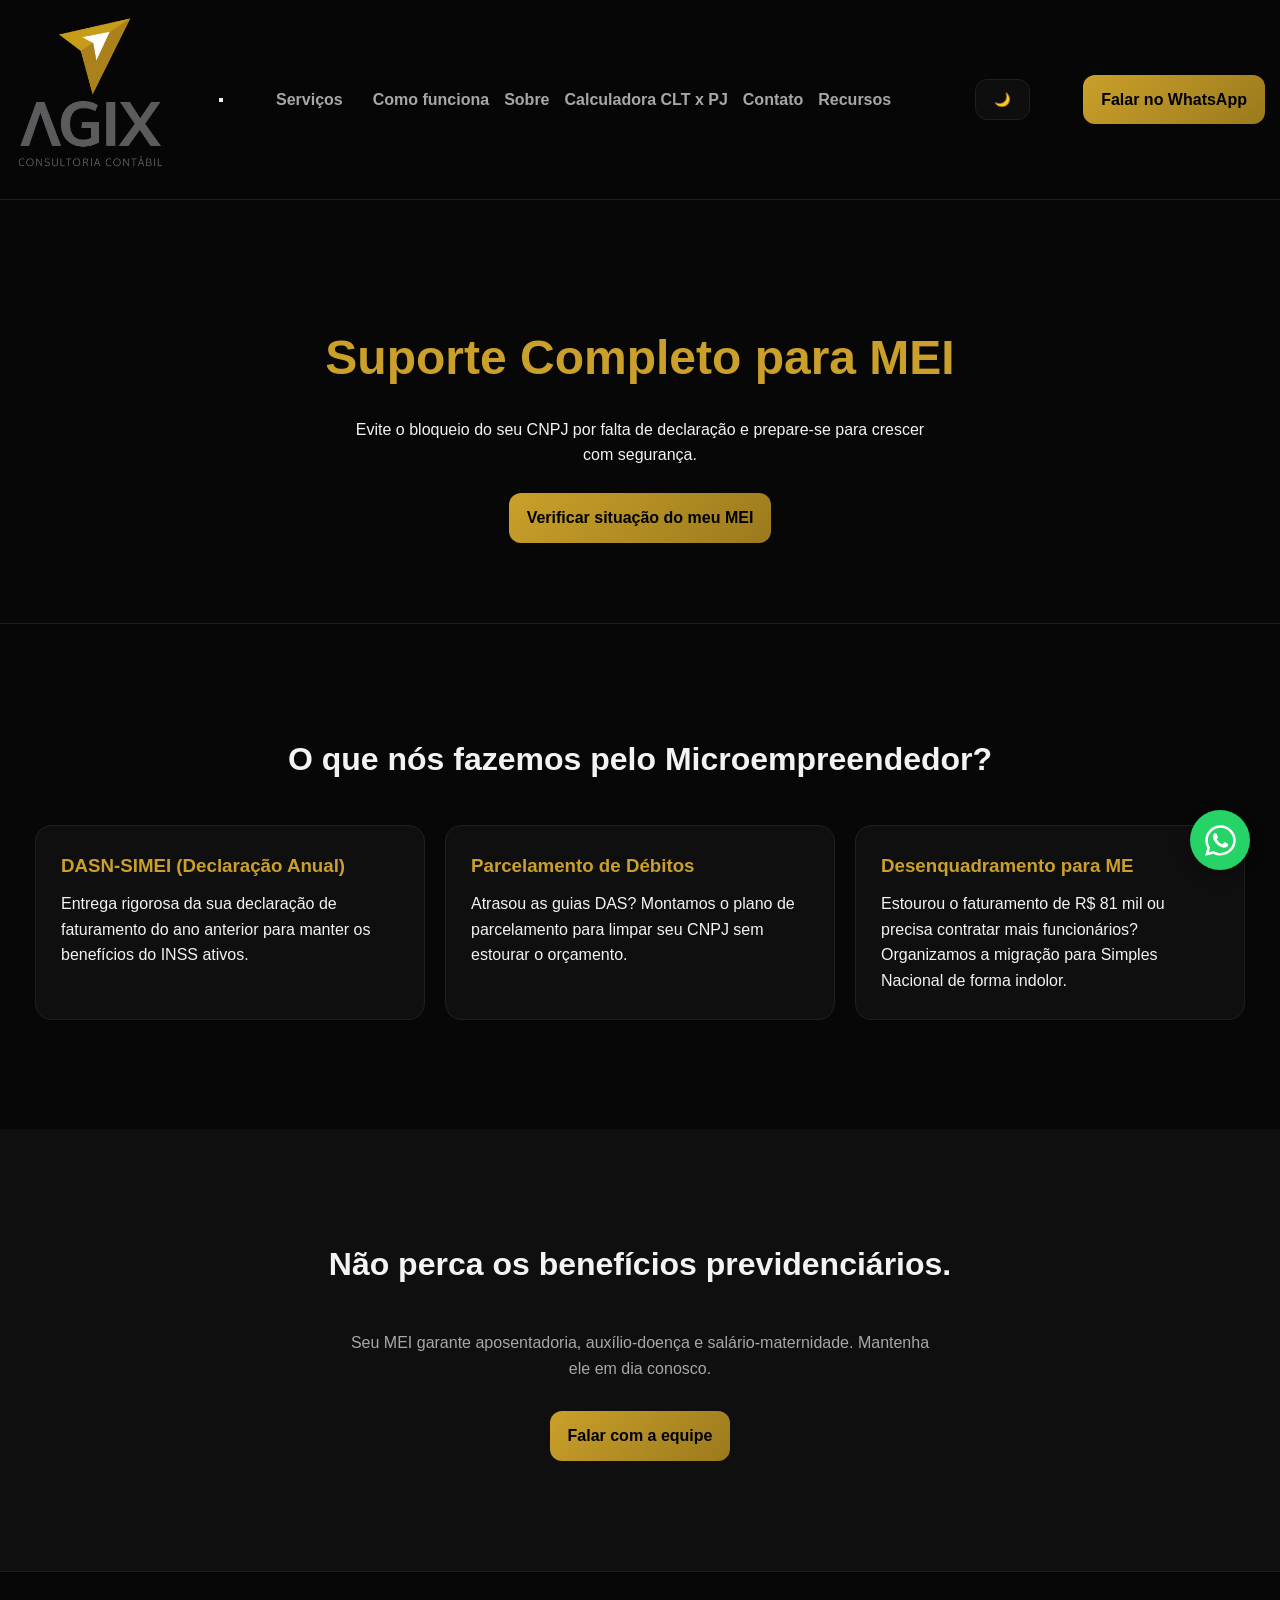
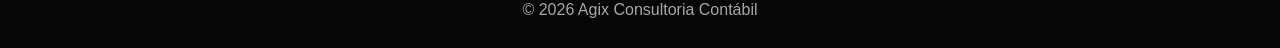
<file: servicos/suporte-mei.html>
<!DOCTYPE html>
<html lang="pt-br">

<head>
    <meta charset="UTF-8">
    <meta name="viewport" content="width=device-width, initial-scale=1.0">
    <title>Suporte para MEI | Agix Consultoria Contábil</title>
    <meta name="description" content="Regularização de MEI, declaração anual, parcelamento de débitos e transição segura para Simples Nacional.">

    <link rel="stylesheet" href="../style.css">
    <link rel="stylesheet" href="../css/text-pages.css">
    
    <script>
        const currentTheme = localStorage.getItem('theme') || 'dark';
        if (currentTheme === 'light') {
            document.documentElement.classList.add('light-mode');
        }
    </script>
</head>

<body>

    <header class="header">
        <div class="container header-content">
            <a href="../index.html" class="brand">
                <img src="/assets/logo.png" alt="Agix Consultoria Contábil" class="logo">
            </a>
            <nav class="nav">
                <div class="dropdown">
                    <a href="../servicos.html" class="dropbtn">Serviços</a>
                    <div class="dropdown-content">
                        <a href="contabilidade-mensal.html">Contabilidade Mensal</a>
                        <a href="abertura-alteracao.html">Abertura de Empresa</a>
                        <a href="suporte-mei.html">Suporte MEI</a>
                        <a href="suporte-simples.html">Simples Nacional</a>
                        <a href="contabilidade-construcao.html">Para Construção</a>
                        <a href="../servicos.html" style="border-top: 1px solid var(--border); font-weight: bold; color: var(--gold);">Ver todos</a>
                    </div>
                </div>
                <a href="../index.html#como-funciona">Como funciona</a>
                <a href="../sobre.html">Sobre</a>
                <a href="../calculator.html">Calculadora CLT x PJ</a>
                <a href="../contato.html">Contato</a>
                <div class="dropdown">
                    <a href="#" class="dropbtn">Recursos</a>
                    <div class="dropdown-content">
                        <a href="../calculator.html">Calculadora CLT x PJ</a>
                    </div>
                </div>
            </nav>

            <button id="theme-toggle" type="button" class="btn theme-toggle-btn" aria-label="Alternar tema">🌙</button>

            <a class="btn btn-primary" href="https://wa.me/5585981055441?text=Ol%C3%A1%21%20Vim%20pelo%20site%20e%20quero%20organizar%20a%20contabilidade%20da%20minha%20empresa.%20Pode%20me%20explicar%20como%20funciona%20o%20atendimento%3F" target="_blank">
                Falar no WhatsApp
            </a>
        </div>
    </header>

    <section class="hero hero-internal reveal">
        <div class="container text-center">
            <h1>Suporte Completo para MEI</h1>
            <p style="max-width: 600px; margin: 0 auto;">Evite o bloqueio do seu CNPJ por falta de declaração e prepare-se para crescer com segurança.</p>
            <a class="btn btn-primary" style="margin-top: 25px;" href="https://wa.me/5585981055441?text=Ol%C3%A1%21%20Vim%20pelo%20site%20e%20quero%20organizar%20a%20contabilidade%20da%20minha%20empresa.%20Pode%20me%20explicar%20como%20funciona%20o%20atendimento%3F" target="_blank">
                Verificar situação do meu MEI
            </a>
        </div>
    </section>

    <!-- PARA QUEM É -->
    <section class="section offset">
        <div class="container reveal">
            <h2>O que nós fazemos pelo Microempreendedor?</h2>
            <div class="grid" style="margin-top: 40px;">
                <div class="card">
                    <h3 style="color: var(--gold);">DASN-SIMEI (Declaração Anual)</h3>
                    <p>Entrega rigorosa da sua declaração de faturamento do ano anterior para manter os benefícios do INSS ativos.</p>
                </div>
                <div class="card">
                    <h3 style="color: var(--gold);">Parcelamento de Débitos</h3>
                    <p>Atrasou as guias DAS? Montamos o plano de parcelamento para limpar seu CNPJ sem estourar o orçamento.</p>
                </div>
                <div class="card">
                    <h3 style="color: var(--gold);">Desenquadramento para ME</h3>
                    <p>Estourou o faturamento de R$ 81 mil ou precisa contratar mais funcionários? Organizamos a migração para Simples Nacional de forma indolor.</p>
                </div>
            </div>
        </div>
    </section>

    <!-- FORM / LEAD -->
    <section id="form-lead" class="section section-dark offset">
        <div class="container contact reveal text-center">
            <h2>Não perca os benefícios previdenciários.</h2>
            <p style="max-width: 600px; margin: 0 auto; margin-bottom: 30px;">
                Seu MEI garante aposentadoria, auxílio-doença e salário-maternidade. Mantenha ele em dia conosco.
            </p>
            <a class="btn btn-primary" href="https://wa.me/5585981055441?text=Ol%C3%A1%21%20Vim%20pelo%20site%20e%20quero%20organizar%20a%20contabilidade%20da%20minha%20empresa.%20Pode%20me%20explicar%20como%20funciona%20o%20atendimento%3F" target="_blank">
                Falar com a equipe
            </a>
        </div>
    </section>

    <footer class="footer">
        <div class="container">
            <p>© <span id="year"></span> Agix Consultoria Contábil</p>
        </div>
    </footer>

    <a href="https://wa.me/5585981055441?text=Ol%C3%A1%21%20Vim%20pelo%20site%20e%20quero%20organizar%20a%20contabilidade%20da%20minha%20empresa.%20Pode%20me%20explicar%20como%20funciona%20o%20atendimento%3F" class="floating-wa" target="_blank" aria-label="Falar com a Agix no WhatsApp">
        <svg xmlns="http://www.w3.org/2000/svg" viewBox="0 0 448 512"><path d="M380.9 97.1C339 55.1 283.2 32 223.9 32c-122.4 0-222 99.6-222 222 0 39.1 10.2 77.3 29.6 111L0 480l117.7-30.9c32.4 17.7 68.9 27 106.1 27h.1c122.3 0 224.1-99.6 224.1-222 0-59.3-25.2-115-67.1-157zm-157 341.6c-33.2 0-65.7-8.9-94-25.7l-6.7-4-69.8 18.3L72 359.2l-4.4-7c-18.5-29.4-28.2-63.3-28.2-98.2 0-101.7 82.8-184.5 184.6-184.5 49.3 0 95.6 19.2 130.4 54.1 34.8 34.9 56.2 81.2 56.1 130.5 0 101.8-84.9 184.6-186.6 184.6zm101.2-138.2c-5.5-2.8-32.8-16.2-37.9-18-5.1-1.9-8.8-2.8-12.5 2.8-3.7 5.6-14.3 18-17.6 21.8-3.2 3.7-6.5 4.2-12 1.4-32.6-16.3-54-29.1-75.5-66-5.7-9.8 5.7-9.1 16.3-30.3 1.8-3.7.9-6.9-.5-9.7-1.4-2.8-12.5-30.1-17.1-41.2-4.5-10.8-9.1-9.3-12.5-9.5-3.2-.2-6.9-.2-10.6-.2-3.7 0-9.7 1.4-14.8 6.9-5.1 5.6-19.4 19-19.4 46.3 0 27.3 19.9 53.7 22.6 57.4 2.8 3.7 39.1 59.7 94.8 83.8 35.2 15.2 49 16.5 66.6 13.9 10.7-1.6 32.8-13.4 37.4-26.4 4.6-13 4.6-24.1 3.2-26.4-1.3-2.5-5-3.9-10.5-6.6z" fill="currentColor"/></svg>
    </a>

    <script src="../theme.js"></script>
    <script src="../js/main.js"></script>
    <script>
        document.getElementById("year").textContent = new Date().getFullYear();
    </script>
</body>
</html>
</file>
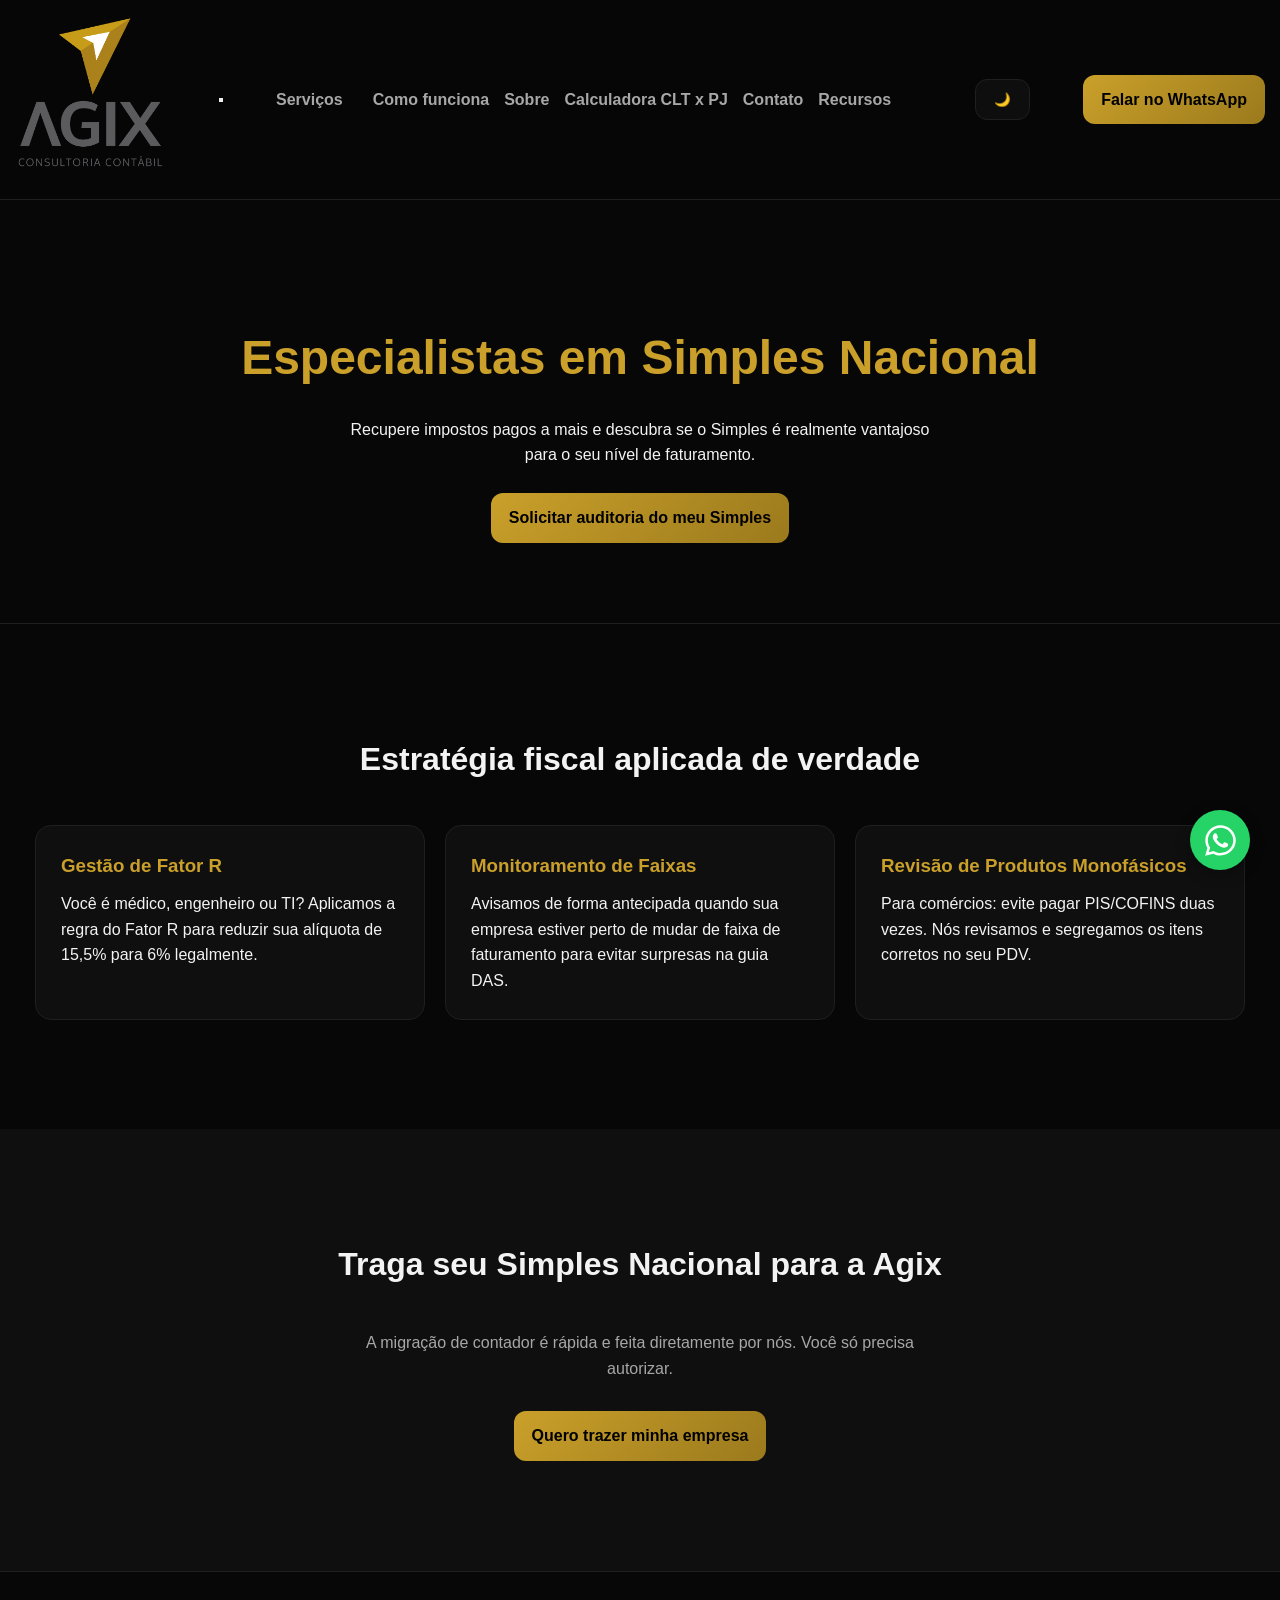
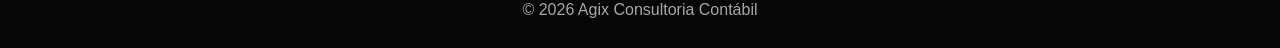
<file: servicos/suporte-simples.html>
<!DOCTYPE html>
<html lang="pt-br">

<head>
    <meta charset="UTF-8">
    <meta name="viewport" content="width=device-width, initial-scale=1.0">
    <title>Suporte Simples Nacional | Agix Consultoria Contábil</title>
    <meta name="description" content="Pague o mínimo de imposto exigido por lei. Análise de Fator R, apuração de DAS e planejamento focado no Simples Nacional.">

    <link rel="stylesheet" href="../style.css">
    <link rel="stylesheet" href="../css/text-pages.css">
    
    <script>
        const currentTheme = localStorage.getItem('theme') || 'dark';
        if (currentTheme === 'light') {
            document.documentElement.classList.add('light-mode');
        }
    </script>
</head>

<body>

    <header class="header">
        <div class="container header-content">
            <a href="../index.html" class="brand">
                <img src="/assets/logo.png" alt="Agix Consultoria Contábil" class="logo">
            </a>
            <nav class="nav">
                <div class="dropdown">
                    <a href="../servicos.html" class="dropbtn">Serviços</a>
                    <div class="dropdown-content">
                        <a href="contabilidade-mensal.html">Contabilidade Mensal</a>
                        <a href="abertura-alteracao.html">Abertura de Empresa</a>
                        <a href="suporte-mei.html">Suporte MEI</a>
                        <a href="suporte-simples.html">Simples Nacional</a>
                        <a href="contabilidade-construcao.html">Para Construção</a>
                        <a href="../servicos.html" style="border-top: 1px solid var(--border); font-weight: bold; color: var(--gold);">Ver todos</a>
                    </div>
                </div>
                <a href="../index.html#como-funciona">Como funciona</a>
                <a href="../sobre.html">Sobre</a>
                <a href="../calculator.html">Calculadora CLT x PJ</a>
                <a href="../contato.html">Contato</a>
                <div class="dropdown">
                    <a href="#" class="dropbtn">Recursos</a>
                    <div class="dropdown-content">
                        <a href="../calculator.html">Calculadora CLT x PJ</a>
                    </div>
                </div>
            </nav>

            <button id="theme-toggle" type="button" class="btn theme-toggle-btn" aria-label="Alternar tema">🌙</button>

            <a class="btn btn-primary" href="https://wa.me/5585981055441?text=Ol%C3%A1%21%20Vim%20pelo%20site%20e%20quero%20organizar%20a%20contabilidade%20da%20minha%20empresa.%20Pode%20me%20explicar%20como%20funciona%20o%20atendimento%3F" target="_blank">
                Falar no WhatsApp
            </a>
        </div>
    </header>

    <section class="hero hero-internal reveal">
        <div class="container text-center">
            <h1>Especialistas em Simples Nacional</h1>
            <p style="max-width: 600px; margin: 0 auto;">Recupere impostos pagos a mais e descubra se o Simples é realmente vantajoso para o seu nível de faturamento.</p>
            <a class="btn btn-primary" style="margin-top: 25px;" href="https://wa.me/5585981055441?text=Ol%C3%A1%21%20Vim%20pelo%20site%20e%20quero%20organizar%20a%20contabilidade%20da%20minha%20empresa.%20Pode%20me%20explicar%20como%20funciona%20o%20atendimento%3F" target="_blank">
                Solicitar auditoria do meu Simples
            </a>
        </div>
    </section>

    <!-- PARA QUEM É -->
    <section class="section offset">
        <div class="container reveal">
            <h2>Estratégia fiscal aplicada de verdade</h2>
            <div class="grid" style="margin-top: 40px;">
                <div class="card">
                    <h3 style="color: var(--gold);">Gestão de Fator R</h3>
                    <p>Você é médico, engenheiro ou TI? Aplicamos a regra do Fator R para reduzir sua alíquota de 15,5% para 6% legalmente.</p>
                </div>
                <div class="card">
                    <h3 style="color: var(--gold);">Monitoramento de Faixas</h3>
                    <p>Avisamos de forma antecipada quando sua empresa estiver perto de mudar de faixa de faturamento para evitar surpresas na guia DAS.</p>
                </div>
                <div class="card">
                    <h3 style="color: var(--gold);">Revisão de Produtos Monofásicos</h3>
                    <p>Para comércios: evite pagar PIS/COFINS duas vezes. Nós revisamos e segregamos os itens corretos no seu PDV.</p>
                </div>
            </div>
        </div>
    </section>

    <!-- FORM / LEAD -->
    <section id="form-lead" class="section section-dark offset">
        <div class="container contact reveal text-center">
            <h2>Traga seu Simples Nacional para a Agix</h2>
            <p style="max-width: 600px; margin: 0 auto; margin-bottom: 30px;">
                A migração de contador é rápida e feita diretamente por nós. Você só precisa autorizar.
            </p>
            <a class="btn btn-primary" href="https://wa.me/5585981055441?text=Ol%C3%A1%21%20Vim%20pelo%20site%20e%20quero%20organizar%20a%20contabilidade%20da%20minha%20empresa.%20Pode%20me%20explicar%20como%20funciona%20o%20atendimento%3F" target="_blank">
                Quero trazer minha empresa
            </a>
        </div>
    </section>

    <footer class="footer">
        <div class="container">
            <p>© <span id="year"></span> Agix Consultoria Contábil</p>
        </div>
    </footer>

    <a href="https://wa.me/5585981055441?text=Ol%C3%A1%21%20Vim%20pelo%20site%20e%20quero%20organizar%20a%20contabilidade%20da%20minha%20empresa.%20Pode%20me%20explicar%20como%20funciona%20o%20atendimento%3F" class="floating-wa" target="_blank" aria-label="Falar com a Agix no WhatsApp">
        <svg xmlns="http://www.w3.org/2000/svg" viewBox="0 0 448 512"><path d="M380.9 97.1C339 55.1 283.2 32 223.9 32c-122.4 0-222 99.6-222 222 0 39.1 10.2 77.3 29.6 111L0 480l117.7-30.9c32.4 17.7 68.9 27 106.1 27h.1c122.3 0 224.1-99.6 224.1-222 0-59.3-25.2-115-67.1-157zm-157 341.6c-33.2 0-65.7-8.9-94-25.7l-6.7-4-69.8 18.3L72 359.2l-4.4-7c-18.5-29.4-28.2-63.3-28.2-98.2 0-101.7 82.8-184.5 184.6-184.5 49.3 0 95.6 19.2 130.4 54.1 34.8 34.9 56.2 81.2 56.1 130.5 0 101.8-84.9 184.6-186.6 184.6zm101.2-138.2c-5.5-2.8-32.8-16.2-37.9-18-5.1-1.9-8.8-2.8-12.5 2.8-3.7 5.6-14.3 18-17.6 21.8-3.2 3.7-6.5 4.2-12 1.4-32.6-16.3-54-29.1-75.5-66-5.7-9.8 5.7-9.1 16.3-30.3 1.8-3.7.9-6.9-.5-9.7-1.4-2.8-12.5-30.1-17.1-41.2-4.5-10.8-9.1-9.3-12.5-9.5-3.2-.2-6.9-.2-10.6-.2-3.7 0-9.7 1.4-14.8 6.9-5.1 5.6-19.4 19-19.4 46.3 0 27.3 19.9 53.7 22.6 57.4 2.8 3.7 39.1 59.7 94.8 83.8 35.2 15.2 49 16.5 66.6 13.9 10.7-1.6 32.8-13.4 37.4-26.4 4.6-13 4.6-24.1 3.2-26.4-1.3-2.5-5-3.9-10.5-6.6z" fill="currentColor"/></svg>
    </a>

    <script src="../theme.js"></script>
    <script src="../js/main.js"></script>
    <script>
        document.getElementById("year").textContent = new Date().getFullYear();
    </script>
</body>
</html>
</file>
<file: style.css>
:root {
    --bg: #070707;
    --surface: #0f0f10;
    --border: #1f1f22;
    --text: #f3f3f3;
    --muted: #a7a7a7;
    --gold: #caa02a;
    --gold-dark: #9b7a1d;
}

html {
    scroll-behavior: smooth;
}

/* Light mode */
html.light-mode {
    --bg: #f8f9fa;
    --surface: #ffffff;
    --border: #e9ecef;
    --text: #212529;
    --muted: #6c757d;
    --gold: #caa02a;
    --gold-dark: #9b7a1d;
}

html.light-mode .header {
    background: rgba(255, 255, 255, 0.9);
}

* {
    margin: 0;
    padding: 0;
    box-sizing: border-box;
}

body {
    font-family: Arial, Helvetica, sans-serif;
    background: var(--bg);
    color: var(--text);
    line-height: 1.6;
    transition: background-color 0.3s ease, color 0.3s ease;
}

.offset {
    scroll-margin-top: 130px;
}

.container {
    max-width: 1250px;
    margin: 0 auto;
    padding: 0 20px;
}

/* HEADER */
.header {
    position: sticky;
    top: 0;
    background: rgba(7, 7, 7, 0.9);
    border-bottom: 1px solid var(--border);
    z-index: 1000;
    backdrop-filter: blur(8px);
    transition: background-color 0.3s ease, border-color 0.3s ease;
}

.header-content {
    display: flex;
    align-items: center;
    justify-content: space-between;
    padding: 15px 0;
    gap: 15px;
}

.logo {
    width: 150px;
}

.nav {
    display: flex;
    align-items: center;
}

.nav a {
    margin-right: 15px;
    color: var(--muted);
    text-decoration: none;
    font-weight: 600;
}

.nav a:hover {
    color: var(--text);
}

/* DROPDOWN */
.dropdown {
    position: relative;
    display: inline-block;
    margin-right: 15px;
}

.dropbtn {
    color: var(--muted);
    text-decoration: none;
    font-weight: 600;
    cursor: pointer;
}

.dropbtn:hover {
    color: var(--text);
}

.dropdown-content {
    visibility: hidden;
    position: absolute;
    background-color: var(--surface);
    min-width: 250px;
    box-shadow: 0px 8px 16px 0px rgba(0, 0, 0, 0.2);
    z-index: 1;
    border: 1px solid var(--border);
    border-radius: 8px;
    opacity: 0;
    transform: translateY(-10px);
    transition: opacity 0.3s ease, transform 0.3s ease, visibility 0.3s;
}

.dropdown-content a {
    color: var(--text);
    padding: 14px 18px;
    text-decoration: none;
    display: block;
    font-weight: 500;
    font-size: 14px;
}

.dropdown-content a:hover {
    background-color: var(--bg);
}

.dropdown:hover .dropdown-content {
    visibility: visible;
    opacity: 1;
    transform: translateY(0);
}

/* BOTÕES */
.btn {
    padding: 12px 18px;
    border-radius: 12px;
    text-align: center;
    text-decoration: none;
    font-weight: bold;
    display: inline-block;
}

.btn-primary {
    background: linear-gradient(135deg, var(--gold), var(--gold-dark));
    color: #000;
}

.btn-primary:hover {
    opacity: 0.9;
    transition: background 0.3s ease, opacity 0.3s ease, transform 0.3s ease, box-shadow 0.3s ease;
    transform: scale(1.03);
    box-shadow: 0 4px 15px rgba(202, 160, 42, 0.3);
}

.btn-secondary {
    background: linear-gradient(135deg, var(--gold), var(--gold-dark));
    color: #000;
}

.btn-secondary:hover {
    opacity: 0.9;
    transition: background 0.3s ease, opacity 0.3s ease, transform 0.3s ease, box-shadow 0.3s ease;
    transform: scale(1.03);
    box-shadow: 0 4px 15px rgba(202, 160, 42, 0.3);
}

.theme-toggle-btn {
    border: 1px solid var(--border);
    background: rgba(255, 255, 255, .03);
    color: var(--text);
    transition: all 0.3s ease;
    cursor: pointer;
    position: relative;
    z-index: 11;
}

.theme-toggle-btn:hover {
    background: rgba(255, 255, 255, .05);
    transform: translateY(-2px);
    box-shadow: 0 4px 12px rgba(202, 160, 42, 0.2);
}

/* HERO */
.hero {
    padding: 80px 0 60px;
    text-align: center;
}

.hero-home {
    text-align: left;
    padding: 100px 0 80px;
}

.hero-split {
    display: grid;
    grid-template-columns: 1fr 1fr;
    gap: 50px;
    align-items: center;
}

@media (max-width: 900px) {
    .hero-split {
        grid-template-columns: 1fr;
    }
}

.hero-box {
    background: var(--surface);
    border: 1px solid var(--border);
    border-radius: 16px;
    padding: 30px;
    box-shadow: 0 10px 30px rgba(0, 0, 0, 0.2);
}

.hero h1 {
    font-size: 42px;
    margin-bottom: 20px;
}

.hero p {
    max-width: 700px;
    margin: 0 0 30px;
}

.hero-buttons {
    display: flex;
    justify-content: flex-start;
    flex-wrap: wrap;
    gap: 15px;
    margin-bottom: 25px;
}

.hero-tags span {
    display: inline-block;
    border: 1px solid var(--border);
    padding: 8px 14px;
    border-radius: 999px;
    margin: 5px;
}

/* SEÇÕES */
.section {
    padding: 110px 0;
}

.section-dark {
    background: var(--surface);
}

.section h2 {
    text-align: center;
    font-size: 32px;
    margin-bottom: 40px;
}

/* GRID */
.grid {
    display: grid;
    grid-template-columns: repeat(auto-fit, minmax(260px, 1fr));
    gap: 20px;
}

.card {
    background: var(--surface);
    border: 1px solid var(--border);
    border-radius: 16px;
    padding: 25px;
    transition: transform 0.4s cubic-bezier(0.2, 0.8, 0.2, 1), box-shadow 0.4s cubic-bezier(0.2, 0.8, 0.2, 1), background-color 0.3s ease, border-color 0.3s ease;
}

.card:hover {
    transform: translateY(-8px);
    box-shadow: 0 12px 30px rgba(0, 0, 0, 0.2);
}

.card h3 {
    margin-bottom: 10px;
}

/* COMO FUNCIONA */
.steps {
    display: flex;
    justify-content: space-between;
    gap: 20px;
}

.step {
    flex: 1;
    background: var(--bg);
    border: 1px solid var(--border);
    border-radius: 16px;
    padding: 25px;
    transition: transform 0.4s cubic-bezier(0.2, 0.8, 0.2, 1), box-shadow 0.4s cubic-bezier(0.2, 0.8, 0.2, 1), background-color 0.3s ease, border-color 0.3s ease;
}

.step:hover {
    transform: translateY(-8px);
    box-shadow: 0 12px 30px rgba(0, 0, 0, 0.2);
}

.step span {
    display: inline-block;
    background: rgba(202, 160, 42, 0.15);
    color: var(--gold);
    border-radius: 10px;
    padding: 6px 12px;
    margin-bottom: 10px;
    font-weight: bold;
}

/* CONTATO */
.contact-info {
    display: grid;
    grid-template-columns: repeat(auto-fit, minmax(260px, 1fr));
    gap: 20px;
}

.contact-item {
    background: var(--surface);
    border: 1px solid var(--border);
    border-radius: 16px;
    padding: 25px;
    text-align: center;
    transition: transform 0.4s cubic-bezier(0.2, 0.8, 0.2, 1), box-shadow 0.4s cubic-bezier(0.2, 0.8, 0.2, 1), background-color 0.3s ease, border-color 0.3s ease;
}

.contact-item:hover {
    transform: translateY(-8px);
    box-shadow: 0 12px 30px rgba(0, 0, 0, 0.2);
}

.contact-item h3 {
    margin-bottom: 10px;
    color: var(--gold);
}

.contact-item p {
    margin-bottom: 15px;
}

/* CONTATO */
.contact {
    text-align: center;
}

.contact p {
    color: var(--muted);
    margin-bottom: 25px;
}

/* Animação REVEAL (Scroll Base) */
.reveal, .reveal-item {
    opacity: 0;
    transform: translateY(40px);
    transition: box-shadow 0.3s ease, border-color 0.3s ease, background-color 0.3s ease, transform 0.8s cubic-bezier(0.2, 0.8, 0.2, 1), opacity 0.8s cubic-bezier(0.2, 0.8, 0.2, 1);
    will-change: opacity, transform;
}

.reveal.active, .reveal-item.active {
    opacity: 1;
    transform: translateY(0);
}

.reveal-fade {
    opacity: 0;
    transform: none;
    transition: opacity 0.8s cubic-bezier(0.2, 0.8, 0.2, 1);
}

.reveal-fade.active {
    opacity: 1;
}

/* SWIPER OVERRIDES */
.swiper-pagination-bullet {
    background: var(--muted) !important;
}
.swiper-pagination-bullet-active {
    background: var(--gold) !important;
}

/* FOOTER */
.footer {
    border-top: 1px solid var(--border);
    padding: 25px 0;
    text-align: center;
    color: var(--muted);
}

/* BOTÃO FLUTUANTE WHATSAPP */
.floating-wa {
    position: fixed;
    bottom: 30px;
    right: 30px;
    width: 60px;
    height: 60px;
    background-color: #25d366;
    color: #fff;
    border-radius: 50%;
    display: flex;
    align-items: center;
    justify-content: center;
    box-shadow: 0 4px 15px rgba(0, 0, 0, 0.3);
    z-index: 9999;
    transition: transform 0.3s ease, box-shadow 0.3s ease, background-color 0.3s ease;
}

.floating-wa svg {
    width: 35px;
    height: 35px;
}

.floating-wa:hover {
    background-color: #1ebe57;
    transform: scale(1.1) translateY(-5px);
    box-shadow: 0 8px 25px rgba(37, 211, 102, 0.4);
}

/* RESPONSIVO */
@media (max-width: 900px) {
    .header-content {
        flex-wrap: wrap;
        gap: 15px;
    }

    .hamburger-btn {
        display: flex;
        flex-direction: column;
        justify-content: space-around;
        width: 30px;
        height: 25px;
        background: transparent;
        border: none;
        cursor: pointer;
        z-index: 101;
    }

    .hamburger-btn .bar {
        width: 30px;
        height: 3px;
        background-color: var(--text);
        border-radius: 10px;
        transition: all 0.3s linear;
        position: relative;
        transform-origin: 1px;
    }

    .hamburger-btn.active .bar-1 {
        transform: rotate(45deg);
    }

    .hamburger-btn.active .bar-2 {
        opacity: 0;
        transform: translateX(20px);
    }

    .hamburger-btn.active .bar-3 {
        transform: rotate(-45deg);
    }

    .nav {
        display: flex;
        flex-direction: column;
        width: 100%;
        max-height: 0;
        overflow: hidden;
        transition: max-height 0.3s ease-in-out;
        gap: 10px;
    }

    .nav.active {
        max-height: 400px;
        margin-top: 15px;
        border-top: 1px solid var(--border);
        padding-top: 15px;
    }

    .nav a, .dropbtn {
        margin-right: 0;
        padding: 5px 0;
    }

    .dropdown {
        margin-right: 0;
        width: 100%;
    }

    .dropdown-content {
        position: static;
        display: none;
        opacity: 1;
        transform: none;
        box-shadow: none;
        border: none;
        background: rgba(0,0,0,0.05); /* slightly inner shaded */
        margin-top: 5px;
    }
    
    html.light-mode .dropdown-content {
        background: rgba(0,0,0,0.03);
    }

    .dropdown.active .dropdown-content {
        display: block;
    }

    .theme-toggle-btn {
        order: -1;
    }

    .header-content > .btn-primary {
        width: 100%;
        order: 3; /* Push strictly below the menu */
    }

    .steps {
        flex-direction: column;
    }

    .hero h1 {
        font-size: 32px;
    }

    /* Ajuste para o botão flutuante no mobile */
    .floating-wa {
        bottom: 20px;
        right: 20px;
        width: 50px;
        height: 50px;
    }

    .floating-wa svg {
        width: 28px;
        height: 28px;
    }
}
</file>
<file: abrir-empresa.css>
/* Complementa o style.css sem quebrar a home */
:root {
    --bg: #070707;
    --surface: #0f0f10;
    --stroke: #1f1f22;
    --text: #f3f3f3;
    --muted: #c8c8c8;
    --gold: #caa02a;
    --gold-dark: #9b7a1d;
    --radius: 18px;
    --shadow: 0 16px 40px rgba(0, 0, 0, .55);
    --max: 1100px;
}

/* Light mode */
html.light-mode {
    --bg: #f8f9fa;
    --surface: #ffffff;
    --stroke: #e9ecef;
    --text: #212529;
    --muted: #6c757d;
    --gold: #caa02a;
    --gold-dark: #9b7a1d;
    --shadow: 0 16px 40px rgba(0, 0, 0, .1);
}

html.light-mode body {
    background:
        radial-gradient(900px 500px at 75% 10%, rgba(202, 160, 42, .08), transparent 60%),
        radial-gradient(900px 500px at 20% 0%, rgba(0, 0, 0, .02), transparent 55%),
        var(--bg);
}

html.light-mode .header {
    background: rgba(255, 255, 255, 0.9);
}

html.light-mode input {
    background: rgba(0, 0, 0, .02);
}

* {
    box-sizing: border-box
}

body {
    margin: 0;
    font-family: Arial, Helvetica, sans-serif;
    color: var(--text);
    background:
        radial-gradient(900px 500px at 75% 10%, rgba(202, 160, 42, .12), transparent 60%),
        radial-gradient(900px 500px at 20% 0%, rgba(255, 255, 255, .06), transparent 55%),
        var(--bg);
    line-height: 1.55;
}

.header {
    position: sticky;
    top: 0;
    background: rgba(7, 7, 7, 0.9);
    border-bottom: 1px solid var(--stroke);
}

.header-content {
    display: flex;
    align-items: center;
    justify-content: space-between;
    padding: 14px 0;
    gap: 14px;
}

.header .btn {
    padding: 12px 18px;
    border-radius: 12px;
    text-decoration: none;
    font-weight: bold;
    display: inline-block;
    border: 0;
    background: transparent;
    border: 1px solid var(--stroke);
}

.header .btn-primary {
    border: 0;
    color: #0b0b0b;
    background: linear-gradient(135deg, var(--gold), var(--gold-dark));
}

.header .btn-primary:hover {
    opacity: 0.9;
    transition: background 0.3s ease, opacity 0.3s ease, transform 0.3s ease;
    transform: scale(1.05);
}

.theme-toggle-btn {
    border: 1px solid var(--border);
    background: rgba(255, 255, 255, .03);
    position: relative;
    z-index: 11;
}

.hero-abrir {
    padding: 70px 0 55px;
    text-align: left;
}

.hero-split {
    display: grid;
    grid-template-columns: 1.15fr 0.85fr;
    gap: 22px;
    align-items: start;
}

.hero-abrir h1 {
    font-size: 40px;
    margin-bottom: 18px;
}

.hero-abrir p {
    color: var(--muted);
    max-width: 70ch;
    margin-bottom: 22px;
}

.hero-box {
    background: var(--surface);
    border: 1px solid var(--border);
    border-radius: 16px;
    padding: 22px;
}

.hero-box h3 {
    margin: 0 0 10px;
}

.hero-box ul {
    margin: 0 0 14px;
    padding-left: 18px;
    color: var(--muted);
}

.hero-tags span {
    display: inline-block;
    border: 1px solid var(--border);
    padding: 8px 14px;
    border-radius: 999px;
    margin: 5px;
    font-size: 14px;
}

.grid {
    display: flex;
    align-items: center;
    justify-content: center;
}

.mini-note {
    display: block;
    margin-top: 10px;
    color: var(--muted);
    font-size: 12px;
}

.section-sub {
    text-align: center;
    color: var(--muted);
    margin: -10px auto 30px;
    max-width: 75ch;
}

.stats {
    display: grid;
    grid-template-columns: repeat(3, 1fr);
    gap: 14px;
    text-align: center;
}

.stat {
    background: rgba(0, 0, 0, .22);
    border: 1px solid var(--border);
    border-radius: 16px;
    padding: 18px;
}

.stat b {
    display: block;
    font-size: 22px;
    margin-bottom: 4px;
}

.stat span {
    color: var(--muted);
    font-weight: 600;
}

.stats-note {
    text-align: center;
    color: var(--muted);
    margin-top: 14px;
    font-size: 12px;
}

.steps {
    display: grid;
    grid-template-columns: repeat(3, 1fr);
    gap: 14px;
    text-align: center;
}

.step-num {
    display: inline-block;
    background: rgba(202, 160, 42, 0.15);
    color: var(--gold);
    border-radius: 10px;
    padding: 6px 12px;
    margin-bottom: 10px;
    font-weight: bold;
}

.banner {
    display: flex;
    align-items: center;
    justify-content: space-between;
    gap: 16px;
    background: var(--surface);
    border: 1px solid var(--border);
    border-radius: 16px;
    padding: 22px;
}

.banner h3 {
    margin: 0 0 6px;
}

.banner p {
    margin: 0;
    color: var(--muted);
    max-width: 70ch;
    display: flex;
    align-items: center;
    justify-content: space-between;
}

.lead-form {
    max-width: 860px;
    margin: 0 auto;
}

.field {
    display: flex;
    flex-direction: column;
    gap: 6px;
    margin-bottom: 14px;
}

.field option {
    background: var(--surface);
    color: var(--text);
}

.field input,
.field select,
.field textarea {
    background: rgba(255, 255, 255, .03);
    color: var(--text);
    border: 1px solid var(--border);
    border-radius: 12px;
    padding: 12px;
    outline: none;
}

.field input:focus,
.field select:focus,
.field textarea:focus {
    border-color: rgba(202, 160, 42, .45);
}

.two-col {
    display: grid;
    grid-template-columns: 1fr 1fr;
    gap: 14px;
}

.fine-print {
    color: var(--muted);
    font-size: 12px;
    margin-top: 12px;
    text-align: center;
}

.footer-row {
    display: flex;
    justify-content: space-between;
    align-items: center;
    gap: 12px;
    flex-wrap: wrap;
}

.dropbtn {
    color: var(--muted);
    text-decoration: none;
    font-weight: 600;
    cursor: pointer;
}

.dropbtn:hover {
    color: var(--text);
}

.dropdown-content {
    display: none;
    position: absolute;
    background-color: var(--surface);
    min-width: 250px;
    box-shadow: 0px 8px 16px 0px rgba(0, 0, 0, 0.2);
    z-index: 1;
    border: 1px solid var(--stroke);
    border-radius: 8px;
    opacity: 0;
    transform: translateY(-10px);
    transition: opacity 0.3s ease, transform 0.3s ease;
}

.dropdown-content a {
    color: var(--text);
    padding: 14px 18px;
    text-decoration: none;
    display: block;
    font-weight: 500;
    font-size: 14px;
}

.dropdown-content a:hover {
    background-color: var(--bg);
}

.dropdown:hover .dropdown-content {
    display: block;
    opacity: 1;
    transform: translateY(0);
}

.dropdown {
    position: relative;
    display: inline-block;
    margin-right: 20px;
}

/* Responsivo */
@media (max-width: 980px) {
    .header-content {
        flex-direction: column;
        gap: 15px;
    }

    .hero-split {
        grid-template-columns: 1fr;
    }

    .hero-abrir h1 {
        font-size: 32px;
    }

    .steps {
        grid-template-columns: 1fr;
    }

    .stats {
        grid-template-columns: 1fr;
    }

    .two-col {
        grid-template-columns: 1fr;
    }

    .banner {
        flex-direction: column;
        align-items: flex-start;
    }
}
</file>
<file: css/text-pages.css>
/* TEXT PAGES SPECIFIC STYLES (Sobre, Contato, FAQ) */

.hero-internal {
    padding: 120px 0 80px;
    text-align: center;
    background: linear-gradient(135deg, var(--surface), var(--background));
    border-bottom: 1px solid var(--border);
}

.hero-internal h1 {
    font-size: 48px;
    margin-bottom: 20px;
    color: var(--gold);
}

@media (max-width: 900px) {
    .hero-internal h1 {
        font-size: 36px;
    }
}

.text-content p {
    font-size: 18px;
    line-height: 1.8;
    margin-bottom: 20px;
    max-width: 800px;
    margin-left: auto;
    margin-right: auto;
}

/* Accordions for FAQ */
.accordion-container {
    max-width: 800px;
    margin: 0 auto;
}

.accordion-item {
    border: 1px solid var(--border);
    border-radius: 8px;
    margin-bottom: 15px;
    background: var(--surface);
    overflow: hidden;
}

.accordion-header {
    width: 100%;
    padding: 20px;
    text-align: left;
    background: none;
    border: none;
    font-size: 18px;
    font-weight: bold;
    color: var(--text);
    cursor: pointer;
    display: flex;
    justify-content: space-between;
    align-items: center;
    transition: background-color 0.3s ease;
}

.accordion-header:hover {
    background-color: rgba(255, 255, 255, 0.05);
}

html.light-mode .accordion-header:hover {
    background-color: rgba(0, 0, 0, 0.05);
}

.accordion-header span {
    color: var(--gold);
    font-size: 24px;
    transition: transform 0.3s ease;
}

.accordion-content {
    padding: 0 20px;
    max-height: 0;
    overflow: hidden;
    transition: max-height 0.3s ease;
}

.accordion-content p {
    padding-bottom: 20px;
    color: var(--muted);
    font-size: 16px;
    line-height: 1.6;
}
</file>
<file: calculator.css>
:root {
    --bg: #070707;
    --surface: #0f0f10;
    --stroke: #1f1f22;
    --text: #f3f3f3;
    --muted: #c8c8c8;
    --gold: #caa02a;
    --gold-dark: #9b7a1d;
    --radius: 18px;
    --shadow: 0 16px 40px rgba(0, 0, 0, .55);
    --max: 1250px;
}

/* Light mode */
html.light-mode {
    --bg: #f8f9fa;
    --surface: #ffffff;
    --stroke: #e9ecef;
    --text: #212529;
    --muted: #6c757d;
    --gold: #caa02a;
    --gold-dark: #9b7a1d;
    --shadow: 0 16px 40px rgba(0, 0, 0, .1);
}

html.light-mode body {
    background:
        radial-gradient(900px 500px at 75% 10%, rgba(202, 160, 42, .08), transparent 60%),
        radial-gradient(900px 500px at 20% 0%, rgba(0, 0, 0, .02), transparent 55%),
        var(--bg);
}

html.light-mode .header {
    background: rgba(255, 255, 255, 0.9);
}

html.light-mode input {
    background: rgba(0, 0, 0, .02);
}

* {
    box-sizing: border-box
}

body {
    margin: 0;
    font-family: Arial, Helvetica, sans-serif;
    color: var(--text);
    background:
        radial-gradient(900px 500px at 75% 10%, rgba(202, 160, 42, .12), transparent 60%),
        radial-gradient(900px 500px at 20% 0%, rgba(255, 255, 255, .06), transparent 55%),
        var(--bg);
    line-height: 1.55;
}

a {
    color: inherit;
    text-decoration: none
}

.container {
    max-width: var(--max);
    margin: 0 auto;
    padding: 0 18px
}

.header {
    position: sticky;
    top: 0;
    background: rgba(7, 7, 7, 0.9);
    border-bottom: 1px solid var(--stroke);
}

.header-content {
    display: flex;
    align-items: center;
    justify-content: space-between;
    padding: 14px 0;
    gap: 14px;
}

.logo {
    width: 150px;
    height: auto;
    display: block
}

.brand {
    display: flex;
    align-items: center
}

.nav {
    display: flex;
    align-items: center;
}

.nav a {
    margin-right: 15px;
    color: var(--muted);
    text-decoration: none;
    font-weight: 600;
}

.nav a:hover {
    color: var(--text);
}

.dropdown {
    position: relative;
    display: inline-block;
    margin-right: 15px;
}

.dropbtn {
    color: var(--muted);
    text-decoration: none;
    font-weight: 600;
    cursor: pointer;
}

.dropbtn:hover {
    color: var(--text);
}

.dropdown-content {
    display: none;
    position: absolute;
    background-color: var(--surface);
    min-width: 250px;
    box-shadow: 0px 8px 16px 0px rgba(0, 0, 0, 0.2);
    z-index: 1;
    border: 1px solid var(--stroke);
    border-radius: 8px;
    opacity: 0;
    transform: translateY(-10px);
    transition: opacity 0.3s ease, transform 0.3s ease;
}

.dropdown-content a {
    color: var(--text);
    padding: 14px 18px;
    text-decoration: none;
    display: block;
    font-weight: 500;
    font-size: 14px;
}

.dropdown-content a:hover {
    background-color: var(--bg);
}

.dropdown:hover .dropdown-content {
    display: block;
    opacity: 1;
    transform: translateY(0);
}

.header .btn {
    padding: 12px 18px;
    border-radius: 12px;
    text-decoration: none;
    font-weight: bold;
    display: inline-block;
    border: 0;
    background: transparent;
    border: 1px solid var(--stroke);
}

.header .btn-primary {
    background: linear-gradient(135deg, var(--gold), var(--gold-dark));
    color: #000;
}

.header .btn-primary:hover {
    opacity: 0.9;
    transition: background 0.3s ease, opacity 0.3s ease, transform 0.3s ease;
    transform: scale(1.05);
}

.btn {
    display: inline-flex;
    align-items: center;
    justify-content: center;
    padding: 12px 16px;
    border-radius: 14px;
    font-weight: 800;
    border: 1px solid var(--stroke);
    background: rgba(255, 255, 255, .04);
    transition: all 0.3s ease;
    cursor: pointer;
}

.btn:hover {
    border-color: rgba(202, 160, 42, .35);
    transform: translateY(-2px);
    box-shadow: 0 4px 12px rgba(202, 160, 42, 0.2);
}

.btn-primary {
    border: 0;
    color: #0b0b0b;
    background: linear-gradient(135deg, var(--gold), var(--gold-dark));
}

.btn-secondary {
    border: 0;
    color: #0b0b0b;
    background: linear-gradient(135deg, var(--gold), var(--gold-dark));
}

.theme-toggle-btn {
    border: 1px solid var(--stroke);
    background: rgba(255, 255, 255, .03);
    position: relative;
    z-index: 11;
}

.btn-block {
    width: 100%
}

.hero {
    padding: 34px 0 10px
}

h1 {
    margin: 0 0 10px;
    font-size: 34px;
    letter-spacing: -.4px
}

.lead {
    margin: 0;
    color: var(--muted);
    max-width: 70ch
}

.grid {
    display: grid;
    grid-template-columns: 1.1fr .9fr;
    gap: 14px;
    padding: 18px 0 30px;
}

.card {
    background: rgba(15, 15, 16, .78);
    border: 1px solid var(--stroke);
    border-radius: var(--radius);
    box-shadow: var(--shadow);
    padding: 18px;
    color: rgba(255, 255, 255, 0.85); /* Fix dark text inside cards in light mode */
}

h2 {
    margin: 0 0 12px;
    font-size: 20px;
    color: rgba(255, 255, 255, .85)
}

h3 {
    margin: 8px 0 10px;
    font-size: 16px;
    color: rgba(255, 255, 255, .85)
}

.field {
    display: flex;
    flex-direction: column;
    gap: 6px;
    margin-bottom: 12px
}

label {
    font-weight: 700;
    font-size: 14px;
    color: rgba(255, 255, 255, .85);
}

input {
    background: rgba(255, 255, 255, .03);
    color: rgba(255, 255, 255, .85);
    border: 1px solid var(--stroke);
    border-radius: 12px;
    padding: 12px 12px;
    outline: none;
    transition: border-color 0.3s ease, box-shadow 0.3s ease;
}

input::placeholder {
    color: rgba(255, 255, 255, 0.534);
}


input:focus {
    border-color: rgba(202, 160, 42, .45);
    box-shadow: 0 0 0 3px rgba(202, 160, 42, 0.1);
}

small {
    color: rgba(255, 255, 255, 0.747);
    font-size: 12px
}

.two-cols {
    display: grid;
    grid-template-columns: 1fr 1fr;
    gap: 12px;
}

.divider {
    border: 0;
    border-top: 1px solid var(--stroke);
    margin: 16px 0;
}

.disclaimer {
    margin: 12px 0 0;
    font-size: 12px;
    color: rgba(255, 255, 255, 0.75);
}

.empty {
    border: 1px dashed rgba(255, 255, 255, .15);
    border-radius: 14px;
    padding: 14px;
}

.results.hidden {
    display: none
}

.result-row {
    display: flex;
    align-items: center;
    justify-content: space-between;
    gap: 10px;
    padding: 10px 0;
}

.result-row span {
    color: inherit;
}

.result-row b {
    font-size: 16px;
    color: #ffffff;
}

.result-row.subtle span {
    color: rgba(255, 255, 255, 0.65);
}

.result-row.subtle b {
    font-weight: 700
}

.callout {
    margin-top: 10px;
    padding: 12px;
    border-radius: 14px;
    border: 1px solid rgba(202, 160, 42, .28);
    background: rgba(202, 160, 42, .08);
    margin-bottom: 10px;
}

.callout b {
    display: block;
    margin-bottom: 4px
}

.callout p {
    margin: 0;
    color: rgba(243, 243, 243, .92)
}

.footer {
    border-top: 1px solid var(--stroke);
    padding: 20px 0 30px;
    color: var(--muted);
}

.footer-content {
    display: flex;
    justify-content: space-between;
    align-items: center;
    gap: 12px;
    flex-wrap: wrap;
}

@media (max-width: 980px) {
    .header-content {
        flex-direction: column;
        gap: 15px;
    }

    .grid {
        grid-template-columns: 1fr
    }

    .two-cols {
        grid-template-columns: 1fr
    }

    h1 {
        font-size: 28px
    }

    .logo {
        width: 120px
    }
}

/* FLUTUANTE WPP  */
.floating-wa {
    position: fixed;
    bottom: 30px;
    right: 30px;
    width: 60px;
    height: 60px;
    background-color: #25d366;
    color: #fff;
    border-radius: 50%;
    display: flex;
    justify-content: center;
    align-items: center;
    text-decoration: none;
    box-shadow: 0 4px 10px rgba(0, 0, 0, 0.3);
    z-index: 1000;
    transition: transform 0.3s ease, background-color 0.3s ease;
}

.floating-wa:hover {
    transform: scale(1.1);
    background-color: #1ebe57;
}

.floating-wa svg {
    width: 35px;
    height: 35px;
}
</file>
